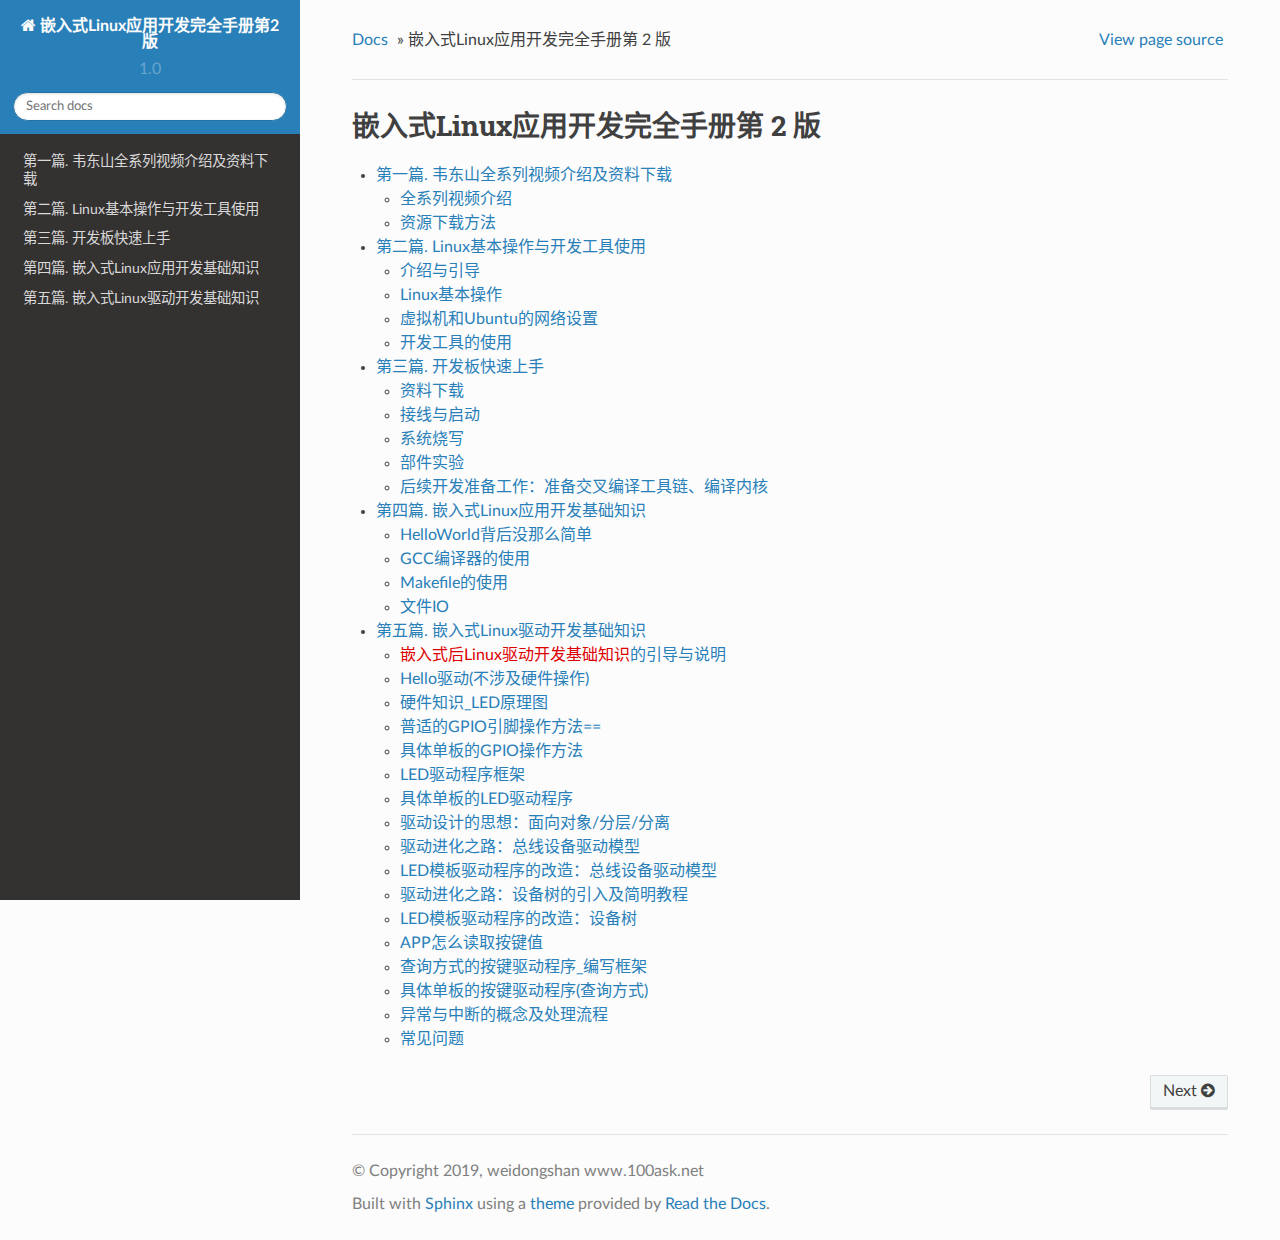
<file: _build/html/index.html>
<!DOCTYPE html>
<!--[if IE 8]><html class="no-js lt-ie9" lang="zh-CN" > <![endif]-->
<!--[if gt IE 8]><!--> <html class="no-js" lang="zh-CN" > <!--<![endif]-->
<head>
  <meta charset="utf-8">
  
  <meta name="viewport" content="width=device-width, initial-scale=1.0">
  
  <title>嵌入式Linux应用开发完全手册第 2 版 &mdash; 嵌入式Linux应用开发完全手册第2版 1.0 文档</title>
  

  
  
    <link rel="shortcut icon" href="_static/100ask_net_ico.ico"/>
  
  
  

  
  <script type="text/javascript" src="_static/js/modernizr.min.js"></script>
  
    
      <script type="text/javascript" id="documentation_options" data-url_root="./" src="_static/documentation_options.js"></script>
        <script type="text/javascript" src="_static/jquery.js"></script>
        <script type="text/javascript" src="_static/underscore.js"></script>
        <script type="text/javascript" src="_static/doctools.js"></script>
        <script type="text/javascript" src="_static/language_data.js"></script>
        <script type="text/javascript" src="_static/translations.js"></script>
    
    <script type="text/javascript" src="_static/js/theme.js"></script>

    

  
  <link rel="stylesheet" href="_static/css/theme.css" type="text/css" />
  <link rel="stylesheet" href="_static/pygments.css" type="text/css" />
    <link rel="index" title="索引" href="genindex.html" />
    <link rel="search" title="搜索" href="search.html" />
    <link rel="next" title="&lt;no title&gt;" href="source/chapterone/index.html" />
    <link href="_static/default.css" rel="stylesheet" type="text/css">

</head>

<body class="wy-body-for-nav">

   
  <div class="wy-grid-for-nav">
    
    <nav data-toggle="wy-nav-shift" class="wy-nav-side">
      <div class="wy-side-scroll">
        <div class="wy-side-nav-search" >
          

          
            <a href="#" class="icon icon-home"> 嵌入式Linux应用开发完全手册第2版
          

          
          </a>

          
            
            
              <div class="version">
                1.0
              </div>
            
          

          
<div role="search">
  <form id="rtd-search-form" class="wy-form" action="search.html" method="get">
    <input type="text" name="q" placeholder="Search docs" />
    <input type="hidden" name="check_keywords" value="yes" />
    <input type="hidden" name="area" value="default" />
  </form>
</div>

          
        </div>

        <div class="wy-menu wy-menu-vertical" data-spy="affix" role="navigation" aria-label="main navigation">
          
            
            
              
            
            
              <ul>
<li class="toctree-l1"><a class="reference internal" href="source/chapterone/ELADCMSecondEditionChapterOne.html">第一篇. 韦东山全系列视频介绍及资料下载</a></li>
<li class="toctree-l1"><a class="reference internal" href="source/chaptertwo/ELADCMSecondEditionChapterTwo.html">第二篇. Linux基本操作与开发工具使用</a></li>
<li class="toctree-l1"><a class="reference internal" href="source/chapterthird/ELADCMSecondEditionChapterThird.html">第三篇. 开发板快速上手</a></li>
<li class="toctree-l1"><a class="reference internal" href="source/chapterfour/ELADCMSecondEditionChapterFour.html">第四篇. 嵌入式Linux应用开发基础知识</a></li>
<li class="toctree-l1"><a class="reference internal" href="source/chapterfive/ELADCMSecondEditionChapterFive.html">第五篇. 嵌入式Linux驱动开发基础知识</a></li>
</ul>

            
          
        </div>
      </div>
    </nav>

    <section data-toggle="wy-nav-shift" class="wy-nav-content-wrap">

      
      <nav class="wy-nav-top" aria-label="top navigation">
        
          <i data-toggle="wy-nav-top" class="fa fa-bars"></i>
          <a href="#">嵌入式Linux应用开发完全手册第2版</a>
        
      </nav>


      <div class="wy-nav-content">
        
        <div class="rst-content">
        
          















<div role="navigation" aria-label="breadcrumbs navigation">

  <ul class="wy-breadcrumbs">
    
      <li><a href="#">Docs</a> &raquo;</li>
        
      <li>嵌入式Linux应用开发完全手册第 2 版</li>
    
    
      <li class="wy-breadcrumbs-aside">
        
            
            <a href="_sources/index.rst.txt" rel="nofollow"> View page source</a>
          
        
      </li>
    
  </ul>

  
  <hr/>
</div>
          <div role="main" class="document" itemscope="itemscope" itemtype="http://schema.org/Article">
           <div itemprop="articleBody">
            
  <div class="section" id="linux-2">
<h1>嵌入式Linux应用开发完全手册第 2 版<a class="headerlink" href="#linux-2" title="永久链接至标题">¶</a></h1>
<div class="toctree-wrapper compound">
<ul>
<li class="toctree-l1"><a class="reference internal" href="source/chapterone/ELADCMSecondEditionChapterOne.html">第一篇. 韦东山全系列视频介绍及资料下载</a><ul>
<li class="toctree-l2"><a class="reference internal" href="source/chapterone/ELADCMSecondEditionChapterOne.html#id2">全系列视频介绍</a></li>
<li class="toctree-l2"><a class="reference internal" href="source/chapterone/ELADCMSecondEditionChapterOne.html#id15">资源下载方法</a></li>
</ul>
</li>
<li class="toctree-l1"><a class="reference internal" href="source/chaptertwo/ELADCMSecondEditionChapterTwo.html">第二篇. Linux基本操作与开发工具使用</a><ul>
<li class="toctree-l2"><a class="reference internal" href="source/chaptertwo/ELADCMSecondEditionChapterTwo.html#id1">介绍与引导</a></li>
<li class="toctree-l2"><a class="reference internal" href="source/chaptertwo/ELADCMSecondEditionChapterTwo.html#id2">Linux基本操作</a></li>
<li class="toctree-l2"><a class="reference internal" href="source/chaptertwo/ELADCMSecondEditionChapterTwo.html#id17">虚拟机和Ubuntu的网络设置</a></li>
<li class="toctree-l2"><a class="reference internal" href="source/chaptertwo/ELADCMSecondEditionChapterTwo.html#id46">开发工具的使用</a></li>
</ul>
</li>
<li class="toctree-l1"><a class="reference internal" href="source/chapterthird/ELADCMSecondEditionChapterThird.html">第三篇. 开发板快速上手</a><ul>
<li class="toctree-l2"><a class="reference internal" href="source/chapterthird/ELADCMSecondEditionChapterThird.html#id2">资料下载</a></li>
<li class="toctree-l2"><a class="reference internal" href="source/chapterthird/ELADCMSecondEditionChapterThird.html#id3">接线与启动</a></li>
<li class="toctree-l2"><a class="reference internal" href="source/chapterthird/ELADCMSecondEditionChapterThird.html#id12">系统烧写</a></li>
<li class="toctree-l2"><a class="reference internal" href="source/chapterthird/ELADCMSecondEditionChapterThird.html#id31">部件实验</a></li>
<li class="toctree-l2"><a class="reference internal" href="source/chapterthird/ELADCMSecondEditionChapterThird.html#id87">后续开发准备工作：准备交叉编译工具链、编译内核</a></li>
</ul>
</li>
<li class="toctree-l1"><a class="reference internal" href="source/chapterfour/ELADCMSecondEditionChapterFour.html">第四篇. 嵌入式Linux应用开发基础知识</a><ul>
<li class="toctree-l2"><a class="reference internal" href="source/chapterfour/ELADCMSecondEditionChapterFour.html#helloworld">HelloWorld背后没那么简单</a></li>
<li class="toctree-l2"><a class="reference internal" href="source/chapterfour/ELADCMSecondEditionChapterFour.html#gcc">GCC编译器的使用</a></li>
<li class="toctree-l2"><a class="reference internal" href="source/chapterfour/ELADCMSecondEditionChapterFour.html#makefile">Makefile的使用</a></li>
<li class="toctree-l2"><a class="reference internal" href="source/chapterfour/ELADCMSecondEditionChapterFour.html#io">文件IO</a></li>
</ul>
</li>
<li class="toctree-l1"><a class="reference internal" href="source/chapterfive/ELADCMSecondEditionChapterFive.html">第五篇. 嵌入式Linux驱动开发基础知识</a><ul>
<li class="toctree-l2"><a class="reference internal" href="source/chapterfive/ELADCMSecondEditionChapterFive.html#font-color-dd0000-linux-font"><font color="#dd0000">嵌入式后Linux驱动开发基础知识</font>的引导与说明</a></li>
<li class="toctree-l2"><a class="reference internal" href="source/chapterfive/ELADCMSecondEditionChapterFive.html#hello">Hello驱动(不涉及硬件操作)</a></li>
<li class="toctree-l2"><a class="reference internal" href="source/chapterfive/ELADCMSecondEditionChapterFive.html#led">硬件知识_LED原理图</a></li>
<li class="toctree-l2"><a class="reference internal" href="source/chapterfive/ELADCMSecondEditionChapterFive.html#gpio">普适的GPIO引脚操作方法==</a></li>
<li class="toctree-l2"><a class="reference internal" href="source/chapterfive/ELADCMSecondEditionChapterFive.html#id12">具体单板的GPIO操作方法</a></li>
<li class="toctree-l2"><a class="reference internal" href="source/chapterfive/ELADCMSecondEditionChapterFive.html#id24">LED驱动程序框架</a></li>
<li class="toctree-l2"><a class="reference internal" href="source/chapterfive/ELADCMSecondEditionChapterFive.html#id33">具体单板的LED驱动程序</a></li>
<li class="toctree-l2"><a class="reference internal" href="source/chapterfive/ELADCMSecondEditionChapterFive.html#id61">驱动设计的思想：面向对象/分层/分离</a></li>
<li class="toctree-l2"><a class="reference internal" href="source/chapterfive/ELADCMSecondEditionChapterFive.html#id67">驱动进化之路：总线设备驱动模型</a></li>
<li class="toctree-l2"><a class="reference internal" href="source/chapterfive/ELADCMSecondEditionChapterFive.html#id79">LED模板驱动程序的改造：总线设备驱动模型</a></li>
<li class="toctree-l2"><a class="reference internal" href="source/chapterfive/ELADCMSecondEditionChapterFive.html#id87">驱动进化之路：设备树的引入及简明教程</a></li>
<li class="toctree-l2"><a class="reference internal" href="source/chapterfive/ELADCMSecondEditionChapterFive.html#id118">LED模板驱动程序的改造：设备树</a></li>
<li class="toctree-l2"><a class="reference internal" href="source/chapterfive/ELADCMSecondEditionChapterFive.html#id138">APP怎么读取按键值</a></li>
<li class="toctree-l2"><a class="reference internal" href="source/chapterfive/ELADCMSecondEditionChapterFive.html#id146">查询方式的按键驱动程序_编写框架</a></li>
<li class="toctree-l2"><a class="reference internal" href="source/chapterfive/ELADCMSecondEditionChapterFive.html#id153">具体单板的按键驱动程序(查询方式)</a></li>
<li class="toctree-l2"><a class="reference internal" href="source/chapterfive/ELADCMSecondEditionChapterFive.html#id185">异常与中断的概念及处理流程</a></li>
<li class="toctree-l2"><a class="reference internal" href="source/chapterfive/ELADCMSecondEditionChapterFive.html#id192">常见问题</a></li>
</ul>
</li>
</ul>
</div>
</div>


           </div>
           
          </div>
          <footer>
  
    <div class="rst-footer-buttons" role="navigation" aria-label="footer navigation">
      
        <a href="source/chapterone/index.html" class="btn btn-neutral float-right" title="&lt;no title&gt;" accesskey="n" rel="next">Next <span class="fa fa-arrow-circle-right"></span></a>
      
      
    </div>
  

  <hr/>

  <div role="contentinfo">
    <p>
        &copy; Copyright 2019, weidongshan www.100ask.net

    </p>
  </div>
  Built with <a href="http://sphinx-doc.org/">Sphinx</a> using a <a href="https://github.com/rtfd/sphinx_rtd_theme">theme</a> provided by <a href="https://readthedocs.org">Read the Docs</a>. 

</footer>

        </div>
      </div>

    </section>

  </div>
  


  <script type="text/javascript">
      jQuery(function () {
          SphinxRtdTheme.Navigation.enable(true);
      });
  </script>

  
  
    
   

</body>
</html>
</file>
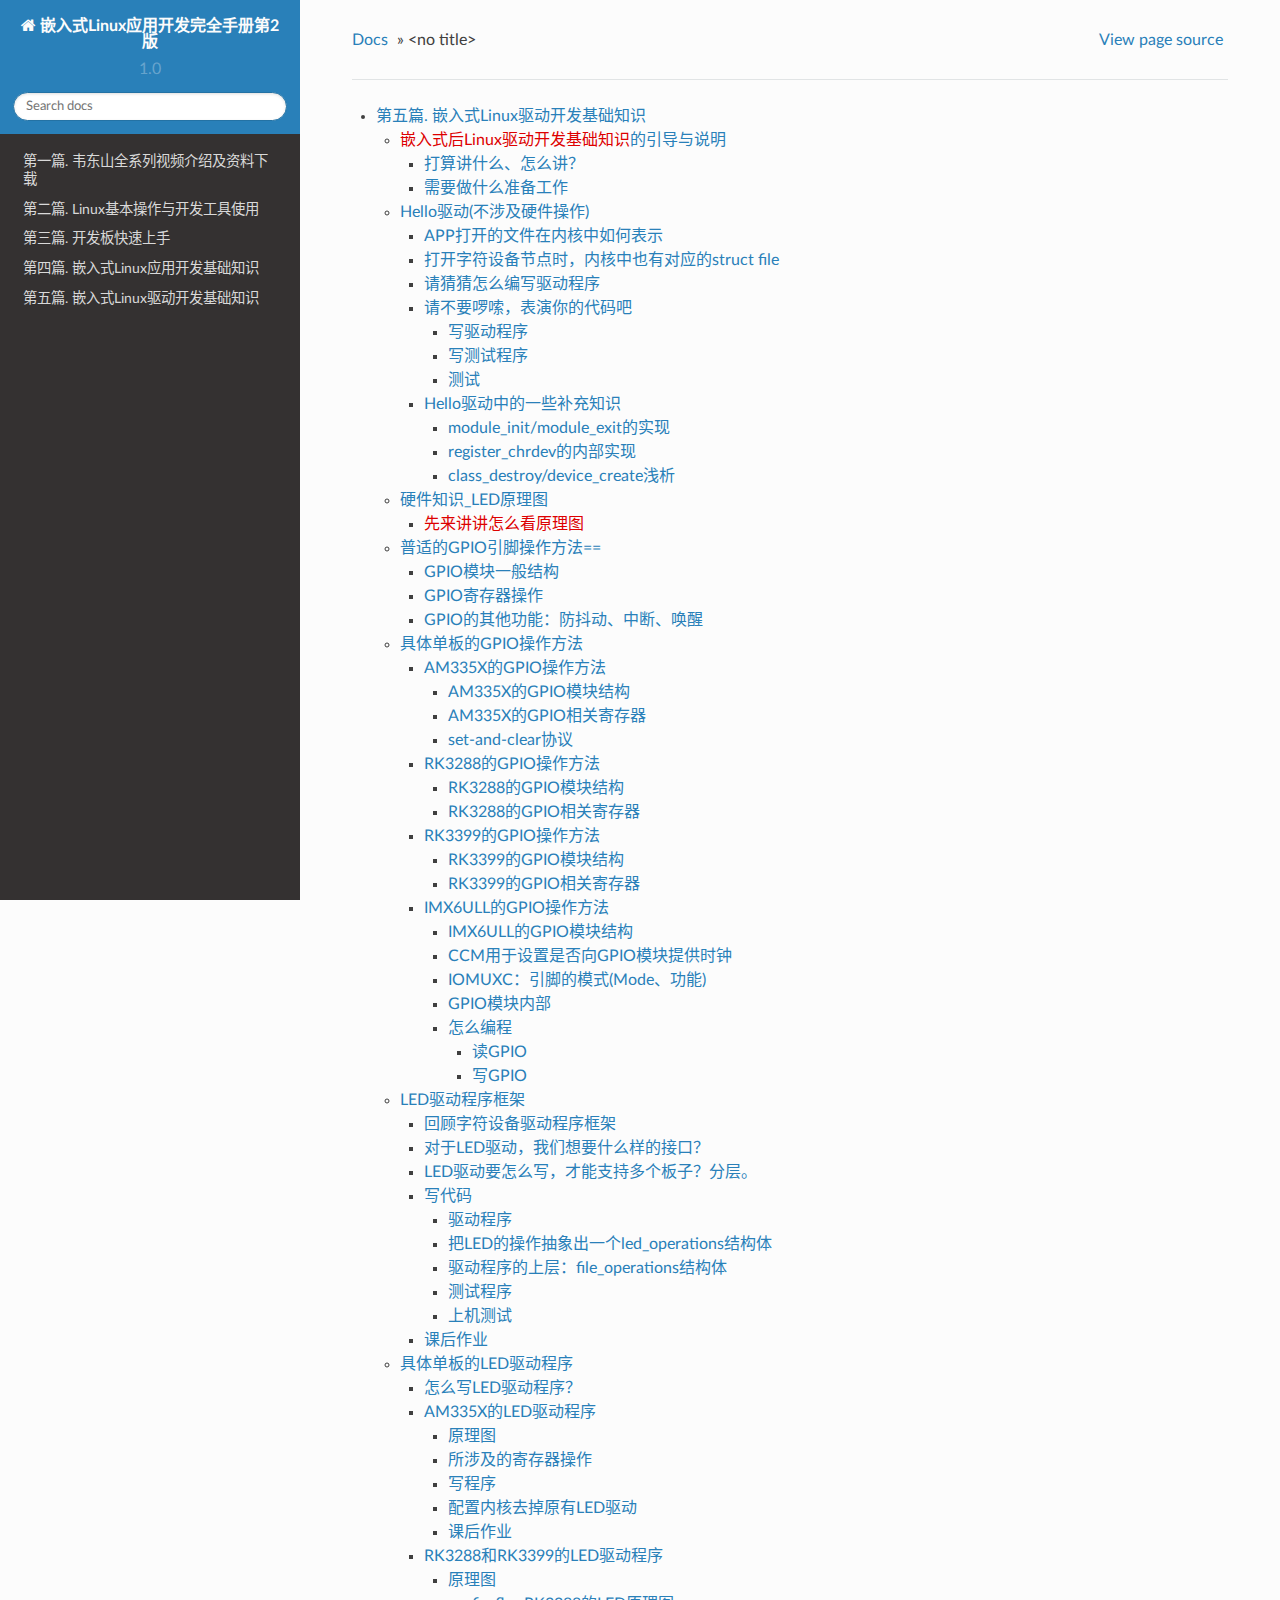
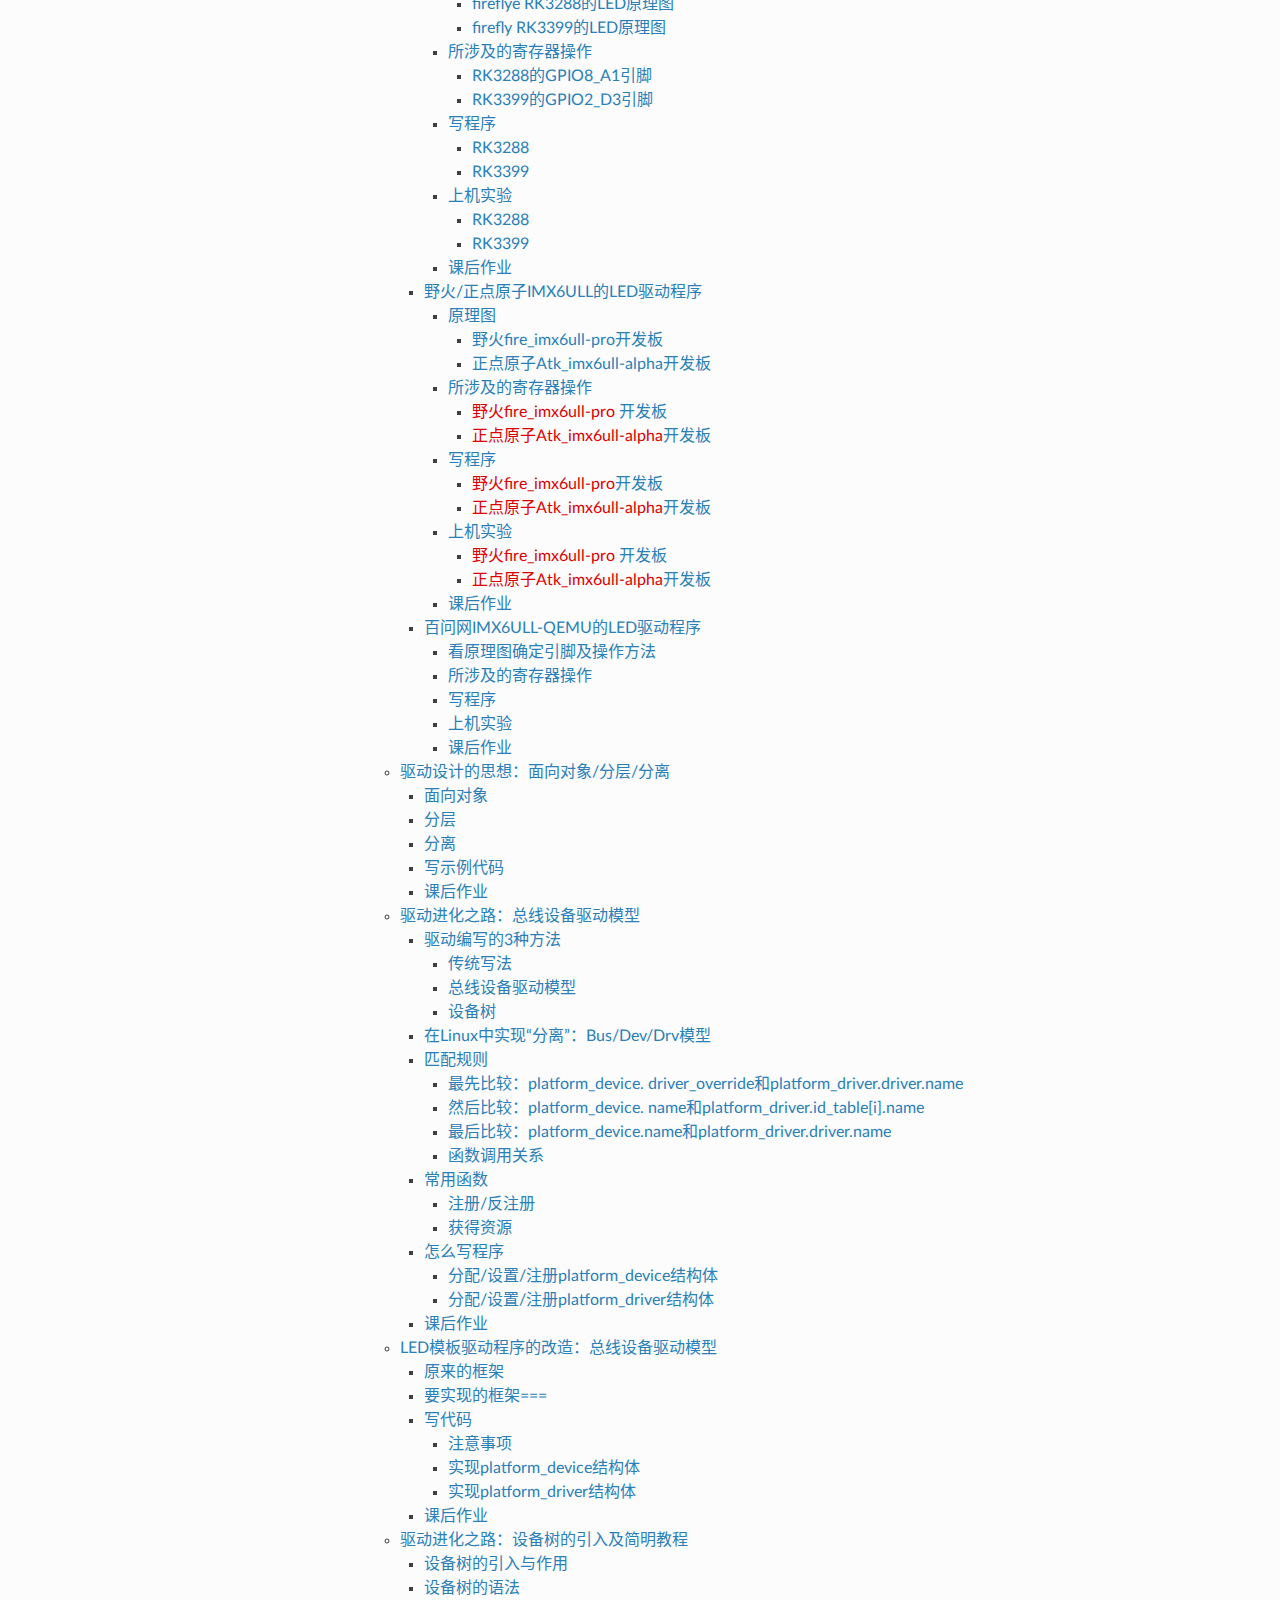
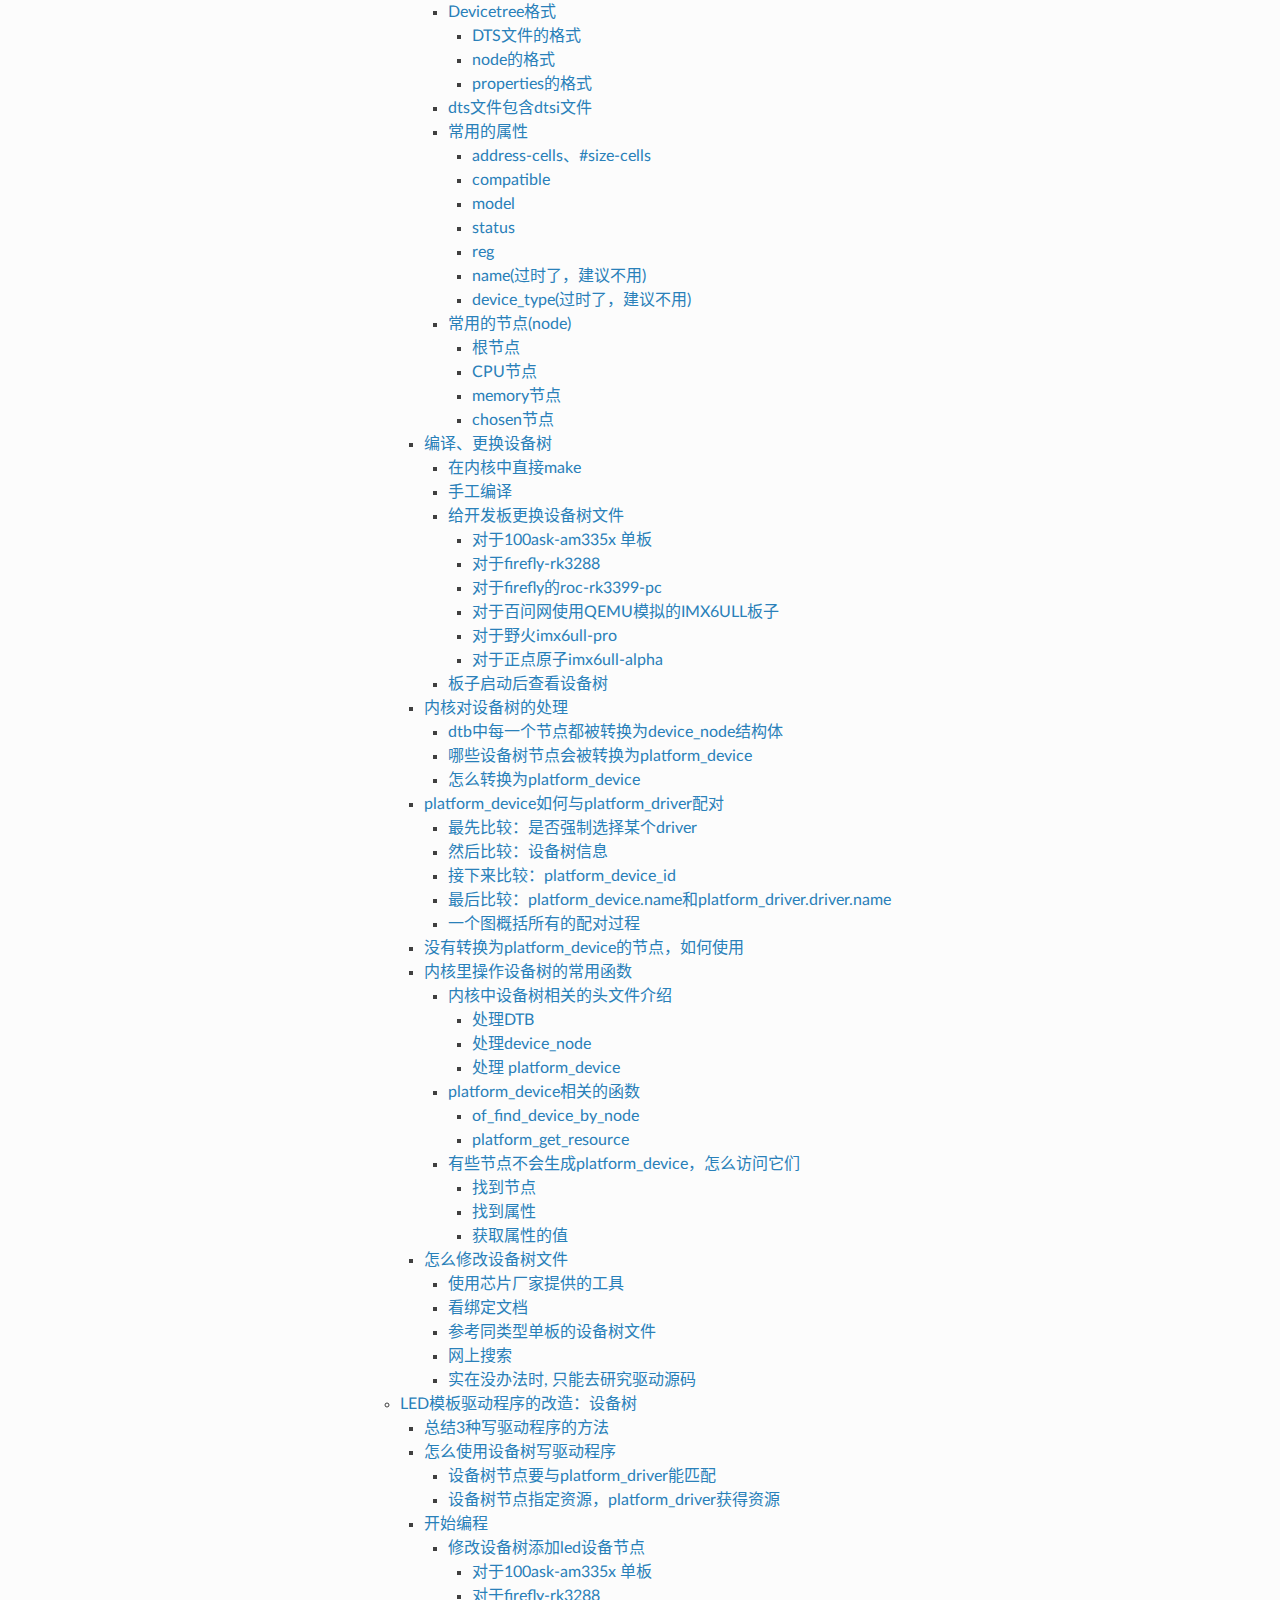
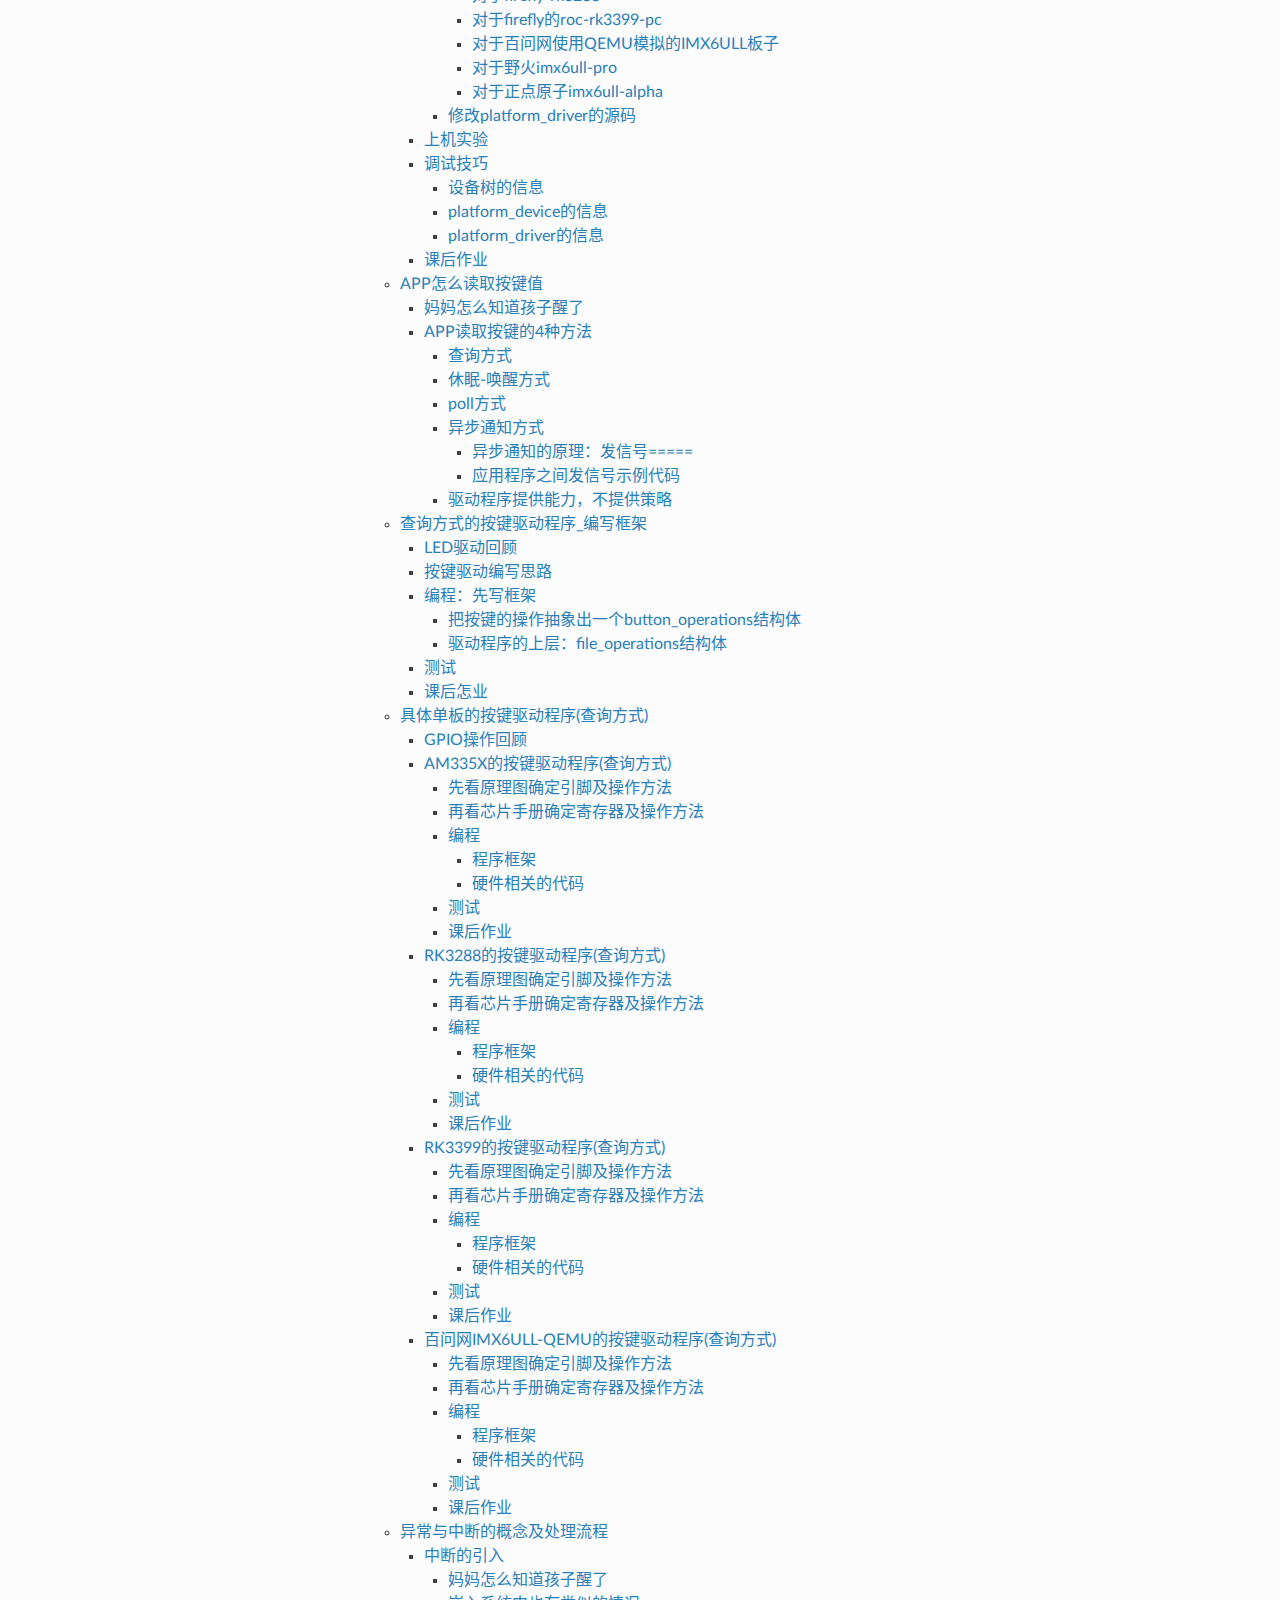
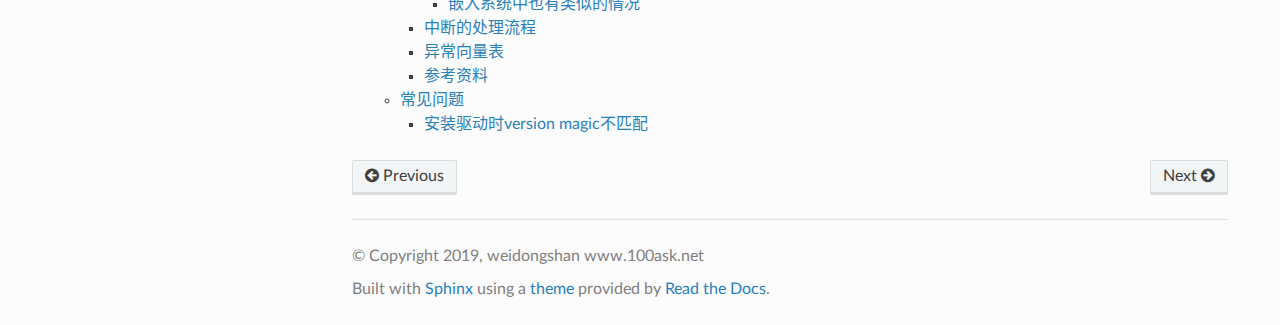
<file: _build/html/source/chapterfive/index.html>
<!DOCTYPE html>
<!--[if IE 8]><html class="no-js lt-ie9" lang="zh-CN" > <![endif]-->
<!--[if gt IE 8]><!--> <html class="no-js" lang="zh-CN" > <!--<![endif]-->
<head>
  <meta charset="utf-8">
  
  <meta name="viewport" content="width=device-width, initial-scale=1.0">
  
  <title>&lt;no title&gt; &mdash; 嵌入式Linux应用开发完全手册第2版 1.0 文档</title>
  

  
  
    <link rel="shortcut icon" href="../../_static/100ask_net_ico.ico"/>
  
  
  

  
  <script type="text/javascript" src="../../_static/js/modernizr.min.js"></script>
  
    
      <script type="text/javascript" id="documentation_options" data-url_root="../../" src="../../_static/documentation_options.js"></script>
        <script type="text/javascript" src="../../_static/jquery.js"></script>
        <script type="text/javascript" src="../../_static/underscore.js"></script>
        <script type="text/javascript" src="../../_static/doctools.js"></script>
        <script type="text/javascript" src="../../_static/language_data.js"></script>
        <script type="text/javascript" src="../../_static/translations.js"></script>
    
    <script type="text/javascript" src="../../_static/js/theme.js"></script>

    

  
  <link rel="stylesheet" href="../../_static/css/theme.css" type="text/css" />
  <link rel="stylesheet" href="../../_static/pygments.css" type="text/css" />
    <link rel="index" title="索引" href="../../genindex.html" />
    <link rel="search" title="搜索" href="../../search.html" />
    <link rel="next" title="第五篇. 嵌入式Linux驱动开发基础知识" href="ELADCMSecondEditionChapterFive.html" />
    <link rel="prev" title="第四篇. 嵌入式Linux应用开发基础知识" href="../chapterfour/ELADCMSecondEditionChapterFour.html" />
    <link href="../../_static/default.css" rel="stylesheet" type="text/css">

</head>

<body class="wy-body-for-nav">

   
  <div class="wy-grid-for-nav">
    
    <nav data-toggle="wy-nav-shift" class="wy-nav-side">
      <div class="wy-side-scroll">
        <div class="wy-side-nav-search" >
          

          
            <a href="../../index.html" class="icon icon-home"> 嵌入式Linux应用开发完全手册第2版
          

          
          </a>

          
            
            
              <div class="version">
                1.0
              </div>
            
          

          
<div role="search">
  <form id="rtd-search-form" class="wy-form" action="../../search.html" method="get">
    <input type="text" name="q" placeholder="Search docs" />
    <input type="hidden" name="check_keywords" value="yes" />
    <input type="hidden" name="area" value="default" />
  </form>
</div>

          
        </div>

        <div class="wy-menu wy-menu-vertical" data-spy="affix" role="navigation" aria-label="main navigation">
          
            
            
              
            
            
              <ul>
<li class="toctree-l1"><a class="reference internal" href="../chapterone/ELADCMSecondEditionChapterOne.html">第一篇. 韦东山全系列视频介绍及资料下载</a></li>
<li class="toctree-l1"><a class="reference internal" href="../chaptertwo/ELADCMSecondEditionChapterTwo.html">第二篇. Linux基本操作与开发工具使用</a></li>
<li class="toctree-l1"><a class="reference internal" href="../chapterthird/ELADCMSecondEditionChapterThird.html">第三篇. 开发板快速上手</a></li>
<li class="toctree-l1"><a class="reference internal" href="../chapterfour/ELADCMSecondEditionChapterFour.html">第四篇. 嵌入式Linux应用开发基础知识</a></li>
<li class="toctree-l1"><a class="reference internal" href="ELADCMSecondEditionChapterFive.html">第五篇. 嵌入式Linux驱动开发基础知识</a></li>
</ul>

            
          
        </div>
      </div>
    </nav>

    <section data-toggle="wy-nav-shift" class="wy-nav-content-wrap">

      
      <nav class="wy-nav-top" aria-label="top navigation">
        
          <i data-toggle="wy-nav-top" class="fa fa-bars"></i>
          <a href="../../index.html">嵌入式Linux应用开发完全手册第2版</a>
        
      </nav>


      <div class="wy-nav-content">
        
        <div class="rst-content">
        
          















<div role="navigation" aria-label="breadcrumbs navigation">

  <ul class="wy-breadcrumbs">
    
      <li><a href="../../index.html">Docs</a> &raquo;</li>
        
      <li>&lt;no title&gt;</li>
    
    
      <li class="wy-breadcrumbs-aside">
        
            
            <a href="../../_sources/source/chapterfive/index.rst.txt" rel="nofollow"> View page source</a>
          
        
      </li>
    
  </ul>

  
  <hr/>
</div>
          <div role="main" class="document" itemscope="itemscope" itemtype="http://schema.org/Article">
           <div itemprop="articleBody">
            
  <div class="toctree-wrapper compound">
</div>
<div class="toctree-wrapper compound">
<ul>
<li class="toctree-l1"><a class="reference internal" href="ELADCMSecondEditionChapterFive.html">第五篇. 嵌入式Linux驱动开发基础知识</a><ul>
<li class="toctree-l2"><a class="reference internal" href="ELADCMSecondEditionChapterFive.html#font-color-dd0000-linux-font"><font color="#dd0000">嵌入式后Linux驱动开发基础知识</font>的引导与说明</a><ul>
<li class="toctree-l3"><a class="reference internal" href="ELADCMSecondEditionChapterFive.html#id1">打算讲什么、怎么讲？</a></li>
<li class="toctree-l3"><a class="reference internal" href="ELADCMSecondEditionChapterFive.html#id2">需要做什么准备工作</a></li>
</ul>
</li>
<li class="toctree-l2"><a class="reference internal" href="ELADCMSecondEditionChapterFive.html#hello">Hello驱动(不涉及硬件操作)</a><ul>
<li class="toctree-l3"><a class="reference internal" href="ELADCMSecondEditionChapterFive.html#app">APP打开的文件在内核中如何表示</a></li>
<li class="toctree-l3"><a class="reference internal" href="ELADCMSecondEditionChapterFive.html#struct-file">打开字符设备节点时，内核中也有对应的struct file</a></li>
<li class="toctree-l3"><a class="reference internal" href="ELADCMSecondEditionChapterFive.html#id3">请猜猜怎么编写驱动程序</a></li>
<li class="toctree-l3"><a class="reference internal" href="ELADCMSecondEditionChapterFive.html#id4">请不要啰嗦，表演你的代码吧</a><ul>
<li class="toctree-l4"><a class="reference internal" href="ELADCMSecondEditionChapterFive.html#id5">写驱动程序</a></li>
<li class="toctree-l4"><a class="reference internal" href="ELADCMSecondEditionChapterFive.html#id6">写测试程序</a></li>
<li class="toctree-l4"><a class="reference internal" href="ELADCMSecondEditionChapterFive.html#id7">测试</a></li>
</ul>
</li>
<li class="toctree-l3"><a class="reference internal" href="ELADCMSecondEditionChapterFive.html#id8">Hello驱动中的一些补充知识</a><ul>
<li class="toctree-l4"><a class="reference internal" href="ELADCMSecondEditionChapterFive.html#module-init-module-exit">module_init/module_exit的实现</a></li>
<li class="toctree-l4"><a class="reference internal" href="ELADCMSecondEditionChapterFive.html#register-chrdev">register_chrdev的内部实现</a></li>
<li class="toctree-l4"><a class="reference internal" href="ELADCMSecondEditionChapterFive.html#class-destroy-device-create">class_destroy/device_create浅析</a></li>
</ul>
</li>
</ul>
</li>
<li class="toctree-l2"><a class="reference internal" href="ELADCMSecondEditionChapterFive.html#led">硬件知识_LED原理图</a><ul>
<li class="toctree-l3"><a class="reference internal" href="ELADCMSecondEditionChapterFive.html#font-color-dd0000-font"><font color="#dd0000">先来讲讲怎么看原理图</font></a></li>
</ul>
</li>
<li class="toctree-l2"><a class="reference internal" href="ELADCMSecondEditionChapterFive.html#gpio">普适的GPIO引脚操作方法==</a><ul>
<li class="toctree-l3"><a class="reference internal" href="ELADCMSecondEditionChapterFive.html#id9">GPIO模块一般结构</a></li>
<li class="toctree-l3"><a class="reference internal" href="ELADCMSecondEditionChapterFive.html#id10">GPIO寄存器操作</a></li>
<li class="toctree-l3"><a class="reference internal" href="ELADCMSecondEditionChapterFive.html#id11">GPIO的其他功能：防抖动、中断、唤醒</a></li>
</ul>
</li>
<li class="toctree-l2"><a class="reference internal" href="ELADCMSecondEditionChapterFive.html#id12">具体单板的GPIO操作方法</a><ul>
<li class="toctree-l3"><a class="reference internal" href="ELADCMSecondEditionChapterFive.html#am335xgpio">AM335X的GPIO操作方法</a><ul>
<li class="toctree-l4"><a class="reference internal" href="ELADCMSecondEditionChapterFive.html#id13">AM335X的GPIO模块结构</a></li>
<li class="toctree-l4"><a class="reference internal" href="ELADCMSecondEditionChapterFive.html#id14">AM335X的GPIO相关寄存器</a></li>
<li class="toctree-l4"><a class="reference internal" href="ELADCMSecondEditionChapterFive.html#set-and-clear">set-and-clear协议</a></li>
</ul>
</li>
<li class="toctree-l3"><a class="reference internal" href="ELADCMSecondEditionChapterFive.html#rk3288gpio">RK3288的GPIO操作方法</a><ul>
<li class="toctree-l4"><a class="reference internal" href="ELADCMSecondEditionChapterFive.html#id15">RK3288的GPIO模块结构</a></li>
<li class="toctree-l4"><a class="reference internal" href="ELADCMSecondEditionChapterFive.html#id16">RK3288的GPIO相关寄存器</a></li>
</ul>
</li>
<li class="toctree-l3"><a class="reference internal" href="ELADCMSecondEditionChapterFive.html#rk3399gpio">RK3399的GPIO操作方法</a><ul>
<li class="toctree-l4"><a class="reference internal" href="ELADCMSecondEditionChapterFive.html#id17">RK3399的GPIO模块结构</a></li>
<li class="toctree-l4"><a class="reference internal" href="ELADCMSecondEditionChapterFive.html#id18">RK3399的GPIO相关寄存器</a></li>
</ul>
</li>
<li class="toctree-l3"><a class="reference internal" href="ELADCMSecondEditionChapterFive.html#imx6ullgpio">IMX6ULL的GPIO操作方法</a><ul>
<li class="toctree-l4"><a class="reference internal" href="ELADCMSecondEditionChapterFive.html#id19">IMX6ULL的GPIO模块结构</a></li>
<li class="toctree-l4"><a class="reference internal" href="ELADCMSecondEditionChapterFive.html#ccmgpio">CCM用于设置是否向GPIO模块提供时钟</a></li>
<li class="toctree-l4"><a class="reference internal" href="ELADCMSecondEditionChapterFive.html#iomuxc-mode">IOMUXC：引脚的模式(Mode、功能)</a></li>
<li class="toctree-l4"><a class="reference internal" href="ELADCMSecondEditionChapterFive.html#id20">GPIO模块内部</a></li>
<li class="toctree-l4"><a class="reference internal" href="ELADCMSecondEditionChapterFive.html#id21">怎么编程</a><ul>
<li class="toctree-l5"><a class="reference internal" href="ELADCMSecondEditionChapterFive.html#id22">读GPIO</a></li>
<li class="toctree-l5"><a class="reference internal" href="ELADCMSecondEditionChapterFive.html#id23">写GPIO</a></li>
</ul>
</li>
</ul>
</li>
</ul>
</li>
<li class="toctree-l2"><a class="reference internal" href="ELADCMSecondEditionChapterFive.html#id24">LED驱动程序框架</a><ul>
<li class="toctree-l3"><a class="reference internal" href="ELADCMSecondEditionChapterFive.html#id25">回顾字符设备驱动程序框架</a></li>
<li class="toctree-l3"><a class="reference internal" href="ELADCMSecondEditionChapterFive.html#id26">对于LED驱动，我们想要什么样的接口？</a></li>
<li class="toctree-l3"><a class="reference internal" href="ELADCMSecondEditionChapterFive.html#id27">LED驱动要怎么写，才能支持多个板子？分层。</a></li>
<li class="toctree-l3"><a class="reference internal" href="ELADCMSecondEditionChapterFive.html#id28">写代码</a><ul>
<li class="toctree-l4"><a class="reference internal" href="ELADCMSecondEditionChapterFive.html#id29">驱动程序</a></li>
<li class="toctree-l4"><a class="reference internal" href="ELADCMSecondEditionChapterFive.html#ledled-operations">把LED的操作抽象出一个led_operations结构体</a></li>
<li class="toctree-l4"><a class="reference internal" href="ELADCMSecondEditionChapterFive.html#file-operations">驱动程序的上层：file_operations结构体</a></li>
<li class="toctree-l4"><a class="reference internal" href="ELADCMSecondEditionChapterFive.html#id30">测试程序</a></li>
<li class="toctree-l4"><a class="reference internal" href="ELADCMSecondEditionChapterFive.html#id31">上机测试</a></li>
</ul>
</li>
<li class="toctree-l3"><a class="reference internal" href="ELADCMSecondEditionChapterFive.html#id32">课后作业</a></li>
</ul>
</li>
<li class="toctree-l2"><a class="reference internal" href="ELADCMSecondEditionChapterFive.html#id33">具体单板的LED驱动程序</a><ul>
<li class="toctree-l3"><a class="reference internal" href="ELADCMSecondEditionChapterFive.html#id34">怎么写LED驱动程序？</a></li>
<li class="toctree-l3"><a class="reference internal" href="ELADCMSecondEditionChapterFive.html#am335xled">AM335X的LED驱动程序</a><ul>
<li class="toctree-l4"><a class="reference internal" href="ELADCMSecondEditionChapterFive.html#id35">原理图</a></li>
<li class="toctree-l4"><a class="reference internal" href="ELADCMSecondEditionChapterFive.html#id36">所涉及的寄存器操作</a></li>
<li class="toctree-l4"><a class="reference internal" href="ELADCMSecondEditionChapterFive.html#id37">写程序</a></li>
<li class="toctree-l4"><a class="reference internal" href="ELADCMSecondEditionChapterFive.html#id38">配置内核去掉原有LED驱动</a></li>
<li class="toctree-l4"><a class="reference internal" href="ELADCMSecondEditionChapterFive.html#id39">课后作业</a></li>
</ul>
</li>
<li class="toctree-l3"><a class="reference internal" href="ELADCMSecondEditionChapterFive.html#rk3288rk3399led">RK3288和RK3399的LED驱动程序</a><ul>
<li class="toctree-l4"><a class="reference internal" href="ELADCMSecondEditionChapterFive.html#id40">原理图</a><ul>
<li class="toctree-l5"><a class="reference internal" href="ELADCMSecondEditionChapterFive.html#fireflye-rk3288led">fireflye RK3288的LED原理图</a></li>
<li class="toctree-l5"><a class="reference internal" href="ELADCMSecondEditionChapterFive.html#firefly-rk3399led">firefly RK3399的LED原理图</a></li>
</ul>
</li>
<li class="toctree-l4"><a class="reference internal" href="ELADCMSecondEditionChapterFive.html#id41">所涉及的寄存器操作</a><ul>
<li class="toctree-l5"><a class="reference internal" href="ELADCMSecondEditionChapterFive.html#rk3288gpio8-a1">RK3288的GPIO8_A1引脚</a></li>
<li class="toctree-l5"><a class="reference internal" href="ELADCMSecondEditionChapterFive.html#rk3399gpio2-d3">RK3399的GPIO2_D3引脚</a></li>
</ul>
</li>
<li class="toctree-l4"><a class="reference internal" href="ELADCMSecondEditionChapterFive.html#id42">写程序</a><ul>
<li class="toctree-l5"><a class="reference internal" href="ELADCMSecondEditionChapterFive.html#rk3288">RK3288</a></li>
<li class="toctree-l5"><a class="reference internal" href="ELADCMSecondEditionChapterFive.html#rk3399">RK3399</a></li>
</ul>
</li>
<li class="toctree-l4"><a class="reference internal" href="ELADCMSecondEditionChapterFive.html#id43">上机实验</a><ul>
<li class="toctree-l5"><a class="reference internal" href="ELADCMSecondEditionChapterFive.html#id44">RK3288</a></li>
<li class="toctree-l5"><a class="reference internal" href="ELADCMSecondEditionChapterFive.html#id45">RK3399</a></li>
</ul>
</li>
<li class="toctree-l4"><a class="reference internal" href="ELADCMSecondEditionChapterFive.html#id46">课后作业</a></li>
</ul>
</li>
<li class="toctree-l3"><a class="reference internal" href="ELADCMSecondEditionChapterFive.html#imx6ullled">野火/正点原子IMX6ULL的LED驱动程序</a><ul>
<li class="toctree-l4"><a class="reference internal" href="ELADCMSecondEditionChapterFive.html#id47">原理图</a><ul>
<li class="toctree-l5"><a class="reference internal" href="ELADCMSecondEditionChapterFive.html#fire-imx6ull-pro">野火fire_imx6ull-pro开发板</a></li>
<li class="toctree-l5"><a class="reference internal" href="ELADCMSecondEditionChapterFive.html#atk-imx6ull-alpha">正点原子Atk_imx6ull-alpha开发板</a></li>
</ul>
</li>
<li class="toctree-l4"><a class="reference internal" href="ELADCMSecondEditionChapterFive.html#id48">所涉及的寄存器操作</a><ul>
<li class="toctree-l5"><a class="reference internal" href="ELADCMSecondEditionChapterFive.html#font-color-dd0000-fire-imx6ull-pro-font"><font color="#dd0000">野火fire_imx6ull-pro</font> 开发板</a></li>
<li class="toctree-l5"><a class="reference internal" href="ELADCMSecondEditionChapterFive.html#font-color-dd0000-atk-imx6ull-alpha-font"><font color="#dd0000">正点原子Atk_imx6ull-alpha</font>开发板</a></li>
</ul>
</li>
<li class="toctree-l4"><a class="reference internal" href="ELADCMSecondEditionChapterFive.html#id49">写程序</a><ul>
<li class="toctree-l5"><a class="reference internal" href="ELADCMSecondEditionChapterFive.html#id50"><font color="#dd0000">野火fire_imx6ull-pro</font>开发板</a></li>
<li class="toctree-l5"><a class="reference internal" href="ELADCMSecondEditionChapterFive.html#id51"><font color="#dd0000">正点原子Atk_imx6ull-alpha</font>开发板</a></li>
</ul>
</li>
<li class="toctree-l4"><a class="reference internal" href="ELADCMSecondEditionChapterFive.html#id52">上机实验</a><ul>
<li class="toctree-l5"><a class="reference internal" href="ELADCMSecondEditionChapterFive.html#id53"><font color="#dd0000">野火fire_imx6ull-pro</font> 开发板</a></li>
<li class="toctree-l5"><a class="reference internal" href="ELADCMSecondEditionChapterFive.html#id54"><font color="#dd0000">正点原子Atk_imx6ull-alpha</font>开发板</a></li>
</ul>
</li>
<li class="toctree-l4"><a class="reference internal" href="ELADCMSecondEditionChapterFive.html#id55">课后作业</a></li>
</ul>
</li>
<li class="toctree-l3"><a class="reference internal" href="ELADCMSecondEditionChapterFive.html#imx6ull-qemuled">百问网IMX6ULL-QEMU的LED驱动程序</a><ul>
<li class="toctree-l4"><a class="reference internal" href="ELADCMSecondEditionChapterFive.html#id56">看原理图确定引脚及操作方法</a></li>
<li class="toctree-l4"><a class="reference internal" href="ELADCMSecondEditionChapterFive.html#id57">所涉及的寄存器操作</a></li>
<li class="toctree-l4"><a class="reference internal" href="ELADCMSecondEditionChapterFive.html#id58">写程序</a></li>
<li class="toctree-l4"><a class="reference internal" href="ELADCMSecondEditionChapterFive.html#id59">上机实验</a></li>
<li class="toctree-l4"><a class="reference internal" href="ELADCMSecondEditionChapterFive.html#id60">课后作业</a></li>
</ul>
</li>
</ul>
</li>
<li class="toctree-l2"><a class="reference internal" href="ELADCMSecondEditionChapterFive.html#id61">驱动设计的思想：面向对象/分层/分离</a><ul>
<li class="toctree-l3"><a class="reference internal" href="ELADCMSecondEditionChapterFive.html#id62">面向对象</a></li>
<li class="toctree-l3"><a class="reference internal" href="ELADCMSecondEditionChapterFive.html#id63">分层</a></li>
<li class="toctree-l3"><a class="reference internal" href="ELADCMSecondEditionChapterFive.html#id64">分离</a></li>
<li class="toctree-l3"><a class="reference internal" href="ELADCMSecondEditionChapterFive.html#id65">写示例代码</a></li>
<li class="toctree-l3"><a class="reference internal" href="ELADCMSecondEditionChapterFive.html#id66">课后作业</a></li>
</ul>
</li>
<li class="toctree-l2"><a class="reference internal" href="ELADCMSecondEditionChapterFive.html#id67">驱动进化之路：总线设备驱动模型</a><ul>
<li class="toctree-l3"><a class="reference internal" href="ELADCMSecondEditionChapterFive.html#id68">驱动编写的3种方法</a><ul>
<li class="toctree-l4"><a class="reference internal" href="ELADCMSecondEditionChapterFive.html#id69">传统写法</a></li>
<li class="toctree-l4"><a class="reference internal" href="ELADCMSecondEditionChapterFive.html#id70">总线设备驱动模型</a></li>
<li class="toctree-l4"><a class="reference internal" href="ELADCMSecondEditionChapterFive.html#id71">设备树</a></li>
</ul>
</li>
<li class="toctree-l3"><a class="reference internal" href="ELADCMSecondEditionChapterFive.html#linux-bus-dev-drv">在Linux中实现“分离”：Bus/Dev/Drv模型</a></li>
<li class="toctree-l3"><a class="reference internal" href="ELADCMSecondEditionChapterFive.html#id72">匹配规则</a><ul>
<li class="toctree-l4"><a class="reference internal" href="ELADCMSecondEditionChapterFive.html#platform-device-driver-overrideplatform-driver-driver-name">最先比较：platform_device. driver_override和platform_driver.driver.name</a></li>
<li class="toctree-l4"><a class="reference internal" href="ELADCMSecondEditionChapterFive.html#platform-device-nameplatform-driver-id-table-i-name">然后比较：platform_device. name和platform_driver.id_table[i].name</a></li>
<li class="toctree-l4"><a class="reference internal" href="ELADCMSecondEditionChapterFive.html#platform-device-nameplatform-driver-driver-name">最后比较：platform_device.name和platform_driver.driver.name</a></li>
<li class="toctree-l4"><a class="reference internal" href="ELADCMSecondEditionChapterFive.html#id73">函数调用关系</a></li>
</ul>
</li>
<li class="toctree-l3"><a class="reference internal" href="ELADCMSecondEditionChapterFive.html#id74">常用函数</a><ul>
<li class="toctree-l4"><a class="reference internal" href="ELADCMSecondEditionChapterFive.html#id75">注册/反注册</a></li>
<li class="toctree-l4"><a class="reference internal" href="ELADCMSecondEditionChapterFive.html#id76">获得资源</a></li>
</ul>
</li>
<li class="toctree-l3"><a class="reference internal" href="ELADCMSecondEditionChapterFive.html#id77">怎么写程序</a><ul>
<li class="toctree-l4"><a class="reference internal" href="ELADCMSecondEditionChapterFive.html#platform-device">分配/设置/注册platform_device结构体</a></li>
<li class="toctree-l4"><a class="reference internal" href="ELADCMSecondEditionChapterFive.html#platform-driver">分配/设置/注册platform_driver结构体</a></li>
</ul>
</li>
<li class="toctree-l3"><a class="reference internal" href="ELADCMSecondEditionChapterFive.html#id78">课后作业</a></li>
</ul>
</li>
<li class="toctree-l2"><a class="reference internal" href="ELADCMSecondEditionChapterFive.html#id79">LED模板驱动程序的改造：总线设备驱动模型</a><ul>
<li class="toctree-l3"><a class="reference internal" href="ELADCMSecondEditionChapterFive.html#id80">原来的框架</a></li>
<li class="toctree-l3"><a class="reference internal" href="ELADCMSecondEditionChapterFive.html#id81">要实现的框架===</a></li>
<li class="toctree-l3"><a class="reference internal" href="ELADCMSecondEditionChapterFive.html#id82">写代码</a><ul>
<li class="toctree-l4"><a class="reference internal" href="ELADCMSecondEditionChapterFive.html#id83">注意事项</a></li>
<li class="toctree-l4"><a class="reference internal" href="ELADCMSecondEditionChapterFive.html#id84">实现platform_device结构体</a></li>
<li class="toctree-l4"><a class="reference internal" href="ELADCMSecondEditionChapterFive.html#id85">实现platform_driver结构体</a></li>
</ul>
</li>
<li class="toctree-l3"><a class="reference internal" href="ELADCMSecondEditionChapterFive.html#id86">课后作业</a></li>
</ul>
</li>
<li class="toctree-l2"><a class="reference internal" href="ELADCMSecondEditionChapterFive.html#id87">驱动进化之路：设备树的引入及简明教程</a><ul>
<li class="toctree-l3"><a class="reference internal" href="ELADCMSecondEditionChapterFive.html#id88">设备树的引入与作用</a></li>
<li class="toctree-l3"><a class="reference internal" href="ELADCMSecondEditionChapterFive.html#id89">设备树的语法</a><ul>
<li class="toctree-l4"><a class="reference internal" href="ELADCMSecondEditionChapterFive.html#devicetree">Devicetree格式</a><ul>
<li class="toctree-l5"><a class="reference internal" href="ELADCMSecondEditionChapterFive.html#dts">DTS文件的格式</a></li>
<li class="toctree-l5"><a class="reference internal" href="ELADCMSecondEditionChapterFive.html#node">node的格式</a></li>
<li class="toctree-l5"><a class="reference internal" href="ELADCMSecondEditionChapterFive.html#properties">properties的格式</a></li>
</ul>
</li>
<li class="toctree-l4"><a class="reference internal" href="ELADCMSecondEditionChapterFive.html#dtsdtsi">dts文件包含dtsi文件</a></li>
<li class="toctree-l4"><a class="reference internal" href="ELADCMSecondEditionChapterFive.html#id90">常用的属性</a><ul>
<li class="toctree-l5"><a class="reference internal" href="ELADCMSecondEditionChapterFive.html#address-cells-size-cells">address-cells、#size-cells</a></li>
<li class="toctree-l5"><a class="reference internal" href="ELADCMSecondEditionChapterFive.html#compatible">compatible</a></li>
<li class="toctree-l5"><a class="reference internal" href="ELADCMSecondEditionChapterFive.html#model">model</a></li>
<li class="toctree-l5"><a class="reference internal" href="ELADCMSecondEditionChapterFive.html#status">status</a></li>
<li class="toctree-l5"><a class="reference internal" href="ELADCMSecondEditionChapterFive.html#reg">reg</a></li>
<li class="toctree-l5"><a class="reference internal" href="ELADCMSecondEditionChapterFive.html#name">name(过时了，建议不用)</a></li>
<li class="toctree-l5"><a class="reference internal" href="ELADCMSecondEditionChapterFive.html#device-type">device_type(过时了，建议不用)</a></li>
</ul>
</li>
<li class="toctree-l4"><a class="reference internal" href="ELADCMSecondEditionChapterFive.html#id91">常用的节点(node)</a><ul>
<li class="toctree-l5"><a class="reference internal" href="ELADCMSecondEditionChapterFive.html#id92">根节点</a></li>
<li class="toctree-l5"><a class="reference internal" href="ELADCMSecondEditionChapterFive.html#cpu">CPU节点</a></li>
<li class="toctree-l5"><a class="reference internal" href="ELADCMSecondEditionChapterFive.html#memory">memory节点</a></li>
<li class="toctree-l5"><a class="reference internal" href="ELADCMSecondEditionChapterFive.html#chosen">chosen节点</a></li>
</ul>
</li>
</ul>
</li>
<li class="toctree-l3"><a class="reference internal" href="ELADCMSecondEditionChapterFive.html#id93">编译、更换设备树</a><ul>
<li class="toctree-l4"><a class="reference internal" href="ELADCMSecondEditionChapterFive.html#make">在内核中直接make</a></li>
<li class="toctree-l4"><a class="reference internal" href="ELADCMSecondEditionChapterFive.html#id94">手工编译</a></li>
<li class="toctree-l4"><a class="reference internal" href="ELADCMSecondEditionChapterFive.html#id95">给开发板更换设备树文件</a><ul>
<li class="toctree-l5"><a class="reference internal" href="ELADCMSecondEditionChapterFive.html#ask-am335x">对于100ask-am335x 单板</a></li>
<li class="toctree-l5"><a class="reference internal" href="ELADCMSecondEditionChapterFive.html#firefly-rk3288">对于firefly-rk3288</a></li>
<li class="toctree-l5"><a class="reference internal" href="ELADCMSecondEditionChapterFive.html#fireflyroc-rk3399-pc">对于firefly的roc-rk3399-pc</a></li>
<li class="toctree-l5"><a class="reference internal" href="ELADCMSecondEditionChapterFive.html#qemuimx6ull">对于百问网使用QEMU模拟的IMX6ULL板子</a></li>
<li class="toctree-l5"><a class="reference internal" href="ELADCMSecondEditionChapterFive.html#imx6ull-pro">对于野火imx6ull-pro</a></li>
<li class="toctree-l5"><a class="reference internal" href="ELADCMSecondEditionChapterFive.html#imx6ull-alpha">对于正点原子imx6ull-alpha</a></li>
</ul>
</li>
<li class="toctree-l4"><a class="reference internal" href="ELADCMSecondEditionChapterFive.html#id96">板子启动后查看设备树</a></li>
</ul>
</li>
<li class="toctree-l3"><a class="reference internal" href="ELADCMSecondEditionChapterFive.html#id97">内核对设备树的处理</a><ul>
<li class="toctree-l4"><a class="reference internal" href="ELADCMSecondEditionChapterFive.html#dtbdevice-node">dtb中每一个节点都被转换为device_node结构体</a></li>
<li class="toctree-l4"><a class="reference internal" href="ELADCMSecondEditionChapterFive.html#id98">哪些设备树节点会被转换为platform_device</a></li>
<li class="toctree-l4"><a class="reference internal" href="ELADCMSecondEditionChapterFive.html#id99">怎么转换为platform_device</a></li>
</ul>
</li>
<li class="toctree-l3"><a class="reference internal" href="ELADCMSecondEditionChapterFive.html#platform-deviceplatform-driver">platform_device如何与platform_driver配对</a><ul>
<li class="toctree-l4"><a class="reference internal" href="ELADCMSecondEditionChapterFive.html#driver">最先比较：是否强制选择某个driver</a></li>
<li class="toctree-l4"><a class="reference internal" href="ELADCMSecondEditionChapterFive.html#id100">然后比较：设备树信息</a></li>
<li class="toctree-l4"><a class="reference internal" href="ELADCMSecondEditionChapterFive.html#platform-device-id">接下来比较：platform_device_id</a></li>
<li class="toctree-l4"><a class="reference internal" href="ELADCMSecondEditionChapterFive.html#id101">最后比较：platform_device.name和platform_driver.driver.name</a></li>
<li class="toctree-l4"><a class="reference internal" href="ELADCMSecondEditionChapterFive.html#id102">一个图概括所有的配对过程</a></li>
</ul>
</li>
<li class="toctree-l3"><a class="reference internal" href="ELADCMSecondEditionChapterFive.html#id103">没有转换为platform_device的节点，如何使用</a></li>
<li class="toctree-l3"><a class="reference internal" href="ELADCMSecondEditionChapterFive.html#id104">内核里操作设备树的常用函数</a><ul>
<li class="toctree-l4"><a class="reference internal" href="ELADCMSecondEditionChapterFive.html#id105">内核中设备树相关的头文件介绍</a><ul>
<li class="toctree-l5"><a class="reference internal" href="ELADCMSecondEditionChapterFive.html#dtb">处理DTB</a></li>
<li class="toctree-l5"><a class="reference internal" href="ELADCMSecondEditionChapterFive.html#device-node">处理device_node</a></li>
<li class="toctree-l5"><a class="reference internal" href="ELADCMSecondEditionChapterFive.html#id106">处理 platform_device</a></li>
</ul>
</li>
<li class="toctree-l4"><a class="reference internal" href="ELADCMSecondEditionChapterFive.html#id107">platform_device相关的函数</a><ul>
<li class="toctree-l5"><a class="reference internal" href="ELADCMSecondEditionChapterFive.html#of-find-device-by-node">of_find_device_by_node</a></li>
<li class="toctree-l5"><a class="reference internal" href="ELADCMSecondEditionChapterFive.html#platform-get-resource">platform_get_resource</a></li>
</ul>
</li>
<li class="toctree-l4"><a class="reference internal" href="ELADCMSecondEditionChapterFive.html#id108">有些节点不会生成platform_device，怎么访问它们</a><ul>
<li class="toctree-l5"><a class="reference internal" href="ELADCMSecondEditionChapterFive.html#id109">找到节点</a></li>
<li class="toctree-l5"><a class="reference internal" href="ELADCMSecondEditionChapterFive.html#id110">找到属性</a></li>
<li class="toctree-l5"><a class="reference internal" href="ELADCMSecondEditionChapterFive.html#id111">获取属性的值</a></li>
</ul>
</li>
</ul>
</li>
<li class="toctree-l3"><a class="reference internal" href="ELADCMSecondEditionChapterFive.html#id112">怎么修改设备树文件</a><ul>
<li class="toctree-l4"><a class="reference internal" href="ELADCMSecondEditionChapterFive.html#id113">使用芯片厂家提供的工具</a></li>
<li class="toctree-l4"><a class="reference internal" href="ELADCMSecondEditionChapterFive.html#id114">看绑定文档</a></li>
<li class="toctree-l4"><a class="reference internal" href="ELADCMSecondEditionChapterFive.html#id115">参考同类型单板的设备树文件</a></li>
<li class="toctree-l4"><a class="reference internal" href="ELADCMSecondEditionChapterFive.html#id116">网上搜索</a></li>
<li class="toctree-l4"><a class="reference internal" href="ELADCMSecondEditionChapterFive.html#id117">实在没办法时, 只能去研究驱动源码</a></li>
</ul>
</li>
</ul>
</li>
<li class="toctree-l2"><a class="reference internal" href="ELADCMSecondEditionChapterFive.html#id118">LED模板驱动程序的改造：设备树</a><ul>
<li class="toctree-l3"><a class="reference internal" href="ELADCMSecondEditionChapterFive.html#id119">总结3种写驱动程序的方法</a></li>
<li class="toctree-l3"><a class="reference internal" href="ELADCMSecondEditionChapterFive.html#id120">怎么使用设备树写驱动程序</a><ul>
<li class="toctree-l4"><a class="reference internal" href="ELADCMSecondEditionChapterFive.html#id121">设备树节点要与platform_driver能匹配</a></li>
<li class="toctree-l4"><a class="reference internal" href="ELADCMSecondEditionChapterFive.html#id122">设备树节点指定资源，platform_driver获得资源</a></li>
</ul>
</li>
<li class="toctree-l3"><a class="reference internal" href="ELADCMSecondEditionChapterFive.html#id123">开始编程</a><ul>
<li class="toctree-l4"><a class="reference internal" href="ELADCMSecondEditionChapterFive.html#id124">修改设备树添加led设备节点</a><ul>
<li class="toctree-l5"><a class="reference internal" href="ELADCMSecondEditionChapterFive.html#id125">对于100ask-am335x 单板</a></li>
<li class="toctree-l5"><a class="reference internal" href="ELADCMSecondEditionChapterFive.html#id126">对于firefly-rk3288</a></li>
<li class="toctree-l5"><a class="reference internal" href="ELADCMSecondEditionChapterFive.html#id127">对于firefly的roc-rk3399-pc</a></li>
<li class="toctree-l5"><a class="reference internal" href="ELADCMSecondEditionChapterFive.html#id128">对于百问网使用QEMU模拟的IMX6ULL板子</a></li>
<li class="toctree-l5"><a class="reference internal" href="ELADCMSecondEditionChapterFive.html#id129">对于野火imx6ull-pro</a></li>
<li class="toctree-l5"><a class="reference internal" href="ELADCMSecondEditionChapterFive.html#id130">对于正点原子imx6ull-alpha</a></li>
</ul>
</li>
<li class="toctree-l4"><a class="reference internal" href="ELADCMSecondEditionChapterFive.html#id131">修改platform_driver的源码</a></li>
</ul>
</li>
<li class="toctree-l3"><a class="reference internal" href="ELADCMSecondEditionChapterFive.html#id132">上机实验</a></li>
<li class="toctree-l3"><a class="reference internal" href="ELADCMSecondEditionChapterFive.html#id133">调试技巧</a><ul>
<li class="toctree-l4"><a class="reference internal" href="ELADCMSecondEditionChapterFive.html#id134">设备树的信息</a></li>
<li class="toctree-l4"><a class="reference internal" href="ELADCMSecondEditionChapterFive.html#id135">platform_device的信息</a></li>
<li class="toctree-l4"><a class="reference internal" href="ELADCMSecondEditionChapterFive.html#id136">platform_driver的信息</a></li>
</ul>
</li>
<li class="toctree-l3"><a class="reference internal" href="ELADCMSecondEditionChapterFive.html#id137">课后作业</a></li>
</ul>
</li>
<li class="toctree-l2"><a class="reference internal" href="ELADCMSecondEditionChapterFive.html#id138">APP怎么读取按键值</a><ul>
<li class="toctree-l3"><a class="reference internal" href="ELADCMSecondEditionChapterFive.html#id139">妈妈怎么知道孩子醒了</a></li>
<li class="toctree-l3"><a class="reference internal" href="ELADCMSecondEditionChapterFive.html#app4">APP读取按键的4种方法</a><ul>
<li class="toctree-l4"><a class="reference internal" href="ELADCMSecondEditionChapterFive.html#id140">查询方式</a></li>
<li class="toctree-l4"><a class="reference internal" href="ELADCMSecondEditionChapterFive.html#id141">休眠-唤醒方式</a></li>
<li class="toctree-l4"><a class="reference internal" href="ELADCMSecondEditionChapterFive.html#poll">poll方式</a></li>
<li class="toctree-l4"><a class="reference internal" href="ELADCMSecondEditionChapterFive.html#id142">异步通知方式</a><ul>
<li class="toctree-l5"><a class="reference internal" href="ELADCMSecondEditionChapterFive.html#id143">异步通知的原理：发信号=====</a></li>
<li class="toctree-l5"><a class="reference internal" href="ELADCMSecondEditionChapterFive.html#id144">应用程序之间发信号示例代码</a></li>
</ul>
</li>
<li class="toctree-l4"><a class="reference internal" href="ELADCMSecondEditionChapterFive.html#id145">驱动程序提供能力，不提供策略</a></li>
</ul>
</li>
</ul>
</li>
<li class="toctree-l2"><a class="reference internal" href="ELADCMSecondEditionChapterFive.html#id146">查询方式的按键驱动程序_编写框架</a><ul>
<li class="toctree-l3"><a class="reference internal" href="ELADCMSecondEditionChapterFive.html#id147">LED驱动回顾</a></li>
<li class="toctree-l3"><a class="reference internal" href="ELADCMSecondEditionChapterFive.html#id148">按键驱动编写思路</a></li>
<li class="toctree-l3"><a class="reference internal" href="ELADCMSecondEditionChapterFive.html#id149">编程：先写框架</a><ul>
<li class="toctree-l4"><a class="reference internal" href="ELADCMSecondEditionChapterFive.html#button-operations">把按键的操作抽象出一个button_operations结构体</a></li>
<li class="toctree-l4"><a class="reference internal" href="ELADCMSecondEditionChapterFive.html#id150">驱动程序的上层：file_operations结构体</a></li>
</ul>
</li>
<li class="toctree-l3"><a class="reference internal" href="ELADCMSecondEditionChapterFive.html#id151">测试</a></li>
<li class="toctree-l3"><a class="reference internal" href="ELADCMSecondEditionChapterFive.html#id152">课后怎业</a></li>
</ul>
</li>
<li class="toctree-l2"><a class="reference internal" href="ELADCMSecondEditionChapterFive.html#id153">具体单板的按键驱动程序(查询方式)</a><ul>
<li class="toctree-l3"><a class="reference internal" href="ELADCMSecondEditionChapterFive.html#id154">GPIO操作回顾</a></li>
<li class="toctree-l3"><a class="reference internal" href="ELADCMSecondEditionChapterFive.html#am335x">AM335X的按键驱动程序(查询方式)</a><ul>
<li class="toctree-l4"><a class="reference internal" href="ELADCMSecondEditionChapterFive.html#id155">先看原理图确定引脚及操作方法</a></li>
<li class="toctree-l4"><a class="reference internal" href="ELADCMSecondEditionChapterFive.html#id156">再看芯片手册确定寄存器及操作方法</a></li>
<li class="toctree-l4"><a class="reference internal" href="ELADCMSecondEditionChapterFive.html#id157">编程</a><ul>
<li class="toctree-l5"><a class="reference internal" href="ELADCMSecondEditionChapterFive.html#id158">程序框架</a></li>
<li class="toctree-l5"><a class="reference internal" href="ELADCMSecondEditionChapterFive.html#id159">硬件相关的代码</a></li>
</ul>
</li>
<li class="toctree-l4"><a class="reference internal" href="ELADCMSecondEditionChapterFive.html#id160">测试</a></li>
<li class="toctree-l4"><a class="reference internal" href="ELADCMSecondEditionChapterFive.html#id161">课后作业</a></li>
</ul>
</li>
<li class="toctree-l3"><a class="reference internal" href="ELADCMSecondEditionChapterFive.html#id162">RK3288的按键驱动程序(查询方式)</a><ul>
<li class="toctree-l4"><a class="reference internal" href="ELADCMSecondEditionChapterFive.html#id163">先看原理图确定引脚及操作方法</a></li>
<li class="toctree-l4"><a class="reference internal" href="ELADCMSecondEditionChapterFive.html#id164">再看芯片手册确定寄存器及操作方法</a></li>
<li class="toctree-l4"><a class="reference internal" href="ELADCMSecondEditionChapterFive.html#id165">编程</a><ul>
<li class="toctree-l5"><a class="reference internal" href="ELADCMSecondEditionChapterFive.html#id166">程序框架</a></li>
<li class="toctree-l5"><a class="reference internal" href="ELADCMSecondEditionChapterFive.html#id167">硬件相关的代码</a></li>
</ul>
</li>
<li class="toctree-l4"><a class="reference internal" href="ELADCMSecondEditionChapterFive.html#id168">测试</a></li>
<li class="toctree-l4"><a class="reference internal" href="ELADCMSecondEditionChapterFive.html#id169">课后作业</a></li>
</ul>
</li>
<li class="toctree-l3"><a class="reference internal" href="ELADCMSecondEditionChapterFive.html#id170">RK3399的按键驱动程序(查询方式)</a><ul>
<li class="toctree-l4"><a class="reference internal" href="ELADCMSecondEditionChapterFive.html#id171">先看原理图确定引脚及操作方法</a></li>
<li class="toctree-l4"><a class="reference internal" href="ELADCMSecondEditionChapterFive.html#id172">再看芯片手册确定寄存器及操作方法</a></li>
<li class="toctree-l4"><a class="reference internal" href="ELADCMSecondEditionChapterFive.html#id173">编程</a><ul>
<li class="toctree-l5"><a class="reference internal" href="ELADCMSecondEditionChapterFive.html#id174">程序框架</a></li>
<li class="toctree-l5"><a class="reference internal" href="ELADCMSecondEditionChapterFive.html#id175">硬件相关的代码</a></li>
</ul>
</li>
<li class="toctree-l4"><a class="reference internal" href="ELADCMSecondEditionChapterFive.html#id176">测试</a></li>
<li class="toctree-l4"><a class="reference internal" href="ELADCMSecondEditionChapterFive.html#id177">课后作业</a></li>
</ul>
</li>
<li class="toctree-l3"><a class="reference internal" href="ELADCMSecondEditionChapterFive.html#imx6ull-qemu">百问网IMX6ULL-QEMU的按键驱动程序(查询方式)</a><ul>
<li class="toctree-l4"><a class="reference internal" href="ELADCMSecondEditionChapterFive.html#id178">先看原理图确定引脚及操作方法</a></li>
<li class="toctree-l4"><a class="reference internal" href="ELADCMSecondEditionChapterFive.html#id179">再看芯片手册确定寄存器及操作方法</a></li>
<li class="toctree-l4"><a class="reference internal" href="ELADCMSecondEditionChapterFive.html#id180">编程</a><ul>
<li class="toctree-l5"><a class="reference internal" href="ELADCMSecondEditionChapterFive.html#id181">程序框架</a></li>
<li class="toctree-l5"><a class="reference internal" href="ELADCMSecondEditionChapterFive.html#id182">硬件相关的代码</a></li>
</ul>
</li>
<li class="toctree-l4"><a class="reference internal" href="ELADCMSecondEditionChapterFive.html#id183">测试</a></li>
<li class="toctree-l4"><a class="reference internal" href="ELADCMSecondEditionChapterFive.html#id184">课后作业</a></li>
</ul>
</li>
</ul>
</li>
<li class="toctree-l2"><a class="reference internal" href="ELADCMSecondEditionChapterFive.html#id185">异常与中断的概念及处理流程</a><ul>
<li class="toctree-l3"><a class="reference internal" href="ELADCMSecondEditionChapterFive.html#id186">中断的引入</a><ul>
<li class="toctree-l4"><a class="reference internal" href="ELADCMSecondEditionChapterFive.html#id187">妈妈怎么知道孩子醒了</a></li>
<li class="toctree-l4"><a class="reference internal" href="ELADCMSecondEditionChapterFive.html#id188">嵌入系统中也有类似的情况</a></li>
</ul>
</li>
<li class="toctree-l3"><a class="reference internal" href="ELADCMSecondEditionChapterFive.html#id189">中断的处理流程</a></li>
<li class="toctree-l3"><a class="reference internal" href="ELADCMSecondEditionChapterFive.html#id190">异常向量表</a></li>
<li class="toctree-l3"><a class="reference internal" href="ELADCMSecondEditionChapterFive.html#id191">参考资料</a></li>
</ul>
</li>
<li class="toctree-l2"><a class="reference internal" href="ELADCMSecondEditionChapterFive.html#id192">常见问题</a><ul>
<li class="toctree-l3"><a class="reference internal" href="ELADCMSecondEditionChapterFive.html#version-magic">安装驱动时version magic不匹配</a></li>
</ul>
</li>
</ul>
</li>
</ul>
</div>


           </div>
           
          </div>
          <footer>
  
    <div class="rst-footer-buttons" role="navigation" aria-label="footer navigation">
      
        <a href="ELADCMSecondEditionChapterFive.html" class="btn btn-neutral float-right" title="第五篇. 嵌入式Linux驱动开发基础知识" accesskey="n" rel="next">Next <span class="fa fa-arrow-circle-right"></span></a>
      
      
        <a href="../chapterfour/ELADCMSecondEditionChapterFour.html" class="btn btn-neutral float-left" title="第四篇. 嵌入式Linux应用开发基础知识" accesskey="p" rel="prev"><span class="fa fa-arrow-circle-left"></span> Previous</a>
      
    </div>
  

  <hr/>

  <div role="contentinfo">
    <p>
        &copy; Copyright 2019, weidongshan www.100ask.net

    </p>
  </div>
  Built with <a href="http://sphinx-doc.org/">Sphinx</a> using a <a href="https://github.com/rtfd/sphinx_rtd_theme">theme</a> provided by <a href="https://readthedocs.org">Read the Docs</a>. 

</footer>

        </div>
      </div>

    </section>

  </div>
  


  <script type="text/javascript">
      jQuery(function () {
          SphinxRtdTheme.Navigation.enable(true);
      });
  </script>

  
  
    
   

</body>
</html>
</file>
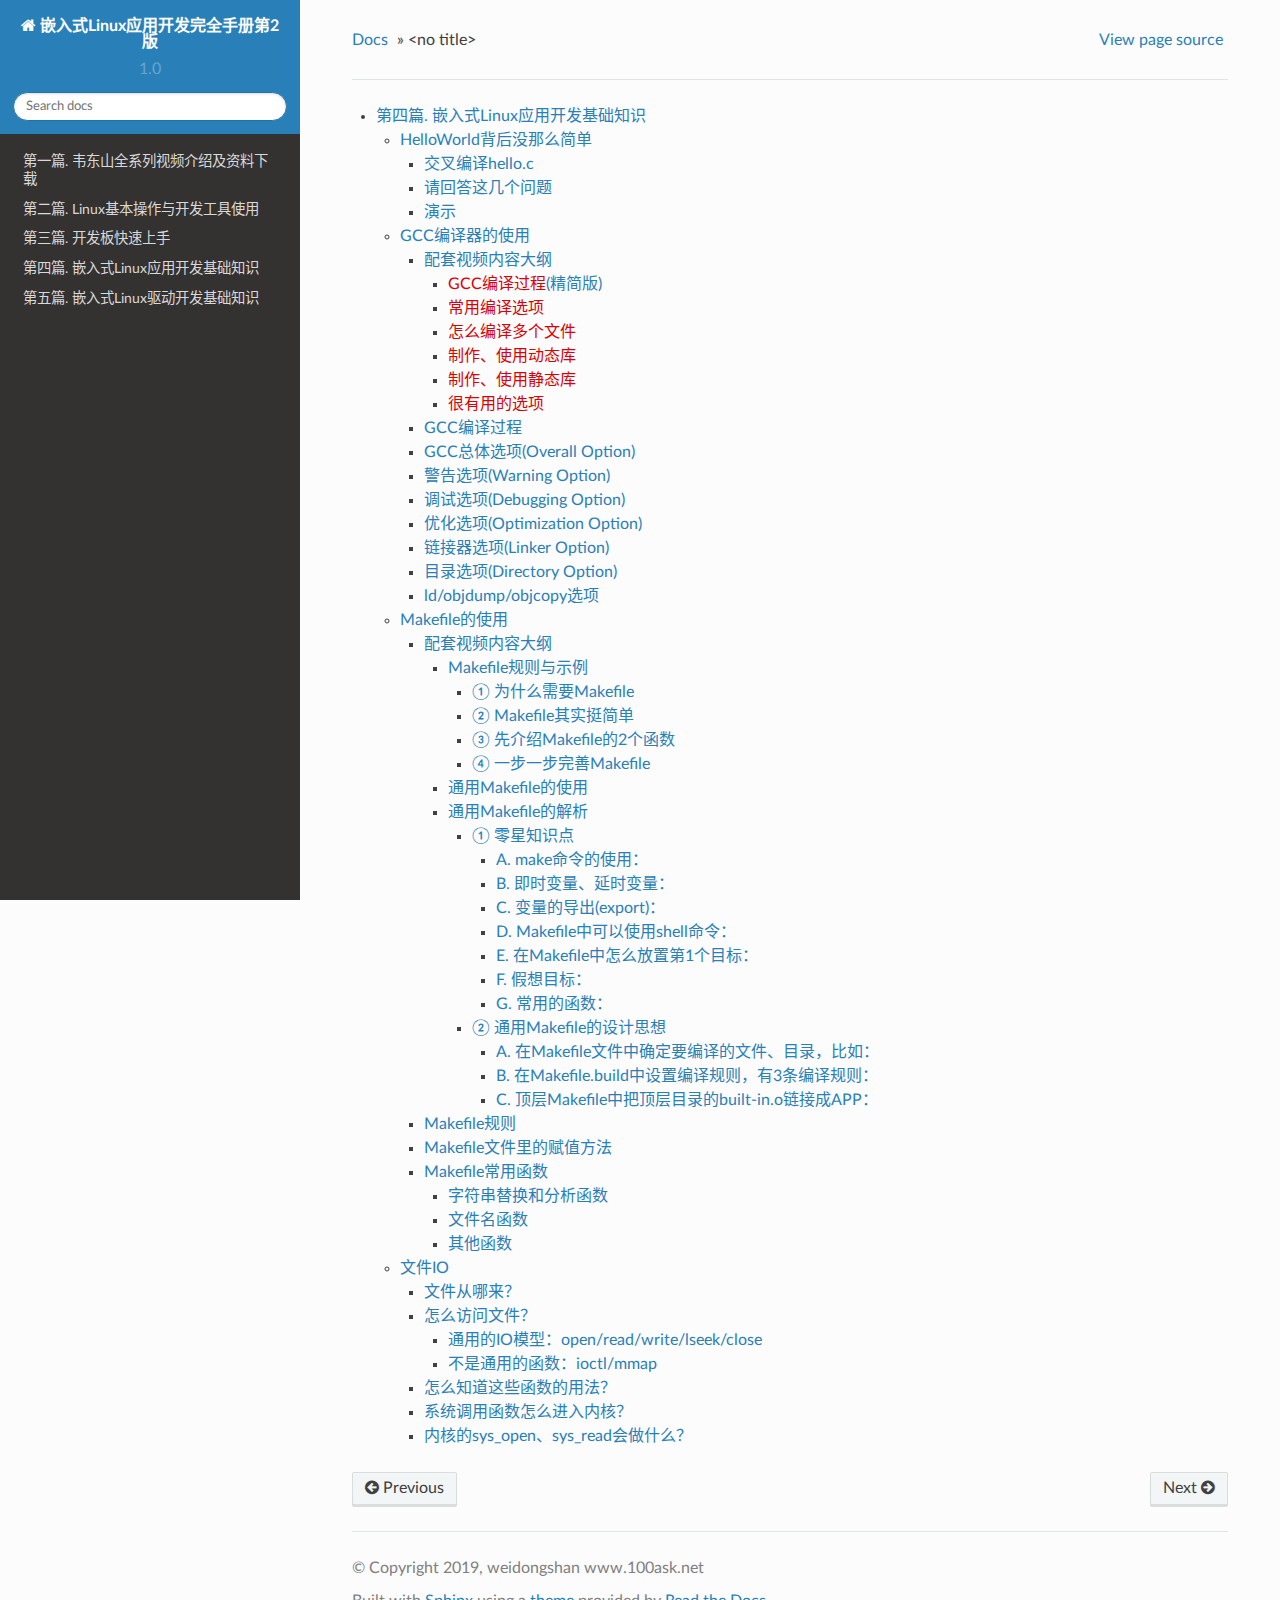
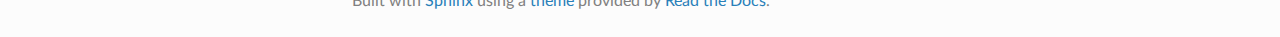
<file: _build/html/source/chapterfour/index.html>
<!DOCTYPE html>
<!--[if IE 8]><html class="no-js lt-ie9" lang="zh-CN" > <![endif]-->
<!--[if gt IE 8]><!--> <html class="no-js" lang="zh-CN" > <!--<![endif]-->
<head>
  <meta charset="utf-8">
  
  <meta name="viewport" content="width=device-width, initial-scale=1.0">
  
  <title>&lt;no title&gt; &mdash; 嵌入式Linux应用开发完全手册第2版 1.0 文档</title>
  

  
  
    <link rel="shortcut icon" href="../../_static/100ask_net_ico.ico"/>
  
  
  

  
  <script type="text/javascript" src="../../_static/js/modernizr.min.js"></script>
  
    
      <script type="text/javascript" id="documentation_options" data-url_root="../../" src="../../_static/documentation_options.js"></script>
        <script type="text/javascript" src="../../_static/jquery.js"></script>
        <script type="text/javascript" src="../../_static/underscore.js"></script>
        <script type="text/javascript" src="../../_static/doctools.js"></script>
        <script type="text/javascript" src="../../_static/language_data.js"></script>
        <script type="text/javascript" src="../../_static/translations.js"></script>
    
    <script type="text/javascript" src="../../_static/js/theme.js"></script>

    

  
  <link rel="stylesheet" href="../../_static/css/theme.css" type="text/css" />
  <link rel="stylesheet" href="../../_static/pygments.css" type="text/css" />
    <link rel="index" title="索引" href="../../genindex.html" />
    <link rel="search" title="搜索" href="../../search.html" />
    <link rel="next" title="第四篇. 嵌入式Linux应用开发基础知识" href="ELADCMSecondEditionChapterFour.html" />
    <link rel="prev" title="第三篇. 开发板快速上手" href="../chapterthird/ELADCMSecondEditionChapterThird.html" />
    <link href="../../_static/default.css" rel="stylesheet" type="text/css">

</head>

<body class="wy-body-for-nav">

   
  <div class="wy-grid-for-nav">
    
    <nav data-toggle="wy-nav-shift" class="wy-nav-side">
      <div class="wy-side-scroll">
        <div class="wy-side-nav-search" >
          

          
            <a href="../../index.html" class="icon icon-home"> 嵌入式Linux应用开发完全手册第2版
          

          
          </a>

          
            
            
              <div class="version">
                1.0
              </div>
            
          

          
<div role="search">
  <form id="rtd-search-form" class="wy-form" action="../../search.html" method="get">
    <input type="text" name="q" placeholder="Search docs" />
    <input type="hidden" name="check_keywords" value="yes" />
    <input type="hidden" name="area" value="default" />
  </form>
</div>

          
        </div>

        <div class="wy-menu wy-menu-vertical" data-spy="affix" role="navigation" aria-label="main navigation">
          
            
            
              
            
            
              <ul>
<li class="toctree-l1"><a class="reference internal" href="../chapterone/ELADCMSecondEditionChapterOne.html">第一篇. 韦东山全系列视频介绍及资料下载</a></li>
<li class="toctree-l1"><a class="reference internal" href="../chaptertwo/ELADCMSecondEditionChapterTwo.html">第二篇. Linux基本操作与开发工具使用</a></li>
<li class="toctree-l1"><a class="reference internal" href="../chapterthird/ELADCMSecondEditionChapterThird.html">第三篇. 开发板快速上手</a></li>
<li class="toctree-l1"><a class="reference internal" href="ELADCMSecondEditionChapterFour.html">第四篇. 嵌入式Linux应用开发基础知识</a></li>
<li class="toctree-l1"><a class="reference internal" href="../chapterfive/ELADCMSecondEditionChapterFive.html">第五篇. 嵌入式Linux驱动开发基础知识</a></li>
</ul>

            
          
        </div>
      </div>
    </nav>

    <section data-toggle="wy-nav-shift" class="wy-nav-content-wrap">

      
      <nav class="wy-nav-top" aria-label="top navigation">
        
          <i data-toggle="wy-nav-top" class="fa fa-bars"></i>
          <a href="../../index.html">嵌入式Linux应用开发完全手册第2版</a>
        
      </nav>


      <div class="wy-nav-content">
        
        <div class="rst-content">
        
          















<div role="navigation" aria-label="breadcrumbs navigation">

  <ul class="wy-breadcrumbs">
    
      <li><a href="../../index.html">Docs</a> &raquo;</li>
        
      <li>&lt;no title&gt;</li>
    
    
      <li class="wy-breadcrumbs-aside">
        
            
            <a href="../../_sources/source/chapterfour/index.rst.txt" rel="nofollow"> View page source</a>
          
        
      </li>
    
  </ul>

  
  <hr/>
</div>
          <div role="main" class="document" itemscope="itemscope" itemtype="http://schema.org/Article">
           <div itemprop="articleBody">
            
  <div class="toctree-wrapper compound">
</div>
<div class="toctree-wrapper compound">
<ul>
<li class="toctree-l1"><a class="reference internal" href="ELADCMSecondEditionChapterFour.html">第四篇. 嵌入式Linux应用开发基础知识</a><ul>
<li class="toctree-l2"><a class="reference internal" href="ELADCMSecondEditionChapterFour.html#helloworld">HelloWorld背后没那么简单</a><ul>
<li class="toctree-l3"><a class="reference internal" href="ELADCMSecondEditionChapterFour.html#hello-c">交叉编译hello.c</a></li>
<li class="toctree-l3"><a class="reference internal" href="ELADCMSecondEditionChapterFour.html#id1">请回答这几个问题</a></li>
<li class="toctree-l3"><a class="reference internal" href="ELADCMSecondEditionChapterFour.html#id2">演示</a></li>
</ul>
</li>
<li class="toctree-l2"><a class="reference internal" href="ELADCMSecondEditionChapterFour.html#gcc">GCC编译器的使用</a><ul>
<li class="toctree-l3"><a class="reference internal" href="ELADCMSecondEditionChapterFour.html#id3">配套视频内容大纲</a><ul>
<li class="toctree-l4"><a class="reference internal" href="ELADCMSecondEditionChapterFour.html#font-color-dd0000-gcc-font"><font color="#dd0000">GCC编译过程</font>(精简版)</a></li>
<li class="toctree-l4"><a class="reference internal" href="ELADCMSecondEditionChapterFour.html#font-color-dd0000-font"><font color="#dd0000">常用编译选项</font></a></li>
<li class="toctree-l4"><a class="reference internal" href="ELADCMSecondEditionChapterFour.html#id4"><font color="#dd0000">怎么编译多个文件</font></a></li>
<li class="toctree-l4"><a class="reference internal" href="ELADCMSecondEditionChapterFour.html#id5"><font color="#dd0000">制作、使用动态库</font></a></li>
<li class="toctree-l4"><a class="reference internal" href="ELADCMSecondEditionChapterFour.html#id6"><font color="#dd0000">制作、使用静态库</font></a></li>
<li class="toctree-l4"><a class="reference internal" href="ELADCMSecondEditionChapterFour.html#id7"><font color="#dd0000">很有用的选项</font></a></li>
</ul>
</li>
<li class="toctree-l3"><a class="reference internal" href="ELADCMSecondEditionChapterFour.html#id8">GCC编译过程</a></li>
<li class="toctree-l3"><a class="reference internal" href="ELADCMSecondEditionChapterFour.html#gcc-overall-option">GCC总体选项(Overall Option)</a></li>
<li class="toctree-l3"><a class="reference internal" href="ELADCMSecondEditionChapterFour.html#warning-option">警告选项(Warning Option)</a></li>
<li class="toctree-l3"><a class="reference internal" href="ELADCMSecondEditionChapterFour.html#debugging-option">调试选项(Debugging Option)</a></li>
<li class="toctree-l3"><a class="reference internal" href="ELADCMSecondEditionChapterFour.html#optimization-option">优化选项(Optimization Option)</a></li>
<li class="toctree-l3"><a class="reference internal" href="ELADCMSecondEditionChapterFour.html#linker-option">链接器选项(Linker Option)</a></li>
<li class="toctree-l3"><a class="reference internal" href="ELADCMSecondEditionChapterFour.html#directory-option">目录选项(Directory Option)</a></li>
<li class="toctree-l3"><a class="reference internal" href="ELADCMSecondEditionChapterFour.html#ld-objdump-objcopy">ld/objdump/objcopy选项</a></li>
</ul>
</li>
<li class="toctree-l2"><a class="reference internal" href="ELADCMSecondEditionChapterFour.html#makefile">Makefile的使用</a><ul>
<li class="toctree-l3"><a class="reference internal" href="ELADCMSecondEditionChapterFour.html#id9">配套视频内容大纲</a><ul>
<li class="toctree-l4"><a class="reference internal" href="ELADCMSecondEditionChapterFour.html#id10">Makefile规则与示例</a><ul>
<li class="toctree-l5"><a class="reference internal" href="ELADCMSecondEditionChapterFour.html#id11">① 为什么需要Makefile</a></li>
<li class="toctree-l5"><a class="reference internal" href="ELADCMSecondEditionChapterFour.html#id12">② Makefile其实挺简单</a></li>
<li class="toctree-l5"><a class="reference internal" href="ELADCMSecondEditionChapterFour.html#makefile2">③ 先介绍Makefile的2个函数</a></li>
<li class="toctree-l5"><a class="reference internal" href="ELADCMSecondEditionChapterFour.html#id13">④ 一步一步完善Makefile</a></li>
</ul>
</li>
<li class="toctree-l4"><a class="reference internal" href="ELADCMSecondEditionChapterFour.html#id14">通用Makefile的使用</a></li>
<li class="toctree-l4"><a class="reference internal" href="ELADCMSecondEditionChapterFour.html#id15">通用Makefile的解析</a><ul>
<li class="toctree-l5"><a class="reference internal" href="ELADCMSecondEditionChapterFour.html#id16">① 零星知识点</a><ul>
<li class="toctree-l6"><a class="reference internal" href="ELADCMSecondEditionChapterFour.html#a-make">A. make命令的使用：</a></li>
<li class="toctree-l6"><a class="reference internal" href="ELADCMSecondEditionChapterFour.html#b">B. 即时变量、延时变量：</a></li>
<li class="toctree-l6"><a class="reference internal" href="ELADCMSecondEditionChapterFour.html#c-export">C. 变量的导出(export)：</a></li>
<li class="toctree-l6"><a class="reference internal" href="ELADCMSecondEditionChapterFour.html#d-makefileshell">D. Makefile中可以使用shell命令：</a></li>
<li class="toctree-l6"><a class="reference internal" href="ELADCMSecondEditionChapterFour.html#e-makefile1">E. 在Makefile中怎么放置第1个目标：</a></li>
<li class="toctree-l6"><a class="reference internal" href="ELADCMSecondEditionChapterFour.html#f">F. 假想目标：</a></li>
<li class="toctree-l6"><a class="reference internal" href="ELADCMSecondEditionChapterFour.html#g">G. 常用的函数：</a></li>
</ul>
</li>
<li class="toctree-l5"><a class="reference internal" href="ELADCMSecondEditionChapterFour.html#id17">② 通用Makefile的设计思想</a><ul>
<li class="toctree-l6"><a class="reference internal" href="ELADCMSecondEditionChapterFour.html#a-makefile">A. 在Makefile文件中确定要编译的文件、目录，比如：</a></li>
<li class="toctree-l6"><a class="reference internal" href="ELADCMSecondEditionChapterFour.html#b-makefile-build-3">B. 在Makefile.build中设置编译规则，有3条编译规则：</a></li>
<li class="toctree-l6"><a class="reference internal" href="ELADCMSecondEditionChapterFour.html#c-makefilebuilt-in-oapp">C. 顶层Makefile中把顶层目录的built-in.o链接成APP：</a></li>
</ul>
</li>
</ul>
</li>
</ul>
</li>
<li class="toctree-l3"><a class="reference internal" href="ELADCMSecondEditionChapterFour.html#id18">Makefile规则</a></li>
<li class="toctree-l3"><a class="reference internal" href="ELADCMSecondEditionChapterFour.html#id19">Makefile文件里的赋值方法</a></li>
<li class="toctree-l3"><a class="reference internal" href="ELADCMSecondEditionChapterFour.html#id20">Makefile常用函数</a><ul>
<li class="toctree-l4"><a class="reference internal" href="ELADCMSecondEditionChapterFour.html#id21">字符串替换和分析函数</a></li>
<li class="toctree-l4"><a class="reference internal" href="ELADCMSecondEditionChapterFour.html#id22">文件名函数</a></li>
<li class="toctree-l4"><a class="reference internal" href="ELADCMSecondEditionChapterFour.html#id23">其他函数</a></li>
</ul>
</li>
</ul>
</li>
<li class="toctree-l2"><a class="reference internal" href="ELADCMSecondEditionChapterFour.html#io">文件IO</a><ul>
<li class="toctree-l3"><a class="reference internal" href="ELADCMSecondEditionChapterFour.html#id24">文件从哪来？</a></li>
<li class="toctree-l3"><a class="reference internal" href="ELADCMSecondEditionChapterFour.html#id25">怎么访问文件？</a><ul>
<li class="toctree-l4"><a class="reference internal" href="ELADCMSecondEditionChapterFour.html#io-open-read-write-lseek-close">通用的IO模型：open/read/write/lseek/close</a></li>
<li class="toctree-l4"><a class="reference internal" href="ELADCMSecondEditionChapterFour.html#ioctl-mmap">不是通用的函数：ioctl/mmap</a></li>
</ul>
</li>
<li class="toctree-l3"><a class="reference internal" href="ELADCMSecondEditionChapterFour.html#id26">怎么知道这些函数的用法？</a></li>
<li class="toctree-l3"><a class="reference internal" href="ELADCMSecondEditionChapterFour.html#id27">系统调用函数怎么进入内核？</a></li>
<li class="toctree-l3"><a class="reference internal" href="ELADCMSecondEditionChapterFour.html#sys-opensys-read">内核的sys_open、sys_read会做什么？</a></li>
</ul>
</li>
</ul>
</li>
</ul>
</div>


           </div>
           
          </div>
          <footer>
  
    <div class="rst-footer-buttons" role="navigation" aria-label="footer navigation">
      
        <a href="ELADCMSecondEditionChapterFour.html" class="btn btn-neutral float-right" title="第四篇. 嵌入式Linux应用开发基础知识" accesskey="n" rel="next">Next <span class="fa fa-arrow-circle-right"></span></a>
      
      
        <a href="../chapterthird/ELADCMSecondEditionChapterThird.html" class="btn btn-neutral float-left" title="第三篇. 开发板快速上手" accesskey="p" rel="prev"><span class="fa fa-arrow-circle-left"></span> Previous</a>
      
    </div>
  

  <hr/>

  <div role="contentinfo">
    <p>
        &copy; Copyright 2019, weidongshan www.100ask.net

    </p>
  </div>
  Built with <a href="http://sphinx-doc.org/">Sphinx</a> using a <a href="https://github.com/rtfd/sphinx_rtd_theme">theme</a> provided by <a href="https://readthedocs.org">Read the Docs</a>. 

</footer>

        </div>
      </div>

    </section>

  </div>
  


  <script type="text/javascript">
      jQuery(function () {
          SphinxRtdTheme.Navigation.enable(true);
      });
  </script>

  
  
    
   

</body>
</html>
</file>
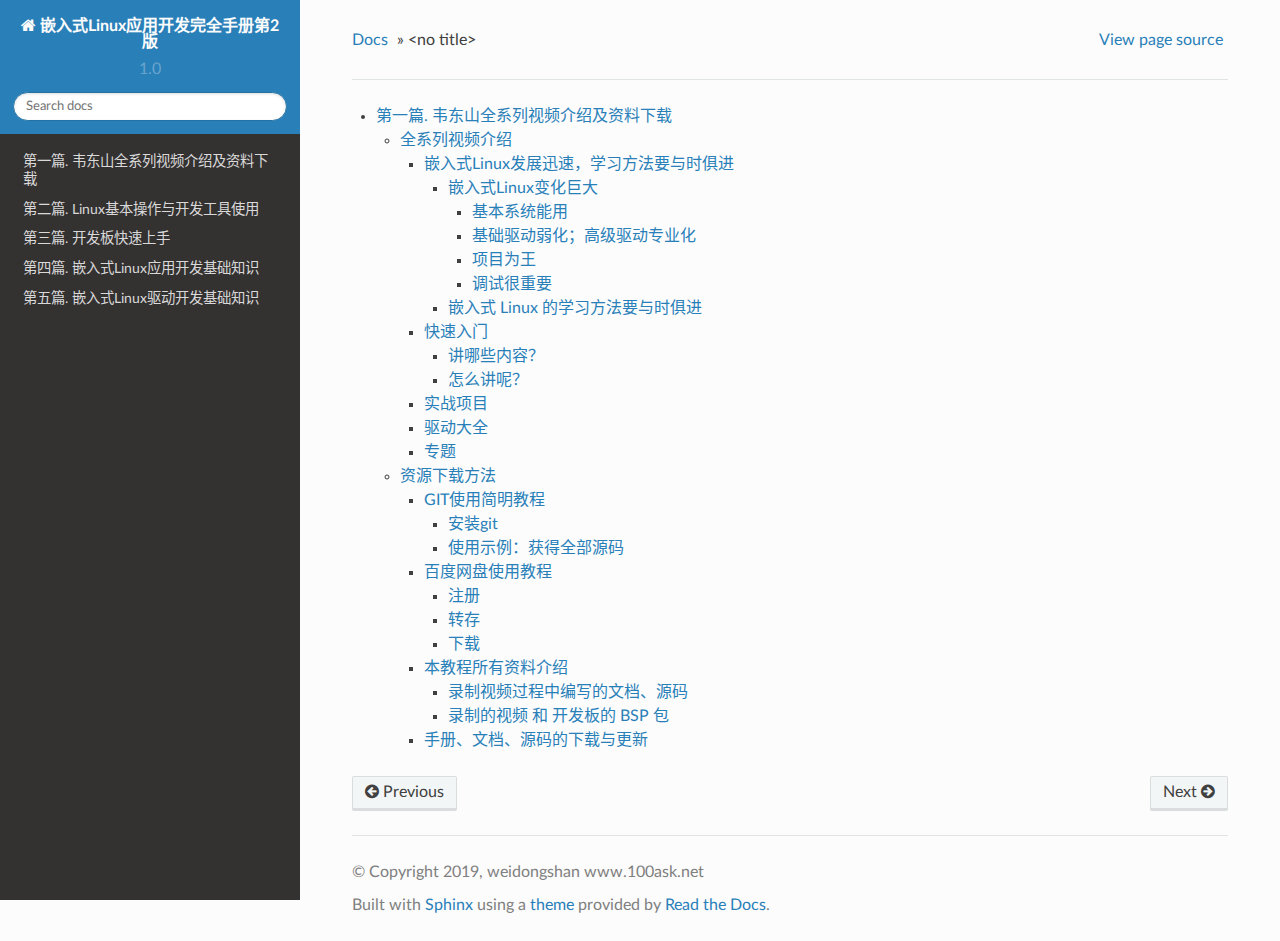
<file: _build/html/source/chapterone/index.html>
<!DOCTYPE html>
<!--[if IE 8]><html class="no-js lt-ie9" lang="zh-CN" > <![endif]-->
<!--[if gt IE 8]><!--> <html class="no-js" lang="zh-CN" > <!--<![endif]-->
<head>
  <meta charset="utf-8">
  
  <meta name="viewport" content="width=device-width, initial-scale=1.0">
  
  <title>&lt;no title&gt; &mdash; 嵌入式Linux应用开发完全手册第2版 1.0 文档</title>
  

  
  
    <link rel="shortcut icon" href="../../_static/100ask_net_ico.ico"/>
  
  
  

  
  <script type="text/javascript" src="../../_static/js/modernizr.min.js"></script>
  
    
      <script type="text/javascript" id="documentation_options" data-url_root="../../" src="../../_static/documentation_options.js"></script>
        <script type="text/javascript" src="../../_static/jquery.js"></script>
        <script type="text/javascript" src="../../_static/underscore.js"></script>
        <script type="text/javascript" src="../../_static/doctools.js"></script>
        <script type="text/javascript" src="../../_static/language_data.js"></script>
        <script type="text/javascript" src="../../_static/translations.js"></script>
    
    <script type="text/javascript" src="../../_static/js/theme.js"></script>

    

  
  <link rel="stylesheet" href="../../_static/css/theme.css" type="text/css" />
  <link rel="stylesheet" href="../../_static/pygments.css" type="text/css" />
    <link rel="index" title="索引" href="../../genindex.html" />
    <link rel="search" title="搜索" href="../../search.html" />
    <link rel="next" title="第一篇. 韦东山全系列视频介绍及资料下载" href="ELADCMSecondEditionChapterOne.html" />
    <link rel="prev" title="嵌入式Linux应用开发完全手册第 2 版" href="../../index.html" />
    <link href="../../_static/default.css" rel="stylesheet" type="text/css">

</head>

<body class="wy-body-for-nav">

   
  <div class="wy-grid-for-nav">
    
    <nav data-toggle="wy-nav-shift" class="wy-nav-side">
      <div class="wy-side-scroll">
        <div class="wy-side-nav-search" >
          

          
            <a href="../../index.html" class="icon icon-home"> 嵌入式Linux应用开发完全手册第2版
          

          
          </a>

          
            
            
              <div class="version">
                1.0
              </div>
            
          

          
<div role="search">
  <form id="rtd-search-form" class="wy-form" action="../../search.html" method="get">
    <input type="text" name="q" placeholder="Search docs" />
    <input type="hidden" name="check_keywords" value="yes" />
    <input type="hidden" name="area" value="default" />
  </form>
</div>

          
        </div>

        <div class="wy-menu wy-menu-vertical" data-spy="affix" role="navigation" aria-label="main navigation">
          
            
            
              
            
            
              <ul>
<li class="toctree-l1"><a class="reference internal" href="ELADCMSecondEditionChapterOne.html">第一篇. 韦东山全系列视频介绍及资料下载</a></li>
<li class="toctree-l1"><a class="reference internal" href="../chaptertwo/ELADCMSecondEditionChapterTwo.html">第二篇. Linux基本操作与开发工具使用</a></li>
<li class="toctree-l1"><a class="reference internal" href="../chapterthird/ELADCMSecondEditionChapterThird.html">第三篇. 开发板快速上手</a></li>
<li class="toctree-l1"><a class="reference internal" href="../chapterfour/ELADCMSecondEditionChapterFour.html">第四篇. 嵌入式Linux应用开发基础知识</a></li>
<li class="toctree-l1"><a class="reference internal" href="../chapterfive/ELADCMSecondEditionChapterFive.html">第五篇. 嵌入式Linux驱动开发基础知识</a></li>
</ul>

            
          
        </div>
      </div>
    </nav>

    <section data-toggle="wy-nav-shift" class="wy-nav-content-wrap">

      
      <nav class="wy-nav-top" aria-label="top navigation">
        
          <i data-toggle="wy-nav-top" class="fa fa-bars"></i>
          <a href="../../index.html">嵌入式Linux应用开发完全手册第2版</a>
        
      </nav>


      <div class="wy-nav-content">
        
        <div class="rst-content">
        
          















<div role="navigation" aria-label="breadcrumbs navigation">

  <ul class="wy-breadcrumbs">
    
      <li><a href="../../index.html">Docs</a> &raquo;</li>
        
      <li>&lt;no title&gt;</li>
    
    
      <li class="wy-breadcrumbs-aside">
        
            
            <a href="../../_sources/source/chapterone/index.rst.txt" rel="nofollow"> View page source</a>
          
        
      </li>
    
  </ul>

  
  <hr/>
</div>
          <div role="main" class="document" itemscope="itemscope" itemtype="http://schema.org/Article">
           <div itemprop="articleBody">
            
  <div class="toctree-wrapper compound">
</div>
<div class="toctree-wrapper compound">
<ul>
<li class="toctree-l1"><a class="reference internal" href="ELADCMSecondEditionChapterOne.html">第一篇. 韦东山全系列视频介绍及资料下载</a><ul>
<li class="toctree-l2"><a class="reference internal" href="ELADCMSecondEditionChapterOne.html#id2">全系列视频介绍</a><ul>
<li class="toctree-l3"><a class="reference internal" href="ELADCMSecondEditionChapterOne.html#linux">嵌入式Linux发展迅速，学习方法要与时俱进</a><ul>
<li class="toctree-l4"><a class="reference internal" href="ELADCMSecondEditionChapterOne.html#id3">嵌入式Linux变化巨大</a><ul>
<li class="toctree-l5"><a class="reference internal" href="ELADCMSecondEditionChapterOne.html#id4">基本系统能用</a></li>
<li class="toctree-l5"><a class="reference internal" href="ELADCMSecondEditionChapterOne.html#id5">基础驱动弱化；高级驱动专业化</a></li>
<li class="toctree-l5"><a class="reference internal" href="ELADCMSecondEditionChapterOne.html#id6">项目为王</a></li>
<li class="toctree-l5"><a class="reference internal" href="ELADCMSecondEditionChapterOne.html#id7">调试很重要</a></li>
</ul>
</li>
<li class="toctree-l4"><a class="reference internal" href="ELADCMSecondEditionChapterOne.html#id8">嵌入式 Linux 的学习方法要与时俱进</a></li>
</ul>
</li>
<li class="toctree-l3"><a class="reference internal" href="ELADCMSecondEditionChapterOne.html#id9">快速入门</a><ul>
<li class="toctree-l4"><a class="reference internal" href="ELADCMSecondEditionChapterOne.html#id10">讲哪些内容？</a></li>
<li class="toctree-l4"><a class="reference internal" href="ELADCMSecondEditionChapterOne.html#id11">怎么讲呢？</a></li>
</ul>
</li>
<li class="toctree-l3"><a class="reference internal" href="ELADCMSecondEditionChapterOne.html#id12">实战项目</a></li>
<li class="toctree-l3"><a class="reference internal" href="ELADCMSecondEditionChapterOne.html#id13">驱动大全</a></li>
<li class="toctree-l3"><a class="reference internal" href="ELADCMSecondEditionChapterOne.html#id14">专题</a></li>
</ul>
</li>
<li class="toctree-l2"><a class="reference internal" href="ELADCMSecondEditionChapterOne.html#id15">资源下载方法</a><ul>
<li class="toctree-l3"><a class="reference internal" href="ELADCMSecondEditionChapterOne.html#git">GIT使用简明教程</a><ul>
<li class="toctree-l4"><a class="reference internal" href="ELADCMSecondEditionChapterOne.html#id16">安装git</a></li>
<li class="toctree-l4"><a class="reference internal" href="ELADCMSecondEditionChapterOne.html#id17">使用示例：获得全部源码</a></li>
</ul>
</li>
<li class="toctree-l3"><a class="reference internal" href="ELADCMSecondEditionChapterOne.html#id18">百度网盘使用教程</a><ul>
<li class="toctree-l4"><a class="reference internal" href="ELADCMSecondEditionChapterOne.html#id19">注册</a></li>
<li class="toctree-l4"><a class="reference internal" href="ELADCMSecondEditionChapterOne.html#id20">转存</a></li>
<li class="toctree-l4"><a class="reference internal" href="ELADCMSecondEditionChapterOne.html#id21">下载</a></li>
</ul>
</li>
<li class="toctree-l3"><a class="reference internal" href="ELADCMSecondEditionChapterOne.html#id22">本教程所有资料介绍</a><ul>
<li class="toctree-l4"><a class="reference internal" href="ELADCMSecondEditionChapterOne.html#id23">录制视频过程中编写的文档、源码</a></li>
<li class="toctree-l4"><a class="reference internal" href="ELADCMSecondEditionChapterOne.html#bsp">录制的视频 和 开发板的 BSP 包</a></li>
</ul>
</li>
<li class="toctree-l3"><a class="reference internal" href="ELADCMSecondEditionChapterOne.html#id24">手册、文档、源码的下载与更新</a></li>
</ul>
</li>
</ul>
</li>
</ul>
</div>


           </div>
           
          </div>
          <footer>
  
    <div class="rst-footer-buttons" role="navigation" aria-label="footer navigation">
      
        <a href="ELADCMSecondEditionChapterOne.html" class="btn btn-neutral float-right" title="第一篇. 韦东山全系列视频介绍及资料下载" accesskey="n" rel="next">Next <span class="fa fa-arrow-circle-right"></span></a>
      
      
        <a href="../../index.html" class="btn btn-neutral float-left" title="嵌入式Linux应用开发完全手册第 2 版" accesskey="p" rel="prev"><span class="fa fa-arrow-circle-left"></span> Previous</a>
      
    </div>
  

  <hr/>

  <div role="contentinfo">
    <p>
        &copy; Copyright 2019, weidongshan www.100ask.net

    </p>
  </div>
  Built with <a href="http://sphinx-doc.org/">Sphinx</a> using a <a href="https://github.com/rtfd/sphinx_rtd_theme">theme</a> provided by <a href="https://readthedocs.org">Read the Docs</a>. 

</footer>

        </div>
      </div>

    </section>

  </div>
  


  <script type="text/javascript">
      jQuery(function () {
          SphinxRtdTheme.Navigation.enable(true);
      });
  </script>

  
  
    
   

</body>
</html>
</file>
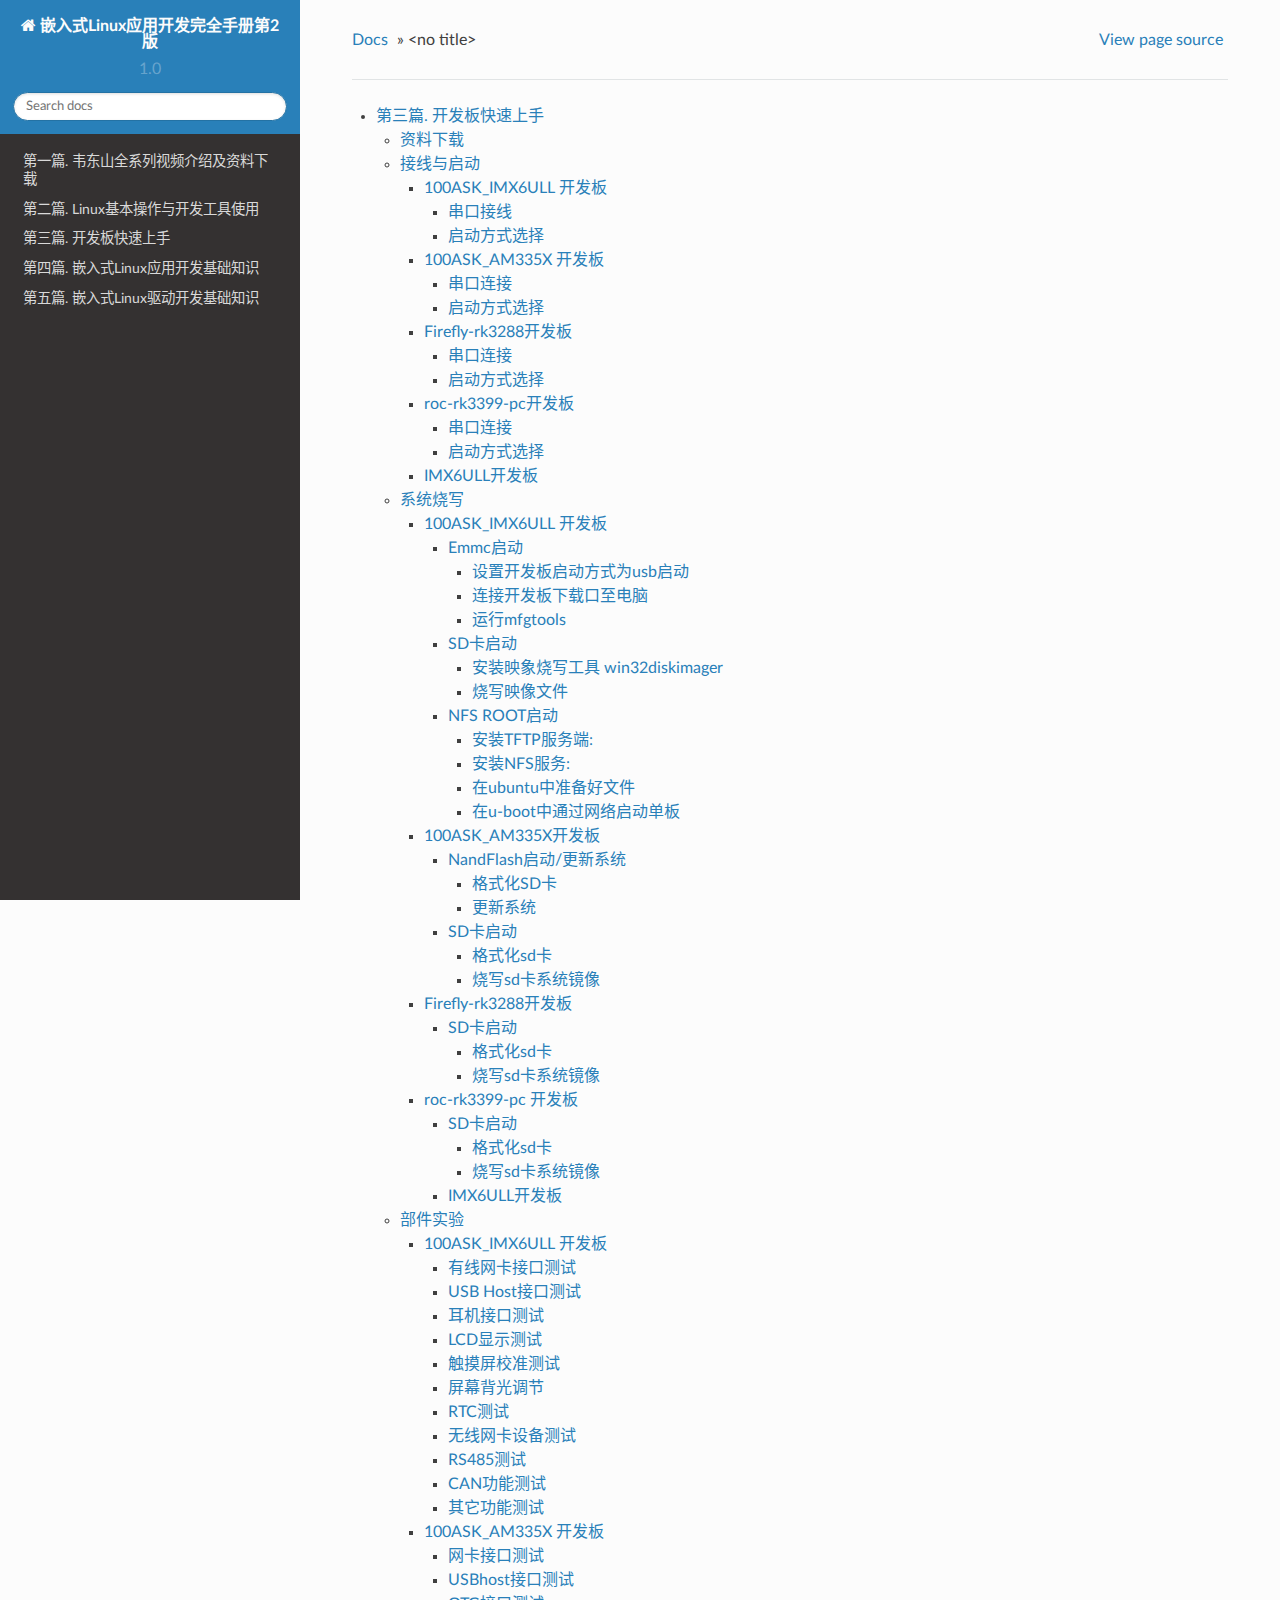
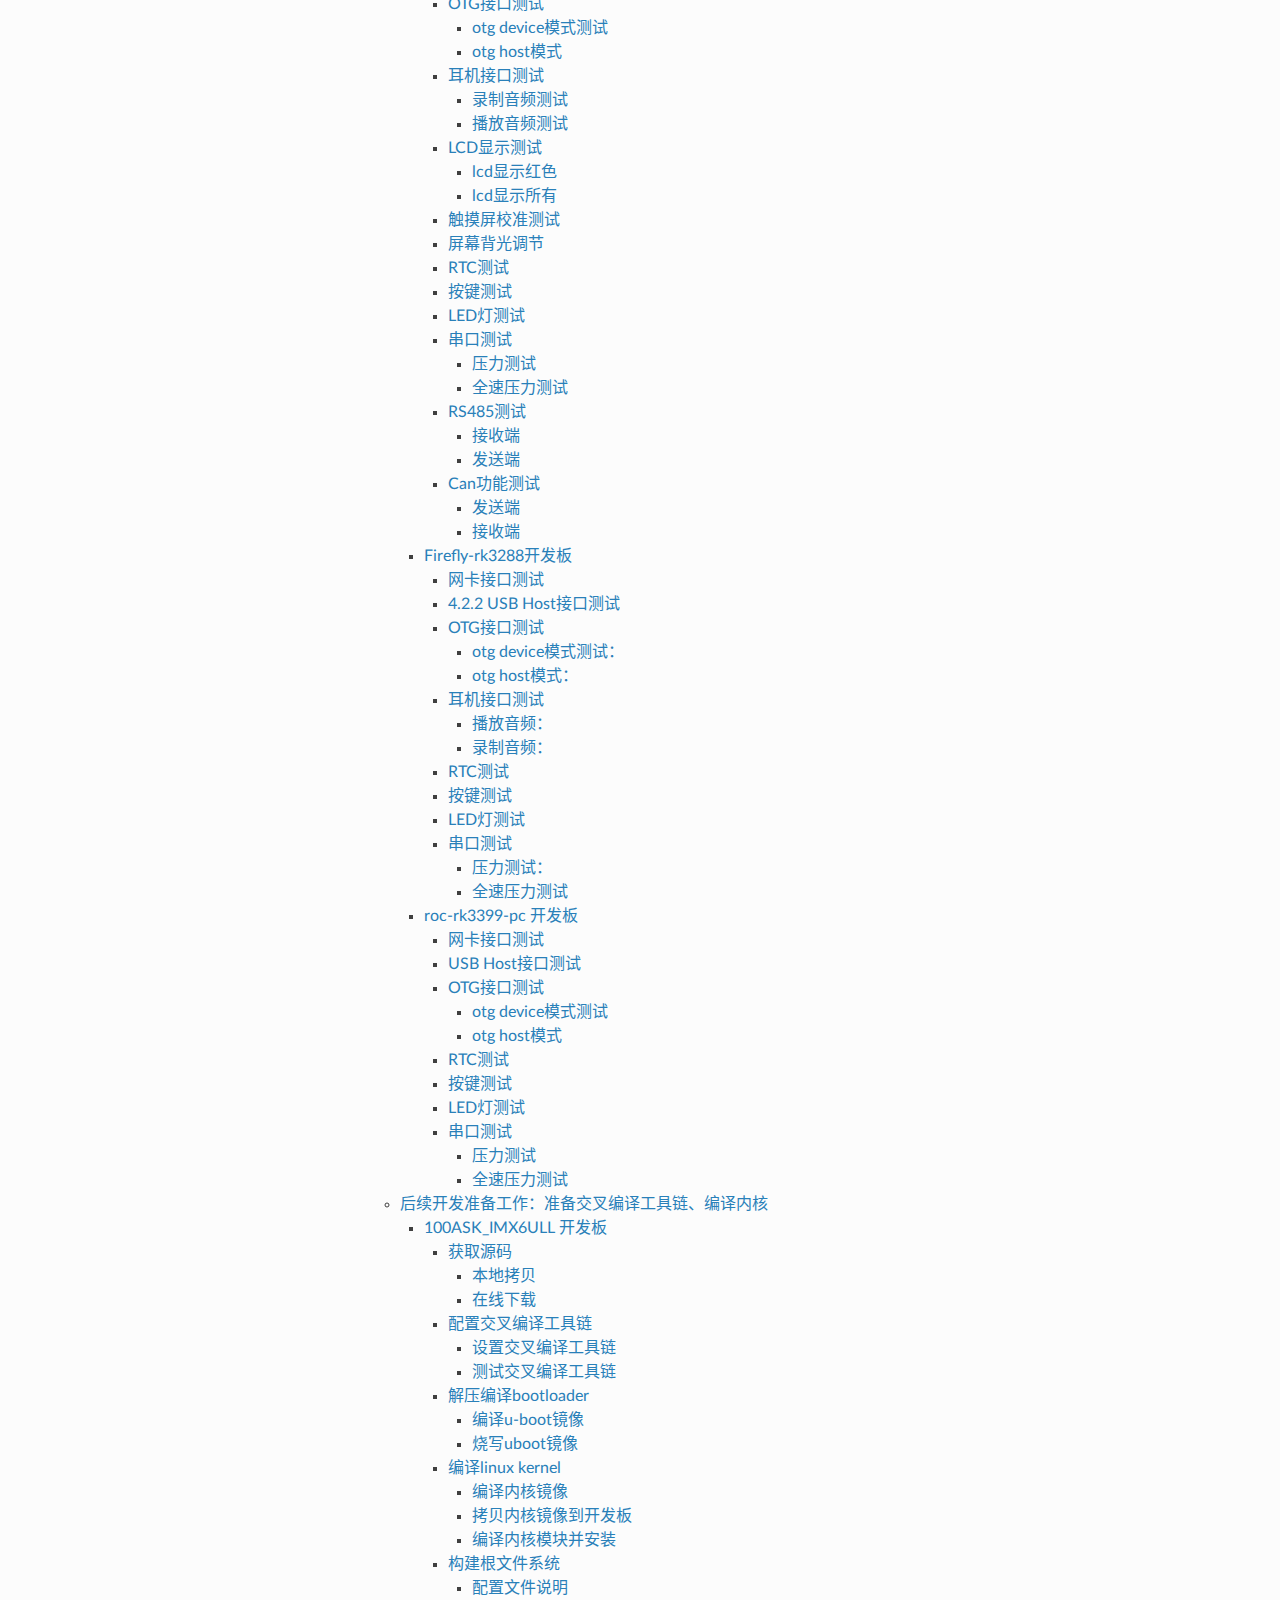
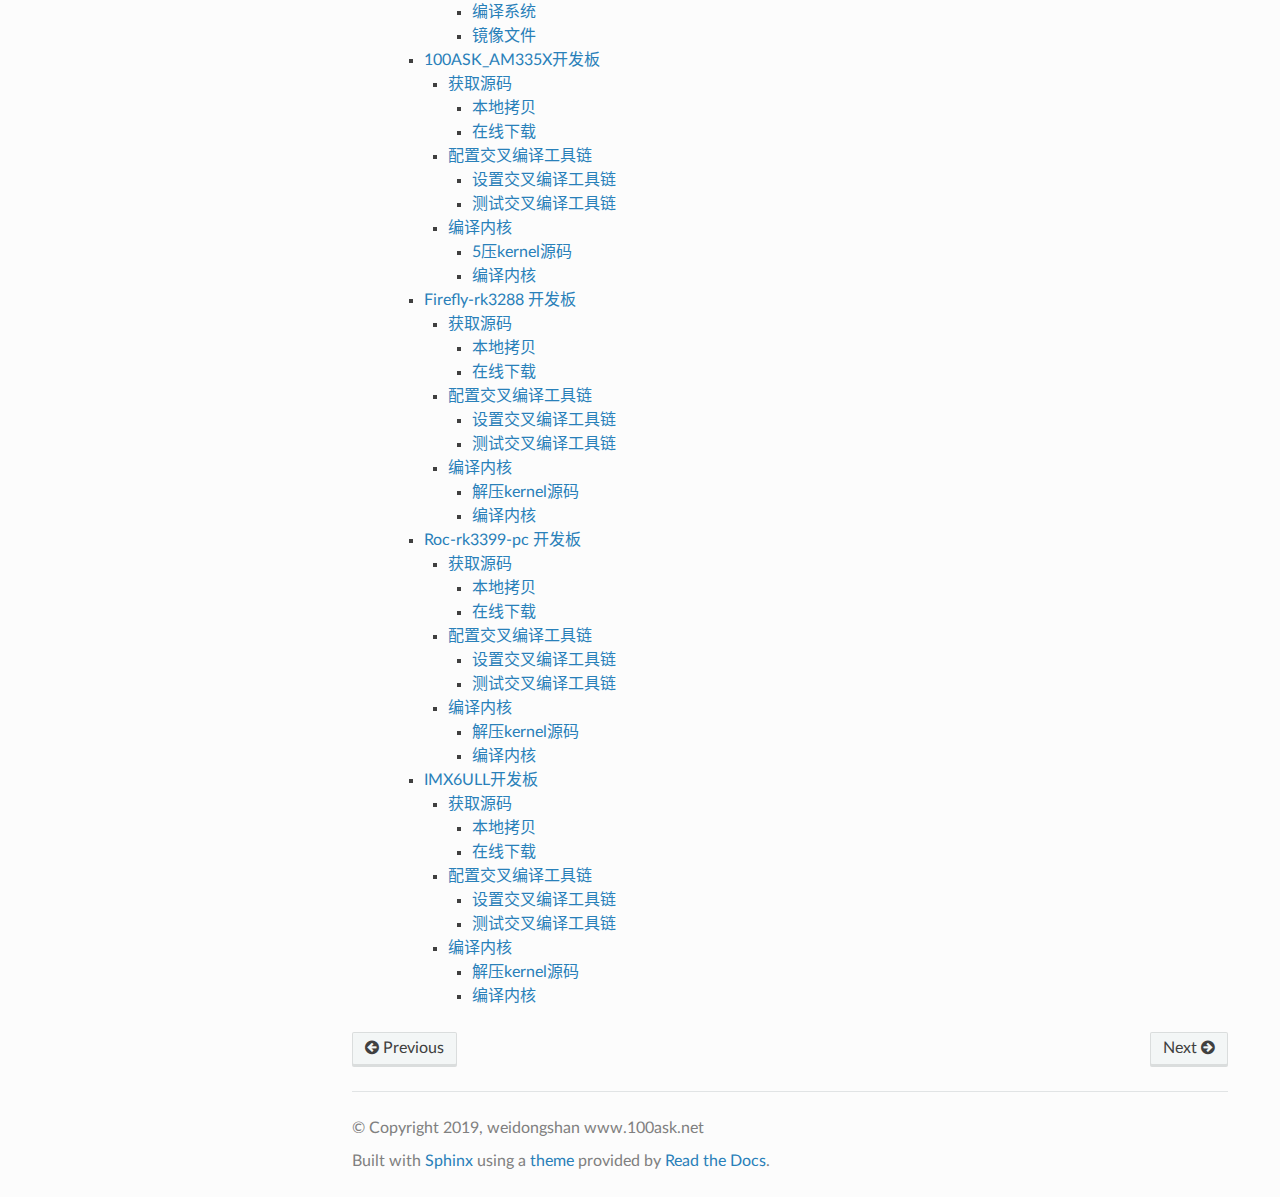
<file: _build/html/source/chapterthird/index.html>
<!DOCTYPE html>
<!--[if IE 8]><html class="no-js lt-ie9" lang="zh-CN" > <![endif]-->
<!--[if gt IE 8]><!--> <html class="no-js" lang="zh-CN" > <!--<![endif]-->
<head>
  <meta charset="utf-8">
  
  <meta name="viewport" content="width=device-width, initial-scale=1.0">
  
  <title>&lt;no title&gt; &mdash; 嵌入式Linux应用开发完全手册第2版 1.0 文档</title>
  

  
  
    <link rel="shortcut icon" href="../../_static/100ask_net_ico.ico"/>
  
  
  

  
  <script type="text/javascript" src="../../_static/js/modernizr.min.js"></script>
  
    
      <script type="text/javascript" id="documentation_options" data-url_root="../../" src="../../_static/documentation_options.js"></script>
        <script type="text/javascript" src="../../_static/jquery.js"></script>
        <script type="text/javascript" src="../../_static/underscore.js"></script>
        <script type="text/javascript" src="../../_static/doctools.js"></script>
        <script type="text/javascript" src="../../_static/language_data.js"></script>
        <script type="text/javascript" src="../../_static/translations.js"></script>
    
    <script type="text/javascript" src="../../_static/js/theme.js"></script>

    

  
  <link rel="stylesheet" href="../../_static/css/theme.css" type="text/css" />
  <link rel="stylesheet" href="../../_static/pygments.css" type="text/css" />
    <link rel="index" title="索引" href="../../genindex.html" />
    <link rel="search" title="搜索" href="../../search.html" />
    <link rel="next" title="第三篇. 开发板快速上手" href="ELADCMSecondEditionChapterThird.html" />
    <link rel="prev" title="第二篇. Linux基本操作与开发工具使用" href="../chaptertwo/ELADCMSecondEditionChapterTwo.html" />
    <link href="../../_static/default.css" rel="stylesheet" type="text/css">

</head>

<body class="wy-body-for-nav">

   
  <div class="wy-grid-for-nav">
    
    <nav data-toggle="wy-nav-shift" class="wy-nav-side">
      <div class="wy-side-scroll">
        <div class="wy-side-nav-search" >
          

          
            <a href="../../index.html" class="icon icon-home"> 嵌入式Linux应用开发完全手册第2版
          

          
          </a>

          
            
            
              <div class="version">
                1.0
              </div>
            
          

          
<div role="search">
  <form id="rtd-search-form" class="wy-form" action="../../search.html" method="get">
    <input type="text" name="q" placeholder="Search docs" />
    <input type="hidden" name="check_keywords" value="yes" />
    <input type="hidden" name="area" value="default" />
  </form>
</div>

          
        </div>

        <div class="wy-menu wy-menu-vertical" data-spy="affix" role="navigation" aria-label="main navigation">
          
            
            
              
            
            
              <ul>
<li class="toctree-l1"><a class="reference internal" href="../chapterone/ELADCMSecondEditionChapterOne.html">第一篇. 韦东山全系列视频介绍及资料下载</a></li>
<li class="toctree-l1"><a class="reference internal" href="../chaptertwo/ELADCMSecondEditionChapterTwo.html">第二篇. Linux基本操作与开发工具使用</a></li>
<li class="toctree-l1"><a class="reference internal" href="ELADCMSecondEditionChapterThird.html">第三篇. 开发板快速上手</a></li>
<li class="toctree-l1"><a class="reference internal" href="../chapterfour/ELADCMSecondEditionChapterFour.html">第四篇. 嵌入式Linux应用开发基础知识</a></li>
<li class="toctree-l1"><a class="reference internal" href="../chapterfive/ELADCMSecondEditionChapterFive.html">第五篇. 嵌入式Linux驱动开发基础知识</a></li>
</ul>

            
          
        </div>
      </div>
    </nav>

    <section data-toggle="wy-nav-shift" class="wy-nav-content-wrap">

      
      <nav class="wy-nav-top" aria-label="top navigation">
        
          <i data-toggle="wy-nav-top" class="fa fa-bars"></i>
          <a href="../../index.html">嵌入式Linux应用开发完全手册第2版</a>
        
      </nav>


      <div class="wy-nav-content">
        
        <div class="rst-content">
        
          















<div role="navigation" aria-label="breadcrumbs navigation">

  <ul class="wy-breadcrumbs">
    
      <li><a href="../../index.html">Docs</a> &raquo;</li>
        
      <li>&lt;no title&gt;</li>
    
    
      <li class="wy-breadcrumbs-aside">
        
            
            <a href="../../_sources/source/chapterthird/index.rst.txt" rel="nofollow"> View page source</a>
          
        
      </li>
    
  </ul>

  
  <hr/>
</div>
          <div role="main" class="document" itemscope="itemscope" itemtype="http://schema.org/Article">
           <div itemprop="articleBody">
            
  <div class="toctree-wrapper compound">
</div>
<div class="toctree-wrapper compound">
<ul>
<li class="toctree-l1"><a class="reference internal" href="ELADCMSecondEditionChapterThird.html">第三篇. 开发板快速上手</a><ul>
<li class="toctree-l2"><a class="reference internal" href="ELADCMSecondEditionChapterThird.html#id2">资料下载</a></li>
<li class="toctree-l2"><a class="reference internal" href="ELADCMSecondEditionChapterThird.html#id3">接线与启动</a><ul>
<li class="toctree-l3"><a class="reference internal" href="ELADCMSecondEditionChapterThird.html#ask-imx6ull">100ASK_IMX6ULL 开发板</a><ul>
<li class="toctree-l4"><a class="reference internal" href="ELADCMSecondEditionChapterThird.html#id4">串口接线</a></li>
<li class="toctree-l4"><a class="reference internal" href="ELADCMSecondEditionChapterThird.html#id5">启动方式选择</a></li>
</ul>
</li>
<li class="toctree-l3"><a class="reference internal" href="ELADCMSecondEditionChapterThird.html#ask-am335x">100ASK_AM335X 开发板</a><ul>
<li class="toctree-l4"><a class="reference internal" href="ELADCMSecondEditionChapterThird.html#id6">串口连接</a></li>
<li class="toctree-l4"><a class="reference internal" href="ELADCMSecondEditionChapterThird.html#id7">启动方式选择</a></li>
</ul>
</li>
<li class="toctree-l3"><a class="reference internal" href="ELADCMSecondEditionChapterThird.html#firefly-rk3288">Firefly-rk3288开发板</a><ul>
<li class="toctree-l4"><a class="reference internal" href="ELADCMSecondEditionChapterThird.html#id8">串口连接</a></li>
<li class="toctree-l4"><a class="reference internal" href="ELADCMSecondEditionChapterThird.html#id9">启动方式选择</a></li>
</ul>
</li>
<li class="toctree-l3"><a class="reference internal" href="ELADCMSecondEditionChapterThird.html#roc-rk3399-pc">roc-rk3399-pc开发板</a><ul>
<li class="toctree-l4"><a class="reference internal" href="ELADCMSecondEditionChapterThird.html#id10">串口连接</a></li>
<li class="toctree-l4"><a class="reference internal" href="ELADCMSecondEditionChapterThird.html#id11">启动方式选择</a></li>
</ul>
</li>
<li class="toctree-l3"><a class="reference internal" href="ELADCMSecondEditionChapterThird.html#imx6ull">IMX6ULL开发板</a></li>
</ul>
</li>
<li class="toctree-l2"><a class="reference internal" href="ELADCMSecondEditionChapterThird.html#id12">系统烧写</a><ul>
<li class="toctree-l3"><a class="reference internal" href="ELADCMSecondEditionChapterThird.html#id13">100ASK_IMX6ULL 开发板</a><ul>
<li class="toctree-l4"><a class="reference internal" href="ELADCMSecondEditionChapterThird.html#emmc">Emmc启动</a><ul>
<li class="toctree-l5"><a class="reference internal" href="ELADCMSecondEditionChapterThird.html#usb">设置开发板启动方式为usb启动</a></li>
<li class="toctree-l5"><a class="reference internal" href="ELADCMSecondEditionChapterThird.html#id14">连接开发板下载口至电脑</a></li>
<li class="toctree-l5"><a class="reference internal" href="ELADCMSecondEditionChapterThird.html#mfgtools">运行mfgtools</a></li>
</ul>
</li>
<li class="toctree-l4"><a class="reference internal" href="ELADCMSecondEditionChapterThird.html#sd">SD卡启动</a><ul>
<li class="toctree-l5"><a class="reference internal" href="ELADCMSecondEditionChapterThird.html#win32diskimager">安装映象烧写工具 win32diskimager</a></li>
<li class="toctree-l5"><a class="reference internal" href="ELADCMSecondEditionChapterThird.html#id15">烧写映像文件</a></li>
</ul>
</li>
<li class="toctree-l4"><a class="reference internal" href="ELADCMSecondEditionChapterThird.html#nfs-root">NFS ROOT启动</a><ul>
<li class="toctree-l5"><a class="reference internal" href="ELADCMSecondEditionChapterThird.html#tftp">安装TFTP服务端:</a></li>
<li class="toctree-l5"><a class="reference internal" href="ELADCMSecondEditionChapterThird.html#nfs">安装NFS服务:</a></li>
<li class="toctree-l5"><a class="reference internal" href="ELADCMSecondEditionChapterThird.html#ubuntu">在ubuntu中准备好文件</a></li>
<li class="toctree-l5"><a class="reference internal" href="ELADCMSecondEditionChapterThird.html#u-boot">在u-boot中通过网络启动单板</a></li>
</ul>
</li>
</ul>
</li>
<li class="toctree-l3"><a class="reference internal" href="ELADCMSecondEditionChapterThird.html#id16">100ASK_AM335X开发板</a><ul>
<li class="toctree-l4"><a class="reference internal" href="ELADCMSecondEditionChapterThird.html#nandflash">NandFlash启动/更新系统</a><ul>
<li class="toctree-l5"><a class="reference internal" href="ELADCMSecondEditionChapterThird.html#id17">格式化SD卡</a></li>
<li class="toctree-l5"><a class="reference internal" href="ELADCMSecondEditionChapterThird.html#id18">更新系统</a></li>
</ul>
</li>
<li class="toctree-l4"><a class="reference internal" href="ELADCMSecondEditionChapterThird.html#id19">SD卡启动</a><ul>
<li class="toctree-l5"><a class="reference internal" href="ELADCMSecondEditionChapterThird.html#id20">格式化sd卡</a></li>
<li class="toctree-l5"><a class="reference internal" href="ELADCMSecondEditionChapterThird.html#id21">烧写sd卡系统镜像</a></li>
</ul>
</li>
</ul>
</li>
<li class="toctree-l3"><a class="reference internal" href="ELADCMSecondEditionChapterThird.html#id22">Firefly-rk3288开发板</a><ul>
<li class="toctree-l4"><a class="reference internal" href="ELADCMSecondEditionChapterThird.html#id23">SD卡启动</a><ul>
<li class="toctree-l5"><a class="reference internal" href="ELADCMSecondEditionChapterThird.html#id24">格式化sd卡</a></li>
<li class="toctree-l5"><a class="reference internal" href="ELADCMSecondEditionChapterThird.html#id25">烧写sd卡系统镜像</a></li>
</ul>
</li>
</ul>
</li>
<li class="toctree-l3"><a class="reference internal" href="ELADCMSecondEditionChapterThird.html#id26">roc-rk3399-pc 开发板</a><ul>
<li class="toctree-l4"><a class="reference internal" href="ELADCMSecondEditionChapterThird.html#id27">SD卡启动</a><ul>
<li class="toctree-l5"><a class="reference internal" href="ELADCMSecondEditionChapterThird.html#id28">格式化sd卡</a></li>
<li class="toctree-l5"><a class="reference internal" href="ELADCMSecondEditionChapterThird.html#id29">烧写sd卡系统镜像</a></li>
</ul>
</li>
<li class="toctree-l4"><a class="reference internal" href="ELADCMSecondEditionChapterThird.html#id30">IMX6ULL开发板</a></li>
</ul>
</li>
</ul>
</li>
<li class="toctree-l2"><a class="reference internal" href="ELADCMSecondEditionChapterThird.html#id31">部件实验</a><ul>
<li class="toctree-l3"><a class="reference internal" href="ELADCMSecondEditionChapterThird.html#id32">100ASK_IMX6ULL 开发板</a><ul>
<li class="toctree-l4"><a class="reference internal" href="ELADCMSecondEditionChapterThird.html#id33">有线网卡接口测试</a></li>
<li class="toctree-l4"><a class="reference internal" href="ELADCMSecondEditionChapterThird.html#usb-host">USB Host接口测试</a></li>
<li class="toctree-l4"><a class="reference internal" href="ELADCMSecondEditionChapterThird.html#id34">耳机接口测试</a></li>
<li class="toctree-l4"><a class="reference internal" href="ELADCMSecondEditionChapterThird.html#lcd">LCD显示测试</a></li>
<li class="toctree-l4"><a class="reference internal" href="ELADCMSecondEditionChapterThird.html#id35">触摸屏校准测试</a></li>
<li class="toctree-l4"><a class="reference internal" href="ELADCMSecondEditionChapterThird.html#id36">屏幕背光调节</a></li>
<li class="toctree-l4"><a class="reference internal" href="ELADCMSecondEditionChapterThird.html#rtc">RTC测试</a></li>
<li class="toctree-l4"><a class="reference internal" href="ELADCMSecondEditionChapterThird.html#id37">无线网卡设备测试</a></li>
<li class="toctree-l4"><a class="reference internal" href="ELADCMSecondEditionChapterThird.html#rs485">RS485测试</a></li>
<li class="toctree-l4"><a class="reference internal" href="ELADCMSecondEditionChapterThird.html#can">CAN功能测试</a></li>
<li class="toctree-l4"><a class="reference internal" href="ELADCMSecondEditionChapterThird.html#id38">其它功能测试</a></li>
</ul>
</li>
<li class="toctree-l3"><a class="reference internal" href="ELADCMSecondEditionChapterThird.html#id39">100ASK_AM335X 开发板</a><ul>
<li class="toctree-l4"><a class="reference internal" href="ELADCMSecondEditionChapterThird.html#id40">网卡接口测试</a></li>
<li class="toctree-l4"><a class="reference internal" href="ELADCMSecondEditionChapterThird.html#usbhost">USBhost接口测试</a></li>
<li class="toctree-l4"><a class="reference internal" href="ELADCMSecondEditionChapterThird.html#otg">OTG接口测试</a><ul>
<li class="toctree-l5"><a class="reference internal" href="ELADCMSecondEditionChapterThird.html#otg-device">otg device模式测试</a></li>
<li class="toctree-l5"><a class="reference internal" href="ELADCMSecondEditionChapterThird.html#otg-host">otg host模式</a></li>
</ul>
</li>
<li class="toctree-l4"><a class="reference internal" href="ELADCMSecondEditionChapterThird.html#id41">耳机接口测试</a><ul>
<li class="toctree-l5"><a class="reference internal" href="ELADCMSecondEditionChapterThird.html#id42">录制音频测试</a></li>
<li class="toctree-l5"><a class="reference internal" href="ELADCMSecondEditionChapterThird.html#id43">播放音频测试</a></li>
</ul>
</li>
<li class="toctree-l4"><a class="reference internal" href="ELADCMSecondEditionChapterThird.html#id44">LCD显示测试</a><ul>
<li class="toctree-l5"><a class="reference internal" href="ELADCMSecondEditionChapterThird.html#id45">lcd显示红色</a></li>
<li class="toctree-l5"><a class="reference internal" href="ELADCMSecondEditionChapterThird.html#id46">lcd显示所有</a></li>
</ul>
</li>
<li class="toctree-l4"><a class="reference internal" href="ELADCMSecondEditionChapterThird.html#id47">触摸屏校准测试</a></li>
<li class="toctree-l4"><a class="reference internal" href="ELADCMSecondEditionChapterThird.html#id48">屏幕背光调节</a></li>
<li class="toctree-l4"><a class="reference internal" href="ELADCMSecondEditionChapterThird.html#id49">RTC测试</a></li>
<li class="toctree-l4"><a class="reference internal" href="ELADCMSecondEditionChapterThird.html#id50">按键测试</a></li>
<li class="toctree-l4"><a class="reference internal" href="ELADCMSecondEditionChapterThird.html#led">LED灯测试</a></li>
<li class="toctree-l4"><a class="reference internal" href="ELADCMSecondEditionChapterThird.html#id51">串口测试</a><ul>
<li class="toctree-l5"><a class="reference internal" href="ELADCMSecondEditionChapterThird.html#id52">压力测试</a></li>
<li class="toctree-l5"><a class="reference internal" href="ELADCMSecondEditionChapterThird.html#id53">全速压力测试</a></li>
</ul>
</li>
<li class="toctree-l4"><a class="reference internal" href="ELADCMSecondEditionChapterThird.html#id54">RS485测试</a><ul>
<li class="toctree-l5"><a class="reference internal" href="ELADCMSecondEditionChapterThird.html#id55">接收端</a></li>
<li class="toctree-l5"><a class="reference internal" href="ELADCMSecondEditionChapterThird.html#id56">发送端</a></li>
</ul>
</li>
<li class="toctree-l4"><a class="reference internal" href="ELADCMSecondEditionChapterThird.html#id57">Can功能测试</a><ul>
<li class="toctree-l5"><a class="reference internal" href="ELADCMSecondEditionChapterThird.html#id58">发送端</a></li>
<li class="toctree-l5"><a class="reference internal" href="ELADCMSecondEditionChapterThird.html#id59">接收端</a></li>
</ul>
</li>
</ul>
</li>
<li class="toctree-l3"><a class="reference internal" href="ELADCMSecondEditionChapterThird.html#id60">Firefly-rk3288开发板</a><ul>
<li class="toctree-l4"><a class="reference internal" href="ELADCMSecondEditionChapterThird.html#id61">网卡接口测试</a></li>
<li class="toctree-l4"><a class="reference internal" href="ELADCMSecondEditionChapterThird.html#id62">4.2.2 USB Host接口测试</a></li>
<li class="toctree-l4"><a class="reference internal" href="ELADCMSecondEditionChapterThird.html#id63">OTG接口测试</a><ul>
<li class="toctree-l5"><a class="reference internal" href="ELADCMSecondEditionChapterThird.html#id64">otg device模式测试：</a></li>
<li class="toctree-l5"><a class="reference internal" href="ELADCMSecondEditionChapterThird.html#id65">otg host模式：</a></li>
</ul>
</li>
<li class="toctree-l4"><a class="reference internal" href="ELADCMSecondEditionChapterThird.html#id66">耳机接口测试</a><ul>
<li class="toctree-l5"><a class="reference internal" href="ELADCMSecondEditionChapterThird.html#id67">播放音频：</a></li>
<li class="toctree-l5"><a class="reference internal" href="ELADCMSecondEditionChapterThird.html#id68">录制音频：</a></li>
</ul>
</li>
<li class="toctree-l4"><a class="reference internal" href="ELADCMSecondEditionChapterThird.html#id69">RTC测试</a></li>
<li class="toctree-l4"><a class="reference internal" href="ELADCMSecondEditionChapterThird.html#id70">按键测试</a></li>
<li class="toctree-l4"><a class="reference internal" href="ELADCMSecondEditionChapterThird.html#id71">LED灯测试</a></li>
<li class="toctree-l4"><a class="reference internal" href="ELADCMSecondEditionChapterThird.html#id72">串口测试</a><ul>
<li class="toctree-l5"><a class="reference internal" href="ELADCMSecondEditionChapterThird.html#id73">压力测试：</a></li>
<li class="toctree-l5"><a class="reference internal" href="ELADCMSecondEditionChapterThird.html#id74">全速压力测试</a></li>
</ul>
</li>
</ul>
</li>
<li class="toctree-l3"><a class="reference internal" href="ELADCMSecondEditionChapterThird.html#id75">roc-rk3399-pc 开发板</a><ul>
<li class="toctree-l4"><a class="reference internal" href="ELADCMSecondEditionChapterThird.html#id76">网卡接口测试</a></li>
<li class="toctree-l4"><a class="reference internal" href="ELADCMSecondEditionChapterThird.html#id77">USB Host接口测试</a></li>
<li class="toctree-l4"><a class="reference internal" href="ELADCMSecondEditionChapterThird.html#id78">OTG接口测试</a><ul>
<li class="toctree-l5"><a class="reference internal" href="ELADCMSecondEditionChapterThird.html#id79">otg device模式测试</a></li>
<li class="toctree-l5"><a class="reference internal" href="ELADCMSecondEditionChapterThird.html#id80">otg host模式</a></li>
</ul>
</li>
<li class="toctree-l4"><a class="reference internal" href="ELADCMSecondEditionChapterThird.html#id81">RTC测试</a></li>
<li class="toctree-l4"><a class="reference internal" href="ELADCMSecondEditionChapterThird.html#id82">按键测试</a></li>
<li class="toctree-l4"><a class="reference internal" href="ELADCMSecondEditionChapterThird.html#id83">LED灯测试</a></li>
<li class="toctree-l4"><a class="reference internal" href="ELADCMSecondEditionChapterThird.html#id84">串口测试</a><ul>
<li class="toctree-l5"><a class="reference internal" href="ELADCMSecondEditionChapterThird.html#id85">压力测试</a></li>
<li class="toctree-l5"><a class="reference internal" href="ELADCMSecondEditionChapterThird.html#id86">全速压力测试</a></li>
</ul>
</li>
</ul>
</li>
</ul>
</li>
<li class="toctree-l2"><a class="reference internal" href="ELADCMSecondEditionChapterThird.html#id87">后续开发准备工作：准备交叉编译工具链、编译内核</a><ul>
<li class="toctree-l3"><a class="reference internal" href="ELADCMSecondEditionChapterThird.html#id88">100ASK_IMX6ULL 开发板</a><ul>
<li class="toctree-l4"><a class="reference internal" href="ELADCMSecondEditionChapterThird.html#id89">获取源码</a><ul>
<li class="toctree-l5"><a class="reference internal" href="ELADCMSecondEditionChapterThird.html#id90">本地拷贝</a></li>
<li class="toctree-l5"><a class="reference internal" href="ELADCMSecondEditionChapterThird.html#id91">在线下载</a></li>
</ul>
</li>
<li class="toctree-l4"><a class="reference internal" href="ELADCMSecondEditionChapterThird.html#id92">配置交叉编译工具链</a><ul>
<li class="toctree-l5"><a class="reference internal" href="ELADCMSecondEditionChapterThird.html#id93">设置交叉编译工具链</a></li>
<li class="toctree-l5"><a class="reference internal" href="ELADCMSecondEditionChapterThird.html#id94">测试交叉编译工具链</a></li>
</ul>
</li>
<li class="toctree-l4"><a class="reference internal" href="ELADCMSecondEditionChapterThird.html#bootloader">解压编译bootloader</a><ul>
<li class="toctree-l5"><a class="reference internal" href="ELADCMSecondEditionChapterThird.html#id95">编译u-boot镜像</a></li>
<li class="toctree-l5"><a class="reference internal" href="ELADCMSecondEditionChapterThird.html#uboot">烧写uboot镜像</a></li>
</ul>
</li>
<li class="toctree-l4"><a class="reference internal" href="ELADCMSecondEditionChapterThird.html#linux-kernel">编译linux kernel</a><ul>
<li class="toctree-l5"><a class="reference internal" href="ELADCMSecondEditionChapterThird.html#id96">编译内核镜像</a></li>
<li class="toctree-l5"><a class="reference internal" href="ELADCMSecondEditionChapterThird.html#id97">拷贝内核镜像到开发板</a></li>
<li class="toctree-l5"><a class="reference internal" href="ELADCMSecondEditionChapterThird.html#id98">编译内核模块并安装</a></li>
</ul>
</li>
<li class="toctree-l4"><a class="reference internal" href="ELADCMSecondEditionChapterThird.html#id99">构建根文件系统</a><ul>
<li class="toctree-l5"><a class="reference internal" href="ELADCMSecondEditionChapterThird.html#id100">配置文件说明</a></li>
<li class="toctree-l5"><a class="reference internal" href="ELADCMSecondEditionChapterThird.html#id101">编译系统</a></li>
<li class="toctree-l5"><a class="reference internal" href="ELADCMSecondEditionChapterThird.html#id102">镜像文件</a></li>
</ul>
</li>
</ul>
</li>
<li class="toctree-l3"><a class="reference internal" href="ELADCMSecondEditionChapterThird.html#id103">100ASK_AM335X开发板</a><ul>
<li class="toctree-l4"><a class="reference internal" href="ELADCMSecondEditionChapterThird.html#id104">获取源码</a><ul>
<li class="toctree-l5"><a class="reference internal" href="ELADCMSecondEditionChapterThird.html#id105">本地拷贝</a></li>
<li class="toctree-l5"><a class="reference internal" href="ELADCMSecondEditionChapterThird.html#id106">在线下载</a></li>
</ul>
</li>
<li class="toctree-l4"><a class="reference internal" href="ELADCMSecondEditionChapterThird.html#id107">配置交叉编译工具链</a><ul>
<li class="toctree-l5"><a class="reference internal" href="ELADCMSecondEditionChapterThird.html#id108">设置交叉编译工具链</a></li>
<li class="toctree-l5"><a class="reference internal" href="ELADCMSecondEditionChapterThird.html#id109">测试交叉编译工具链</a></li>
</ul>
</li>
<li class="toctree-l4"><a class="reference internal" href="ELADCMSecondEditionChapterThird.html#id110">编译内核</a><ul>
<li class="toctree-l5"><a class="reference internal" href="ELADCMSecondEditionChapterThird.html#kernel">5压kernel源码</a></li>
<li class="toctree-l5"><a class="reference internal" href="ELADCMSecondEditionChapterThird.html#id111">编译内核</a></li>
</ul>
</li>
</ul>
</li>
<li class="toctree-l3"><a class="reference internal" href="ELADCMSecondEditionChapterThird.html#id112">Firefly-rk3288 开发板</a><ul>
<li class="toctree-l4"><a class="reference internal" href="ELADCMSecondEditionChapterThird.html#id113">获取源码</a><ul>
<li class="toctree-l5"><a class="reference internal" href="ELADCMSecondEditionChapterThird.html#id114">本地拷贝</a></li>
<li class="toctree-l5"><a class="reference internal" href="ELADCMSecondEditionChapterThird.html#id115">在线下载</a></li>
</ul>
</li>
<li class="toctree-l4"><a class="reference internal" href="ELADCMSecondEditionChapterThird.html#id116">配置交叉编译工具链</a><ul>
<li class="toctree-l5"><a class="reference internal" href="ELADCMSecondEditionChapterThird.html#id117">设置交叉编译工具链</a></li>
<li class="toctree-l5"><a class="reference internal" href="ELADCMSecondEditionChapterThird.html#id118">测试交叉编译工具链</a></li>
</ul>
</li>
<li class="toctree-l4"><a class="reference internal" href="ELADCMSecondEditionChapterThird.html#id119">编译内核</a><ul>
<li class="toctree-l5"><a class="reference internal" href="ELADCMSecondEditionChapterThird.html#id120">解压kernel源码</a></li>
<li class="toctree-l5"><a class="reference internal" href="ELADCMSecondEditionChapterThird.html#id121">编译内核</a></li>
</ul>
</li>
</ul>
</li>
<li class="toctree-l3"><a class="reference internal" href="ELADCMSecondEditionChapterThird.html#id122">Roc-rk3399-pc 开发板</a><ul>
<li class="toctree-l4"><a class="reference internal" href="ELADCMSecondEditionChapterThird.html#id123">获取源码</a><ul>
<li class="toctree-l5"><a class="reference internal" href="ELADCMSecondEditionChapterThird.html#id124">本地拷贝</a></li>
<li class="toctree-l5"><a class="reference internal" href="ELADCMSecondEditionChapterThird.html#id125">在线下载</a></li>
</ul>
</li>
<li class="toctree-l4"><a class="reference internal" href="ELADCMSecondEditionChapterThird.html#id126">配置交叉编译工具链</a><ul>
<li class="toctree-l5"><a class="reference internal" href="ELADCMSecondEditionChapterThird.html#id127">设置交叉编译工具链</a></li>
<li class="toctree-l5"><a class="reference internal" href="ELADCMSecondEditionChapterThird.html#id128">测试交叉编译工具链</a></li>
</ul>
</li>
<li class="toctree-l4"><a class="reference internal" href="ELADCMSecondEditionChapterThird.html#id129">编译内核</a><ul>
<li class="toctree-l5"><a class="reference internal" href="ELADCMSecondEditionChapterThird.html#id130">解压kernel源码</a></li>
<li class="toctree-l5"><a class="reference internal" href="ELADCMSecondEditionChapterThird.html#id131">编译内核</a></li>
</ul>
</li>
</ul>
</li>
<li class="toctree-l3"><a class="reference internal" href="ELADCMSecondEditionChapterThird.html#id132">IMX6ULL开发板</a><ul>
<li class="toctree-l4"><a class="reference internal" href="ELADCMSecondEditionChapterThird.html#id133">获取源码</a><ul>
<li class="toctree-l5"><a class="reference internal" href="ELADCMSecondEditionChapterThird.html#id134">本地拷贝</a></li>
<li class="toctree-l5"><a class="reference internal" href="ELADCMSecondEditionChapterThird.html#id135">在线下载</a></li>
</ul>
</li>
<li class="toctree-l4"><a class="reference internal" href="ELADCMSecondEditionChapterThird.html#id136">配置交叉编译工具链</a><ul>
<li class="toctree-l5"><a class="reference internal" href="ELADCMSecondEditionChapterThird.html#id137">设置交叉编译工具链</a></li>
<li class="toctree-l5"><a class="reference internal" href="ELADCMSecondEditionChapterThird.html#id138">测试交叉编译工具链</a></li>
</ul>
</li>
<li class="toctree-l4"><a class="reference internal" href="ELADCMSecondEditionChapterThird.html#id139">编译内核</a><ul>
<li class="toctree-l5"><a class="reference internal" href="ELADCMSecondEditionChapterThird.html#id140">解压kernel源码</a></li>
<li class="toctree-l5"><a class="reference internal" href="ELADCMSecondEditionChapterThird.html#id141">编译内核</a></li>
</ul>
</li>
</ul>
</li>
</ul>
</li>
</ul>
</li>
</ul>
</div>


           </div>
           
          </div>
          <footer>
  
    <div class="rst-footer-buttons" role="navigation" aria-label="footer navigation">
      
        <a href="ELADCMSecondEditionChapterThird.html" class="btn btn-neutral float-right" title="第三篇. 开发板快速上手" accesskey="n" rel="next">Next <span class="fa fa-arrow-circle-right"></span></a>
      
      
        <a href="../chaptertwo/ELADCMSecondEditionChapterTwo.html" class="btn btn-neutral float-left" title="第二篇. Linux基本操作与开发工具使用" accesskey="p" rel="prev"><span class="fa fa-arrow-circle-left"></span> Previous</a>
      
    </div>
  

  <hr/>

  <div role="contentinfo">
    <p>
        &copy; Copyright 2019, weidongshan www.100ask.net

    </p>
  </div>
  Built with <a href="http://sphinx-doc.org/">Sphinx</a> using a <a href="https://github.com/rtfd/sphinx_rtd_theme">theme</a> provided by <a href="https://readthedocs.org">Read the Docs</a>. 

</footer>

        </div>
      </div>

    </section>

  </div>
  


  <script type="text/javascript">
      jQuery(function () {
          SphinxRtdTheme.Navigation.enable(true);
      });
  </script>

  
  
    
   

</body>
</html>
</file>
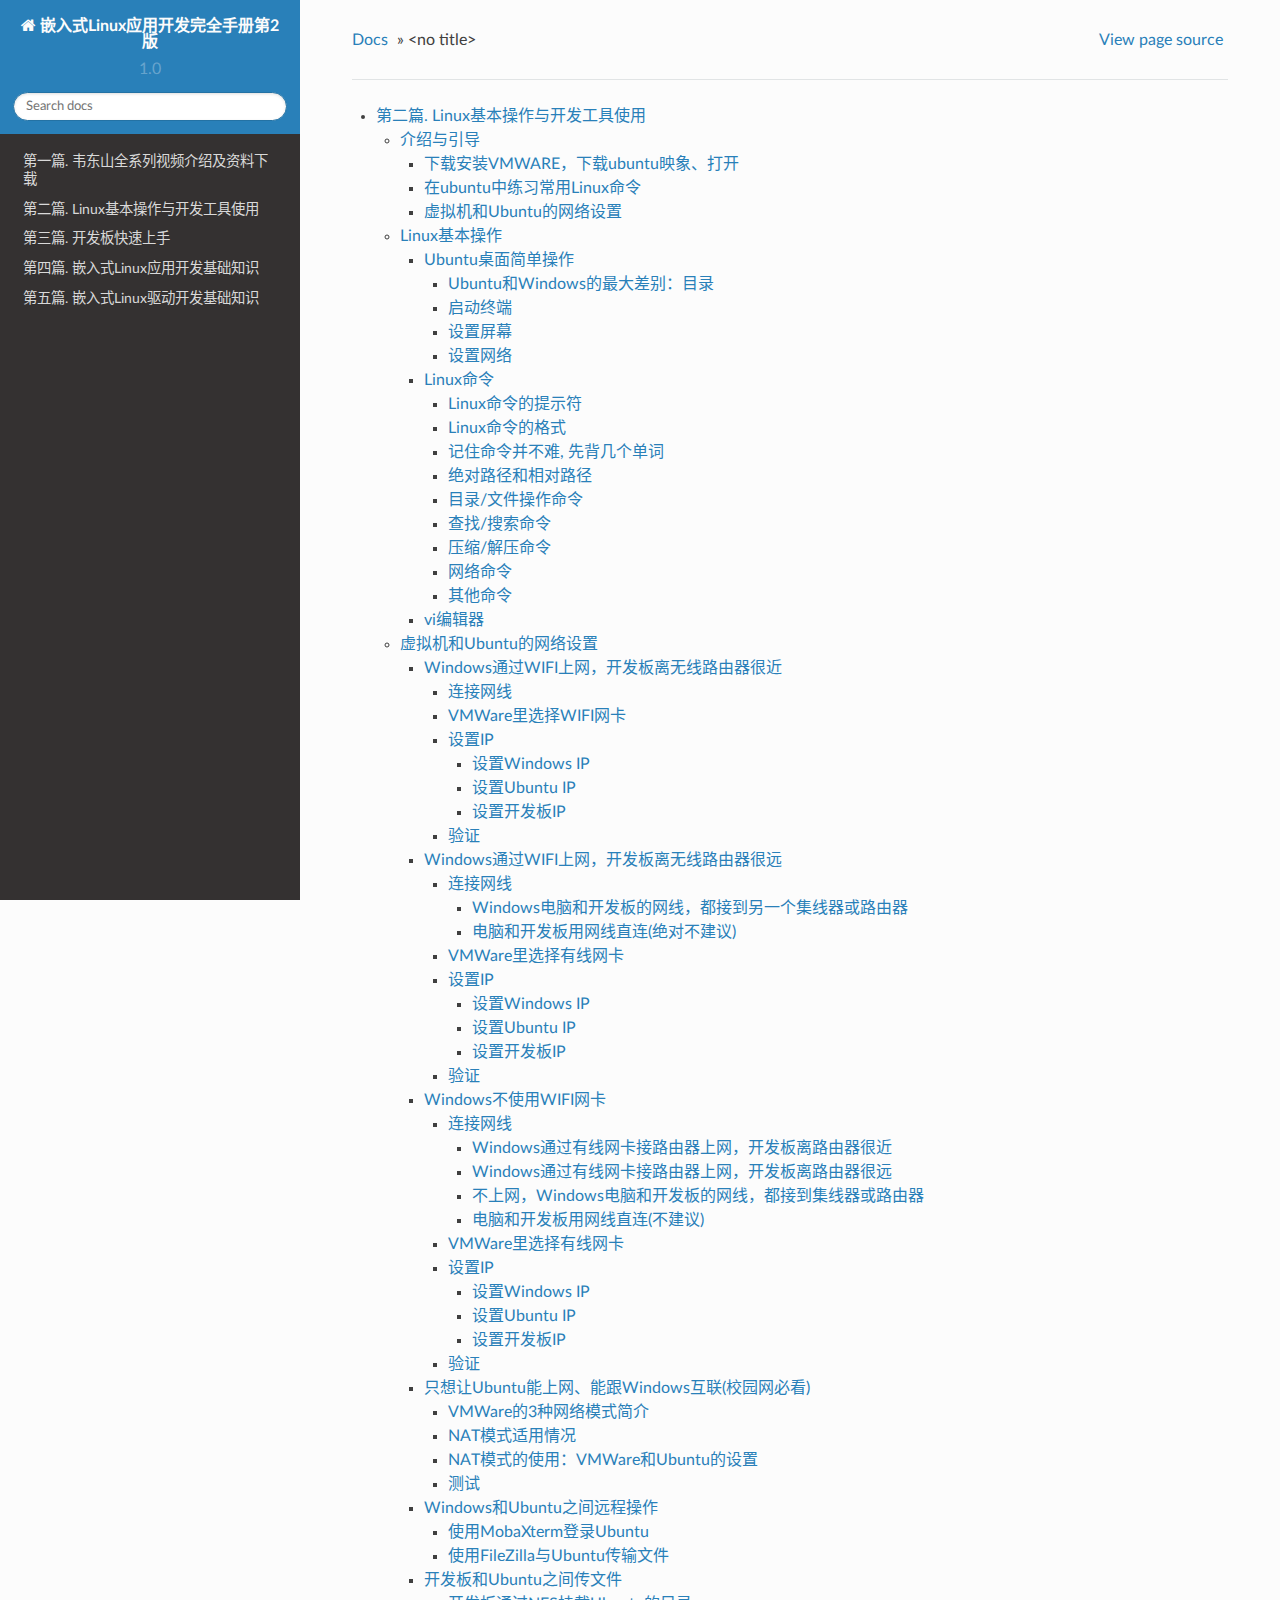
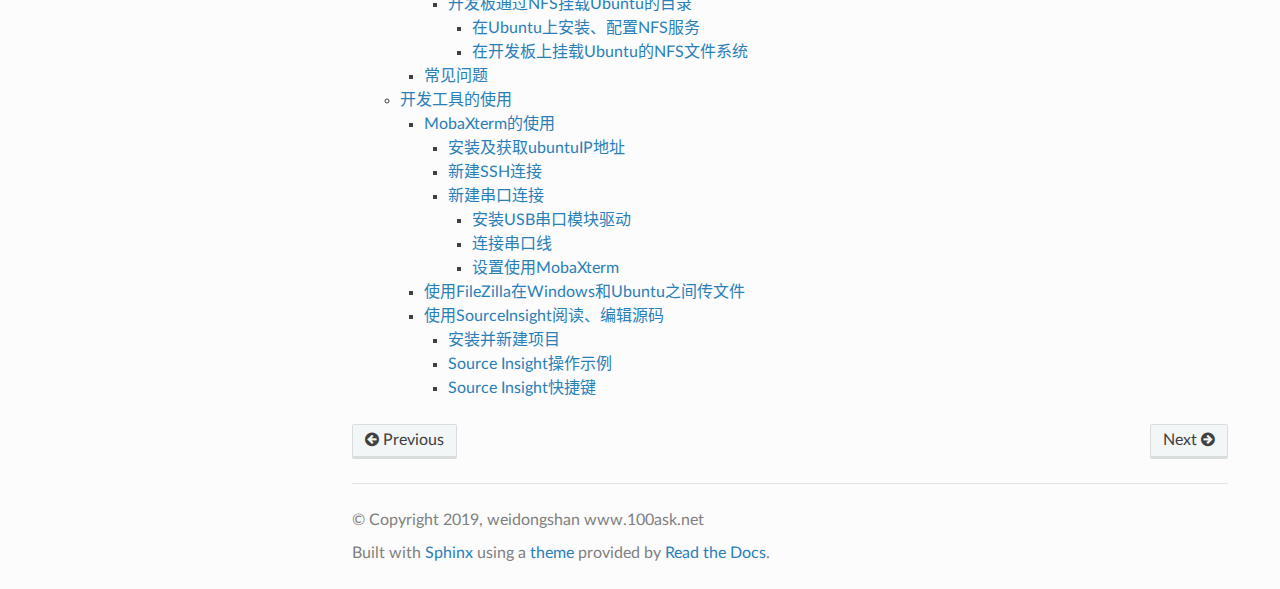
<file: _build/html/source/chaptertwo/index.html>
<!DOCTYPE html>
<!--[if IE 8]><html class="no-js lt-ie9" lang="zh-CN" > <![endif]-->
<!--[if gt IE 8]><!--> <html class="no-js" lang="zh-CN" > <!--<![endif]-->
<head>
  <meta charset="utf-8">
  
  <meta name="viewport" content="width=device-width, initial-scale=1.0">
  
  <title>&lt;no title&gt; &mdash; 嵌入式Linux应用开发完全手册第2版 1.0 文档</title>
  

  
  
    <link rel="shortcut icon" href="../../_static/100ask_net_ico.ico"/>
  
  
  

  
  <script type="text/javascript" src="../../_static/js/modernizr.min.js"></script>
  
    
      <script type="text/javascript" id="documentation_options" data-url_root="../../" src="../../_static/documentation_options.js"></script>
        <script type="text/javascript" src="../../_static/jquery.js"></script>
        <script type="text/javascript" src="../../_static/underscore.js"></script>
        <script type="text/javascript" src="../../_static/doctools.js"></script>
        <script type="text/javascript" src="../../_static/language_data.js"></script>
        <script type="text/javascript" src="../../_static/translations.js"></script>
    
    <script type="text/javascript" src="../../_static/js/theme.js"></script>

    

  
  <link rel="stylesheet" href="../../_static/css/theme.css" type="text/css" />
  <link rel="stylesheet" href="../../_static/pygments.css" type="text/css" />
    <link rel="index" title="索引" href="../../genindex.html" />
    <link rel="search" title="搜索" href="../../search.html" />
    <link rel="next" title="第二篇. Linux基本操作与开发工具使用" href="ELADCMSecondEditionChapterTwo.html" />
    <link rel="prev" title="第一篇. 韦东山全系列视频介绍及资料下载" href="../chapterone/ELADCMSecondEditionChapterOne.html" />
    <link href="../../_static/default.css" rel="stylesheet" type="text/css">

</head>

<body class="wy-body-for-nav">

   
  <div class="wy-grid-for-nav">
    
    <nav data-toggle="wy-nav-shift" class="wy-nav-side">
      <div class="wy-side-scroll">
        <div class="wy-side-nav-search" >
          

          
            <a href="../../index.html" class="icon icon-home"> 嵌入式Linux应用开发完全手册第2版
          

          
          </a>

          
            
            
              <div class="version">
                1.0
              </div>
            
          

          
<div role="search">
  <form id="rtd-search-form" class="wy-form" action="../../search.html" method="get">
    <input type="text" name="q" placeholder="Search docs" />
    <input type="hidden" name="check_keywords" value="yes" />
    <input type="hidden" name="area" value="default" />
  </form>
</div>

          
        </div>

        <div class="wy-menu wy-menu-vertical" data-spy="affix" role="navigation" aria-label="main navigation">
          
            
            
              
            
            
              <ul>
<li class="toctree-l1"><a class="reference internal" href="../chapterone/ELADCMSecondEditionChapterOne.html">第一篇. 韦东山全系列视频介绍及资料下载</a></li>
<li class="toctree-l1"><a class="reference internal" href="ELADCMSecondEditionChapterTwo.html">第二篇. Linux基本操作与开发工具使用</a></li>
<li class="toctree-l1"><a class="reference internal" href="../chapterthird/ELADCMSecondEditionChapterThird.html">第三篇. 开发板快速上手</a></li>
<li class="toctree-l1"><a class="reference internal" href="../chapterfour/ELADCMSecondEditionChapterFour.html">第四篇. 嵌入式Linux应用开发基础知识</a></li>
<li class="toctree-l1"><a class="reference internal" href="../chapterfive/ELADCMSecondEditionChapterFive.html">第五篇. 嵌入式Linux驱动开发基础知识</a></li>
</ul>

            
          
        </div>
      </div>
    </nav>

    <section data-toggle="wy-nav-shift" class="wy-nav-content-wrap">

      
      <nav class="wy-nav-top" aria-label="top navigation">
        
          <i data-toggle="wy-nav-top" class="fa fa-bars"></i>
          <a href="../../index.html">嵌入式Linux应用开发完全手册第2版</a>
        
      </nav>


      <div class="wy-nav-content">
        
        <div class="rst-content">
        
          















<div role="navigation" aria-label="breadcrumbs navigation">

  <ul class="wy-breadcrumbs">
    
      <li><a href="../../index.html">Docs</a> &raquo;</li>
        
      <li>&lt;no title&gt;</li>
    
    
      <li class="wy-breadcrumbs-aside">
        
            
            <a href="../../_sources/source/chaptertwo/index.rst.txt" rel="nofollow"> View page source</a>
          
        
      </li>
    
  </ul>

  
  <hr/>
</div>
          <div role="main" class="document" itemscope="itemscope" itemtype="http://schema.org/Article">
           <div itemprop="articleBody">
            
  <div class="toctree-wrapper compound">
</div>
<div class="toctree-wrapper compound">
<ul>
<li class="toctree-l1"><a class="reference internal" href="ELADCMSecondEditionChapterTwo.html">第二篇. Linux基本操作与开发工具使用</a><ul>
<li class="toctree-l2"><a class="reference internal" href="ELADCMSecondEditionChapterTwo.html#id1">介绍与引导</a><ul>
<li class="toctree-l3"><a class="reference internal" href="ELADCMSecondEditionChapterTwo.html#vmware-ubuntu">下载安装VMWARE，下载ubuntu映象、打开</a></li>
<li class="toctree-l3"><a class="reference internal" href="ELADCMSecondEditionChapterTwo.html#ubuntulinux">在ubuntu中练习常用Linux命令</a></li>
<li class="toctree-l3"><a class="reference internal" href="ELADCMSecondEditionChapterTwo.html#ubuntu">虚拟机和Ubuntu的网络设置</a></li>
</ul>
</li>
<li class="toctree-l2"><a class="reference internal" href="ELADCMSecondEditionChapterTwo.html#id2">Linux基本操作</a><ul>
<li class="toctree-l3"><a class="reference internal" href="ELADCMSecondEditionChapterTwo.html#id3">Ubuntu桌面简单操作</a><ul>
<li class="toctree-l4"><a class="reference internal" href="ELADCMSecondEditionChapterTwo.html#ubuntuwindows">Ubuntu和Windows的最大差别：目录</a></li>
<li class="toctree-l4"><a class="reference internal" href="ELADCMSecondEditionChapterTwo.html#id4">启动终端</a></li>
<li class="toctree-l4"><a class="reference internal" href="ELADCMSecondEditionChapterTwo.html#id5">设置屏幕</a></li>
<li class="toctree-l4"><a class="reference internal" href="ELADCMSecondEditionChapterTwo.html#id6">设置网络</a></li>
</ul>
</li>
<li class="toctree-l3"><a class="reference internal" href="ELADCMSecondEditionChapterTwo.html#id7">Linux命令</a><ul>
<li class="toctree-l4"><a class="reference internal" href="ELADCMSecondEditionChapterTwo.html#id8">Linux命令的提示符</a></li>
<li class="toctree-l4"><a class="reference internal" href="ELADCMSecondEditionChapterTwo.html#id9">Linux命令的格式</a></li>
<li class="toctree-l4"><a class="reference internal" href="ELADCMSecondEditionChapterTwo.html#id10">记住命令并不难, 先背几个单词</a></li>
<li class="toctree-l4"><a class="reference internal" href="ELADCMSecondEditionChapterTwo.html#id11">绝对路径和相对路径</a></li>
<li class="toctree-l4"><a class="reference internal" href="ELADCMSecondEditionChapterTwo.html#id12">目录/文件操作命令</a></li>
<li class="toctree-l4"><a class="reference internal" href="ELADCMSecondEditionChapterTwo.html#id13">查找/搜索命令</a></li>
<li class="toctree-l4"><a class="reference internal" href="ELADCMSecondEditionChapterTwo.html#id14">压缩/解压命令</a></li>
<li class="toctree-l4"><a class="reference internal" href="ELADCMSecondEditionChapterTwo.html#id15">网络命令</a></li>
<li class="toctree-l4"><a class="reference internal" href="ELADCMSecondEditionChapterTwo.html#id16">其他命令</a></li>
</ul>
</li>
<li class="toctree-l3"><a class="reference internal" href="ELADCMSecondEditionChapterTwo.html#vi">vi编辑器</a></li>
</ul>
</li>
<li class="toctree-l2"><a class="reference internal" href="ELADCMSecondEditionChapterTwo.html#id17">虚拟机和Ubuntu的网络设置</a><ul>
<li class="toctree-l3"><a class="reference internal" href="ELADCMSecondEditionChapterTwo.html#windowswifi">Windows通过WIFI上网，开发板离无线路由器很近</a><ul>
<li class="toctree-l4"><a class="reference internal" href="ELADCMSecondEditionChapterTwo.html#id18">连接网线</a></li>
<li class="toctree-l4"><a class="reference internal" href="ELADCMSecondEditionChapterTwo.html#vmwarewifi">VMWare里选择WIFI网卡</a></li>
<li class="toctree-l4"><a class="reference internal" href="ELADCMSecondEditionChapterTwo.html#ip">设置IP</a><ul>
<li class="toctree-l5"><a class="reference internal" href="ELADCMSecondEditionChapterTwo.html#windows-ip">设置Windows IP</a></li>
<li class="toctree-l5"><a class="reference internal" href="ELADCMSecondEditionChapterTwo.html#ubuntu-ip">设置Ubuntu IP</a></li>
<li class="toctree-l5"><a class="reference internal" href="ELADCMSecondEditionChapterTwo.html#id19">设置开发板IP</a></li>
</ul>
</li>
<li class="toctree-l4"><a class="reference internal" href="ELADCMSecondEditionChapterTwo.html#id20">验证</a></li>
</ul>
</li>
<li class="toctree-l3"><a class="reference internal" href="ELADCMSecondEditionChapterTwo.html#id21">Windows通过WIFI上网，开发板离无线路由器很远</a><ul>
<li class="toctree-l4"><a class="reference internal" href="ELADCMSecondEditionChapterTwo.html#id22">连接网线</a><ul>
<li class="toctree-l5"><a class="reference internal" href="ELADCMSecondEditionChapterTwo.html#windows">Windows电脑和开发板的网线，都接到另一个集线器或路由器</a></li>
<li class="toctree-l5"><a class="reference internal" href="ELADCMSecondEditionChapterTwo.html#id23">电脑和开发板用网线直连(绝对不建议)</a></li>
</ul>
</li>
<li class="toctree-l4"><a class="reference internal" href="ELADCMSecondEditionChapterTwo.html#vmware">VMWare里选择有线网卡</a></li>
<li class="toctree-l4"><a class="reference internal" href="ELADCMSecondEditionChapterTwo.html#id24">设置IP</a><ul>
<li class="toctree-l5"><a class="reference internal" href="ELADCMSecondEditionChapterTwo.html#id25">设置Windows IP</a></li>
<li class="toctree-l5"><a class="reference internal" href="ELADCMSecondEditionChapterTwo.html#id26">设置Ubuntu IP</a></li>
<li class="toctree-l5"><a class="reference internal" href="ELADCMSecondEditionChapterTwo.html#id27">设置开发板IP</a></li>
</ul>
</li>
<li class="toctree-l4"><a class="reference internal" href="ELADCMSecondEditionChapterTwo.html#id28">验证</a></li>
</ul>
</li>
<li class="toctree-l3"><a class="reference internal" href="ELADCMSecondEditionChapterTwo.html#id29">Windows不使用WIFI网卡</a><ul>
<li class="toctree-l4"><a class="reference internal" href="ELADCMSecondEditionChapterTwo.html#id30">连接网线</a><ul>
<li class="toctree-l5"><a class="reference internal" href="ELADCMSecondEditionChapterTwo.html#id31">Windows通过有线网卡接路由器上网，开发板离路由器很近</a></li>
<li class="toctree-l5"><a class="reference internal" href="ELADCMSecondEditionChapterTwo.html#id32">Windows通过有线网卡接路由器上网，开发板离路由器很远</a></li>
<li class="toctree-l5"><a class="reference internal" href="ELADCMSecondEditionChapterTwo.html#id33">不上网，Windows电脑和开发板的网线，都接到集线器或路由器</a></li>
<li class="toctree-l5"><a class="reference internal" href="ELADCMSecondEditionChapterTwo.html#id34">电脑和开发板用网线直连(不建议)</a></li>
</ul>
</li>
<li class="toctree-l4"><a class="reference internal" href="ELADCMSecondEditionChapterTwo.html#id35">VMWare里选择有线网卡</a></li>
<li class="toctree-l4"><a class="reference internal" href="ELADCMSecondEditionChapterTwo.html#id36">设置IP</a><ul>
<li class="toctree-l5"><a class="reference internal" href="ELADCMSecondEditionChapterTwo.html#id37">设置Windows IP</a></li>
<li class="toctree-l5"><a class="reference internal" href="ELADCMSecondEditionChapterTwo.html#id38">设置Ubuntu IP</a></li>
<li class="toctree-l5"><a class="reference internal" href="ELADCMSecondEditionChapterTwo.html#id39">设置开发板IP</a></li>
</ul>
</li>
<li class="toctree-l4"><a class="reference internal" href="ELADCMSecondEditionChapterTwo.html#id40">验证</a></li>
</ul>
</li>
<li class="toctree-l3"><a class="reference internal" href="ELADCMSecondEditionChapterTwo.html#id41">只想让Ubuntu能上网、能跟Windows互联(校园网必看)</a><ul>
<li class="toctree-l4"><a class="reference internal" href="ELADCMSecondEditionChapterTwo.html#vmware3">VMWare的3种网络模式简介</a></li>
<li class="toctree-l4"><a class="reference internal" href="ELADCMSecondEditionChapterTwo.html#nat">NAT模式适用情况</a></li>
<li class="toctree-l4"><a class="reference internal" href="ELADCMSecondEditionChapterTwo.html#nat-vmwareubuntu">NAT模式的使用：VMWare和Ubuntu的设置</a></li>
<li class="toctree-l4"><a class="reference internal" href="ELADCMSecondEditionChapterTwo.html#id42">测试</a></li>
</ul>
</li>
<li class="toctree-l3"><a class="reference internal" href="ELADCMSecondEditionChapterTwo.html#windowsubuntu">Windows和Ubuntu之间远程操作</a><ul>
<li class="toctree-l4"><a class="reference internal" href="ELADCMSecondEditionChapterTwo.html#mobaxtermubuntu">使用MobaXterm登录Ubuntu</a></li>
<li class="toctree-l4"><a class="reference internal" href="ELADCMSecondEditionChapterTwo.html#filezillaubuntu">使用FileZilla与Ubuntu传输文件</a></li>
</ul>
</li>
<li class="toctree-l3"><a class="reference internal" href="ELADCMSecondEditionChapterTwo.html#id43">开发板和Ubuntu之间传文件</a><ul>
<li class="toctree-l4"><a class="reference internal" href="ELADCMSecondEditionChapterTwo.html#nfsubuntu">开发板通过NFS挂载Ubuntu的目录</a><ul>
<li class="toctree-l5"><a class="reference internal" href="ELADCMSecondEditionChapterTwo.html#ubuntunfs">在Ubuntu上安装、配置NFS服务</a></li>
<li class="toctree-l5"><a class="reference internal" href="ELADCMSecondEditionChapterTwo.html#id44">在开发板上挂载Ubuntu的NFS文件系统</a></li>
</ul>
</li>
</ul>
</li>
<li class="toctree-l3"><a class="reference internal" href="ELADCMSecondEditionChapterTwo.html#id45">常见问题</a></li>
</ul>
</li>
<li class="toctree-l2"><a class="reference internal" href="ELADCMSecondEditionChapterTwo.html#id46">开发工具的使用</a><ul>
<li class="toctree-l3"><a class="reference internal" href="ELADCMSecondEditionChapterTwo.html#mobaxterm">MobaXterm的使用</a><ul>
<li class="toctree-l4"><a class="reference internal" href="ELADCMSecondEditionChapterTwo.html#ubuntuip">安装及获取ubuntuIP地址</a></li>
<li class="toctree-l4"><a class="reference internal" href="ELADCMSecondEditionChapterTwo.html#ssh">新建SSH连接</a></li>
<li class="toctree-l4"><a class="reference internal" href="ELADCMSecondEditionChapterTwo.html#id47">新建串口连接</a><ul>
<li class="toctree-l5"><a class="reference internal" href="ELADCMSecondEditionChapterTwo.html#usb">安装USB串口模块驱动</a></li>
<li class="toctree-l5"><a class="reference internal" href="ELADCMSecondEditionChapterTwo.html#id48">连接串口线</a></li>
<li class="toctree-l5"><a class="reference internal" href="ELADCMSecondEditionChapterTwo.html#id49">设置使用MobaXterm</a></li>
</ul>
</li>
</ul>
</li>
<li class="toctree-l3"><a class="reference internal" href="ELADCMSecondEditionChapterTwo.html#filezillawindowsubuntu">使用FileZilla在Windows和Ubuntu之间传文件</a></li>
<li class="toctree-l3"><a class="reference internal" href="ELADCMSecondEditionChapterTwo.html#sourceinsight">使用SourceInsight阅读、编辑源码</a><ul>
<li class="toctree-l4"><a class="reference internal" href="ELADCMSecondEditionChapterTwo.html#id50">安装并新建项目</a></li>
<li class="toctree-l4"><a class="reference internal" href="ELADCMSecondEditionChapterTwo.html#source-insight">Source Insight操作示例</a></li>
<li class="toctree-l4"><a class="reference internal" href="ELADCMSecondEditionChapterTwo.html#id51">Source Insight快捷键</a></li>
</ul>
</li>
</ul>
</li>
</ul>
</li>
</ul>
</div>


           </div>
           
          </div>
          <footer>
  
    <div class="rst-footer-buttons" role="navigation" aria-label="footer navigation">
      
        <a href="ELADCMSecondEditionChapterTwo.html" class="btn btn-neutral float-right" title="第二篇. Linux基本操作与开发工具使用" accesskey="n" rel="next">Next <span class="fa fa-arrow-circle-right"></span></a>
      
      
        <a href="../chapterone/ELADCMSecondEditionChapterOne.html" class="btn btn-neutral float-left" title="第一篇. 韦东山全系列视频介绍及资料下载" accesskey="p" rel="prev"><span class="fa fa-arrow-circle-left"></span> Previous</a>
      
    </div>
  

  <hr/>

  <div role="contentinfo">
    <p>
        &copy; Copyright 2019, weidongshan www.100ask.net

    </p>
  </div>
  Built with <a href="http://sphinx-doc.org/">Sphinx</a> using a <a href="https://github.com/rtfd/sphinx_rtd_theme">theme</a> provided by <a href="https://readthedocs.org">Read the Docs</a>. 

</footer>

        </div>
      </div>

    </section>

  </div>
  


  <script type="text/javascript">
      jQuery(function () {
          SphinxRtdTheme.Navigation.enable(true);
      });
  </script>

  
  
    
   

</body>
</html>
</file>
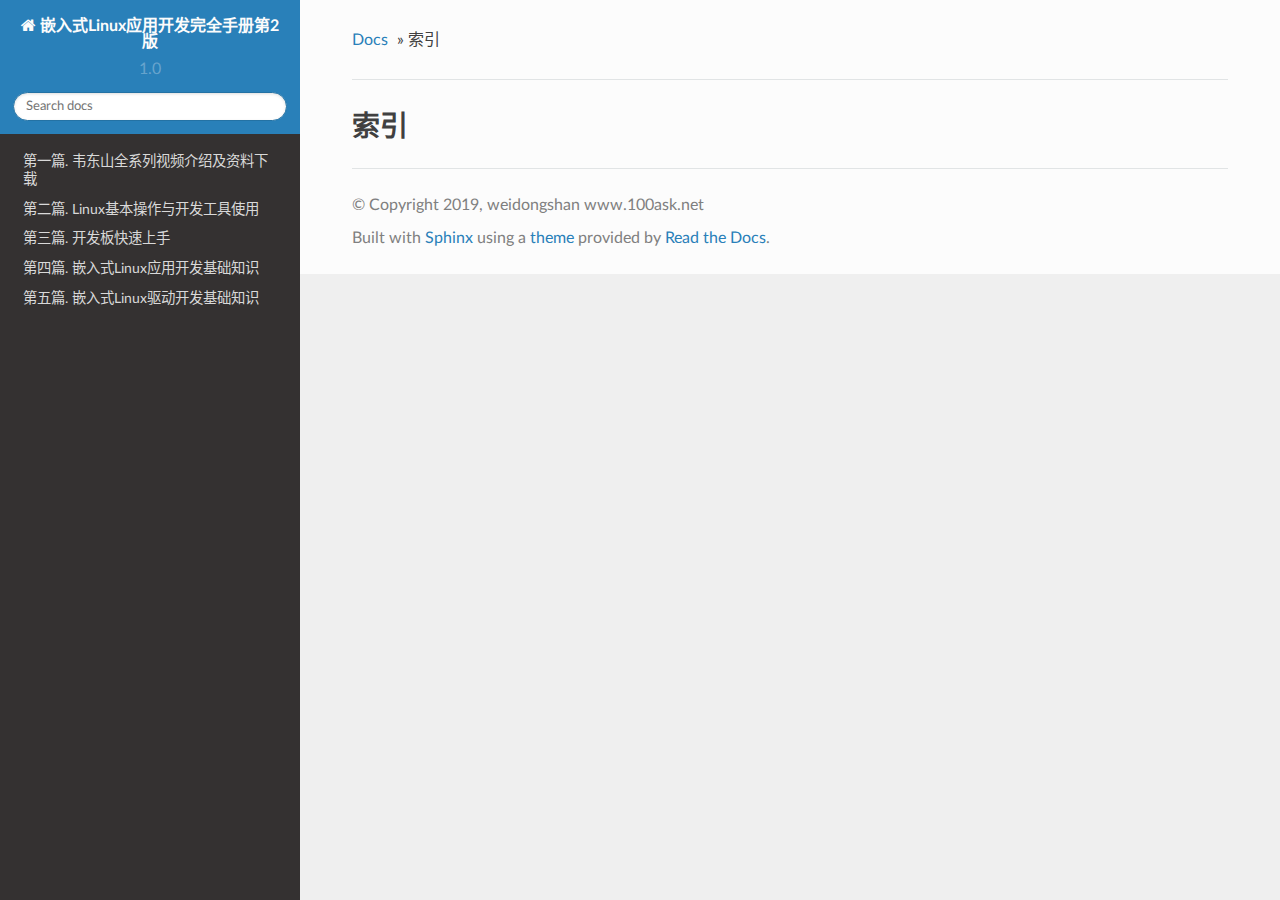
<file: _build/html/genindex.html>
<!DOCTYPE html>
<!--[if IE 8]><html class="no-js lt-ie9" lang="zh-CN" > <![endif]-->
<!--[if gt IE 8]><!--> <html class="no-js" lang="zh-CN" > <!--<![endif]-->
<head>
  <meta charset="utf-8">
  
  <meta name="viewport" content="width=device-width, initial-scale=1.0">
  
  <title>索引 &mdash; 嵌入式Linux应用开发完全手册第2版 1.0 文档</title>
  

  
  
    <link rel="shortcut icon" href="_static/100ask_net_ico.ico"/>
  
  
  

  
  <script type="text/javascript" src="_static/js/modernizr.min.js"></script>
  
    
      <script type="text/javascript" id="documentation_options" data-url_root="./" src="_static/documentation_options.js"></script>
        <script type="text/javascript" src="_static/jquery.js"></script>
        <script type="text/javascript" src="_static/underscore.js"></script>
        <script type="text/javascript" src="_static/doctools.js"></script>
        <script type="text/javascript" src="_static/language_data.js"></script>
        <script type="text/javascript" src="_static/translations.js"></script>
    
    <script type="text/javascript" src="_static/js/theme.js"></script>

    

  
  <link rel="stylesheet" href="_static/css/theme.css" type="text/css" />
  <link rel="stylesheet" href="_static/pygments.css" type="text/css" />
    <link rel="index" title="索引" href="#" />
    <link rel="search" title="搜索" href="search.html" />
    <link href="_static/default.css" rel="stylesheet" type="text/css">

</head>

<body class="wy-body-for-nav">

   
  <div class="wy-grid-for-nav">
    
    <nav data-toggle="wy-nav-shift" class="wy-nav-side">
      <div class="wy-side-scroll">
        <div class="wy-side-nav-search" >
          

          
            <a href="index.html" class="icon icon-home"> 嵌入式Linux应用开发完全手册第2版
          

          
          </a>

          
            
            
              <div class="version">
                1.0
              </div>
            
          

          
<div role="search">
  <form id="rtd-search-form" class="wy-form" action="search.html" method="get">
    <input type="text" name="q" placeholder="Search docs" />
    <input type="hidden" name="check_keywords" value="yes" />
    <input type="hidden" name="area" value="default" />
  </form>
</div>

          
        </div>

        <div class="wy-menu wy-menu-vertical" data-spy="affix" role="navigation" aria-label="main navigation">
          
            
            
              
            
            
              <ul>
<li class="toctree-l1"><a class="reference internal" href="source/chapterone/ELADCMSecondEditionChapterOne.html">第一篇. 韦东山全系列视频介绍及资料下载</a></li>
<li class="toctree-l1"><a class="reference internal" href="source/chaptertwo/ELADCMSecondEditionChapterTwo.html">第二篇. Linux基本操作与开发工具使用</a></li>
<li class="toctree-l1"><a class="reference internal" href="source/chapterthird/ELADCMSecondEditionChapterThird.html">第三篇. 开发板快速上手</a></li>
<li class="toctree-l1"><a class="reference internal" href="source/chapterfour/ELADCMSecondEditionChapterFour.html">第四篇. 嵌入式Linux应用开发基础知识</a></li>
<li class="toctree-l1"><a class="reference internal" href="source/chapterfive/ELADCMSecondEditionChapterFive.html">第五篇. 嵌入式Linux驱动开发基础知识</a></li>
</ul>

            
          
        </div>
      </div>
    </nav>

    <section data-toggle="wy-nav-shift" class="wy-nav-content-wrap">

      
      <nav class="wy-nav-top" aria-label="top navigation">
        
          <i data-toggle="wy-nav-top" class="fa fa-bars"></i>
          <a href="index.html">嵌入式Linux应用开发完全手册第2版</a>
        
      </nav>


      <div class="wy-nav-content">
        
        <div class="rst-content">
        
          















<div role="navigation" aria-label="breadcrumbs navigation">

  <ul class="wy-breadcrumbs">
    
      <li><a href="index.html">Docs</a> &raquo;</li>
        
      <li>索引</li>
    
    
      <li class="wy-breadcrumbs-aside">
        
            
        
      </li>
    
  </ul>

  
  <hr/>
</div>
          <div role="main" class="document" itemscope="itemscope" itemtype="http://schema.org/Article">
           <div itemprop="articleBody">
            

<h1 id="index">索引</h1>

<div class="genindex-jumpbox">
 
</div>


           </div>
           
          </div>
          <footer>
  

  <hr/>

  <div role="contentinfo">
    <p>
        &copy; Copyright 2019, weidongshan www.100ask.net

    </p>
  </div>
  Built with <a href="http://sphinx-doc.org/">Sphinx</a> using a <a href="https://github.com/rtfd/sphinx_rtd_theme">theme</a> provided by <a href="https://readthedocs.org">Read the Docs</a>. 

</footer>

        </div>
      </div>

    </section>

  </div>
  


  <script type="text/javascript">
      jQuery(function () {
          SphinxRtdTheme.Navigation.enable(true);
      });
  </script>

  
  
    
   

</body>
</html>
</file>
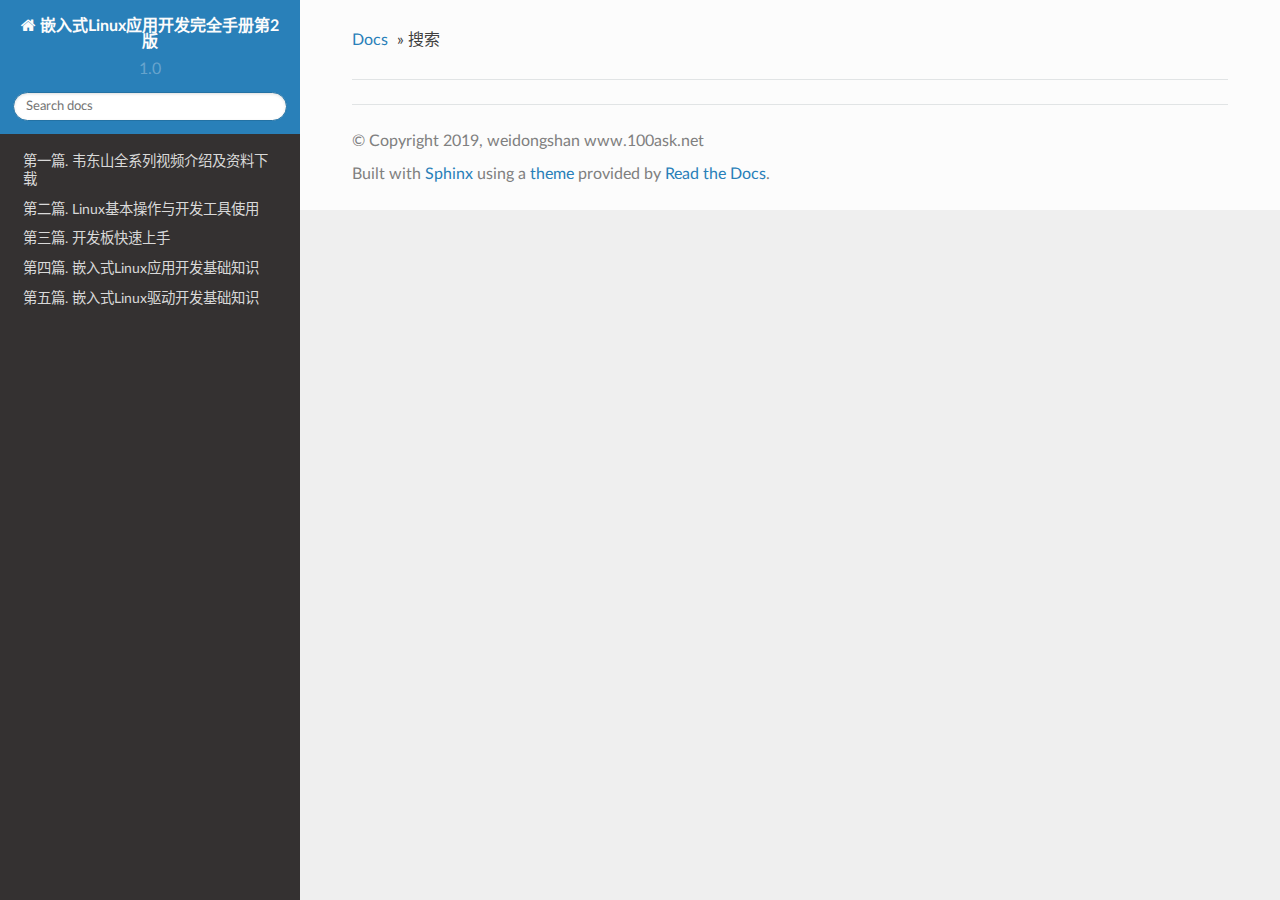
<file: _build/html/search.html>
<!DOCTYPE html>
<!--[if IE 8]><html class="no-js lt-ie9" lang="zh-CN" > <![endif]-->
<!--[if gt IE 8]><!--> <html class="no-js" lang="zh-CN" > <!--<![endif]-->
<head>
  <meta charset="utf-8">
  
  <meta name="viewport" content="width=device-width, initial-scale=1.0">
  
  <title>搜索 &mdash; 嵌入式Linux应用开发完全手册第2版 1.0 文档</title>
  

  
  
    <link rel="shortcut icon" href="_static/100ask_net_ico.ico"/>
  
  
  

  
  <script type="text/javascript" src="_static/js/modernizr.min.js"></script>
  
    
      <script type="text/javascript" id="documentation_options" data-url_root="./" src="_static/documentation_options.js"></script>
        <script type="text/javascript" src="_static/jquery.js"></script>
        <script type="text/javascript" src="_static/underscore.js"></script>
        <script type="text/javascript" src="_static/doctools.js"></script>
        <script type="text/javascript" src="_static/language_data.js"></script>
        <script type="text/javascript" src="_static/translations.js"></script>
        <script type="text/javascript" src="_static/searchtools.js"></script>
    
    <script type="text/javascript" src="_static/js/theme.js"></script>

    

  
  <link rel="stylesheet" href="_static/css/theme.css" type="text/css" />
  <link rel="stylesheet" href="_static/pygments.css" type="text/css" />
    <link rel="index" title="索引" href="genindex.html" />
    <link rel="search" title="搜索" href="#" />
    <link href="_static/default.css" rel="stylesheet" type="text/css">

</head>

<body class="wy-body-for-nav">

   
  <div class="wy-grid-for-nav">
    
    <nav data-toggle="wy-nav-shift" class="wy-nav-side">
      <div class="wy-side-scroll">
        <div class="wy-side-nav-search" >
          

          
            <a href="index.html" class="icon icon-home"> 嵌入式Linux应用开发完全手册第2版
          

          
          </a>

          
            
            
              <div class="version">
                1.0
              </div>
            
          

          
<div role="search">
  <form id="rtd-search-form" class="wy-form" action="#" method="get">
    <input type="text" name="q" placeholder="Search docs" />
    <input type="hidden" name="check_keywords" value="yes" />
    <input type="hidden" name="area" value="default" />
  </form>
</div>

          
        </div>

        <div class="wy-menu wy-menu-vertical" data-spy="affix" role="navigation" aria-label="main navigation">
          
            
            
              
            
            
              <ul>
<li class="toctree-l1"><a class="reference internal" href="source/chapterone/ELADCMSecondEditionChapterOne.html">第一篇. 韦东山全系列视频介绍及资料下载</a></li>
<li class="toctree-l1"><a class="reference internal" href="source/chaptertwo/ELADCMSecondEditionChapterTwo.html">第二篇. Linux基本操作与开发工具使用</a></li>
<li class="toctree-l1"><a class="reference internal" href="source/chapterthird/ELADCMSecondEditionChapterThird.html">第三篇. 开发板快速上手</a></li>
<li class="toctree-l1"><a class="reference internal" href="source/chapterfour/ELADCMSecondEditionChapterFour.html">第四篇. 嵌入式Linux应用开发基础知识</a></li>
<li class="toctree-l1"><a class="reference internal" href="source/chapterfive/ELADCMSecondEditionChapterFive.html">第五篇. 嵌入式Linux驱动开发基础知识</a></li>
</ul>

            
          
        </div>
      </div>
    </nav>

    <section data-toggle="wy-nav-shift" class="wy-nav-content-wrap">

      
      <nav class="wy-nav-top" aria-label="top navigation">
        
          <i data-toggle="wy-nav-top" class="fa fa-bars"></i>
          <a href="index.html">嵌入式Linux应用开发完全手册第2版</a>
        
      </nav>


      <div class="wy-nav-content">
        
        <div class="rst-content">
        
          















<div role="navigation" aria-label="breadcrumbs navigation">

  <ul class="wy-breadcrumbs">
    
      <li><a href="index.html">Docs</a> &raquo;</li>
        
      <li>搜索</li>
    
    
      <li class="wy-breadcrumbs-aside">
        
            
        
      </li>
    
  </ul>

  
  <hr/>
</div>
          <div role="main" class="document" itemscope="itemscope" itemtype="http://schema.org/Article">
           <div itemprop="articleBody">
            
  <noscript>
  <div id="fallback" class="admonition warning">
    <p class="last">
      Please activate JavaScript to enable the search
      functionality.
    </p>
  </div>
  </noscript>

  
  <div id="search-results">
  
  </div>

           </div>
           
          </div>
          <footer>
  

  <hr/>

  <div role="contentinfo">
    <p>
        &copy; Copyright 2019, weidongshan www.100ask.net

    </p>
  </div>
  Built with <a href="http://sphinx-doc.org/">Sphinx</a> using a <a href="https://github.com/rtfd/sphinx_rtd_theme">theme</a> provided by <a href="https://readthedocs.org">Read the Docs</a>. 

</footer>

        </div>
      </div>

    </section>

  </div>
  


  <script type="text/javascript">
      jQuery(function () {
          SphinxRtdTheme.Navigation.enable(true);
      });
  </script>

  
  
    
  
  <script type="text/javascript">
    jQuery(function() { Search.loadIndex("searchindex.js"); });
  </script>
  
  <script type="text/javascript" id="searchindexloader"></script>
   


</body>
</html>
</file>
<file: _build/html/_static/css/theme.css>
/* sphinx_rtd_theme version 0.4.3 | MIT license */
/* Built 20190212 16:02 */
*{-webkit-box-sizing:border-box;-moz-box-sizing:border-box;box-sizing:border-box}article,aside,details,figcaption,figure,footer,header,hgroup,nav,section{display:block}audio,canvas,video{display:inline-block;*display:inline;*zoom:1}audio:not([controls]){display:none}[hidden]{display:none}*{-webkit-box-sizing:border-box;-moz-box-sizing:border-box;box-sizing:border-box}html{font-size:100%;-webkit-text-size-adjust:100%;-ms-text-size-adjust:100%}body{margin:0}a:hover,a:active{outline:0}abbr[title]{border-bottom:1px dotted}b,strong{font-weight:bold}blockquote{margin:0}dfn{font-style:italic}ins{background:#ff9;color:#000;text-decoration:none}mark{background:#ff0;color:#000;font-style:italic;font-weight:bold}pre,code,.rst-content tt,.rst-content code,kbd,samp{font-family:monospace,serif;_font-family:"courier new",monospace;font-size:1em}pre{white-space:pre}q{quotes:none}q:before,q:after{content:"";content:none}small{font-size:85%}sub,sup{font-size:75%;line-height:0;position:relative;vertical-align:baseline}sup{top:-0.5em}sub{bottom:-0.25em}ul,ol,dl{margin:0;padding:0;list-style:none;list-style-image:none}li{list-style:none}dd{margin:0}img{border:0;-ms-interpolation-mode:bicubic;vertical-align:middle;max-width:100%}svg:not(:root){overflow:hidden}figure{margin:0}form{margin:0}fieldset{border:0;margin:0;padding:0}label{cursor:pointer}legend{border:0;*margin-left:-7px;padding:0;white-space:normal}button,input,select,textarea{font-size:100%;margin:0;vertical-align:baseline;*vertical-align:middle}button,input{line-height:normal}button,input[type="button"],input[type="reset"],input[type="submit"]{cursor:pointer;-webkit-appearance:button;*overflow:visible}button[disabled],input[disabled]{cursor:default}input[type="checkbox"],input[type="radio"]{box-sizing:border-box;padding:0;*width:13px;*height:13px}input[type="search"]{-webkit-appearance:textfield;-moz-box-sizing:content-box;-webkit-box-sizing:content-box;box-sizing:content-box}input[type="search"]::-webkit-search-decoration,input[type="search"]::-webkit-search-cancel-button{-webkit-appearance:none}button::-moz-focus-inner,input::-moz-focus-inner{border:0;padding:0}textarea{overflow:auto;vertical-align:top;resize:vertical}table{border-collapse:collapse;border-spacing:0}td{vertical-align:top}.chromeframe{margin:.2em 0;background:#ccc;color:#000;padding:.2em 0}.ir{display:block;border:0;text-indent:-999em;overflow:hidden;background-color:transparent;background-repeat:no-repeat;text-align:left;direction:ltr;*line-height:0}.ir br{display:none}.hidden{display:none !important;visibility:hidden}.visuallyhidden{border:0;clip:rect(0 0 0 0);height:1px;margin:-1px;overflow:hidden;padding:0;position:absolute;width:1px}.visuallyhidden.focusable:active,.visuallyhidden.focusable:focus{clip:auto;height:auto;margin:0;overflow:visible;position:static;width:auto}.invisible{visibility:hidden}.relative{position:relative}big,small{font-size:100%}@media print{html,body,section{background:none !important}*{box-shadow:none !important;text-shadow:none !important;filter:none !important;-ms-filter:none !important}a,a:visited{text-decoration:underline}.ir a:after,a[href^="javascript:"]:after,a[href^="#"]:after{content:""}pre,blockquote{page-break-inside:avoid}thead{display:table-header-group}tr,img{page-break-inside:avoid}img{max-width:100% !important}@page{margin:.5cm}p,h2,.rst-content .toctree-wrapper p.caption,h3{orphans:3;widows:3}h2,.rst-content .toctree-wrapper p.caption,h3{page-break-after:avoid}}.fa:before,.wy-menu-vertical li span.toctree-expand:before,.wy-menu-vertical li.on a span.toctree-expand:before,.wy-menu-vertical li.current>a span.toctree-expand:before,.rst-content .admonition-title:before,.rst-content h1 .headerlink:before,.rst-content h2 .headerlink:before,.rst-content h3 .headerlink:before,.rst-content h4 .headerlink:before,.rst-content h5 .headerlink:before,.rst-content h6 .headerlink:before,.rst-content dl dt .headerlink:before,.rst-content p.caption .headerlink:before,.rst-content table>caption .headerlink:before,.rst-content .code-block-caption .headerlink:before,.rst-content tt.download span:first-child:before,.rst-content code.download span:first-child:before,.icon:before,.wy-dropdown .caret:before,.wy-inline-validate.wy-inline-validate-success .wy-input-context:before,.wy-inline-validate.wy-inline-validate-danger .wy-input-context:before,.wy-inline-validate.wy-inline-validate-warning .wy-input-context:before,.wy-inline-validate.wy-inline-validate-info .wy-input-context:before,.wy-alert,.rst-content .note,.rst-content .attention,.rst-content .caution,.rst-content .danger,.rst-content .error,.rst-content .hint,.rst-content .important,.rst-content .tip,.rst-content .warning,.rst-content .seealso,.rst-content .admonition-todo,.rst-content .admonition,.btn,input[type="text"],input[type="password"],input[type="email"],input[type="url"],input[type="date"],input[type="month"],input[type="time"],input[type="datetime"],input[type="datetime-local"],input[type="week"],input[type="number"],input[type="search"],input[type="tel"],input[type="color"],select,textarea,.wy-menu-vertical li.on a,.wy-menu-vertical li.current>a,.wy-side-nav-search>a,.wy-side-nav-search .wy-dropdown>a,.wy-nav-top a{-webkit-font-smoothing:antialiased}.clearfix{*zoom:1}.clearfix:before,.clearfix:after{display:table;content:""}.clearfix:after{clear:both}/*!
 *  Font Awesome 4.7.0 by @davegandy - http://fontawesome.io - @fontawesome
 *  License - http://fontawesome.io/license (Font: SIL OFL 1.1, CSS: MIT License)
 */@font-face{font-family:'FontAwesome';src:url("../fonts/fontawesome-webfont.eot?v=4.7.0");src:url("../fonts/fontawesome-webfont.eot?#iefix&v=4.7.0") format("embedded-opentype"),url("../fonts/fontawesome-webfont.woff2?v=4.7.0") format("woff2"),url("../fonts/fontawesome-webfont.woff?v=4.7.0") format("woff"),url("../fonts/fontawesome-webfont.ttf?v=4.7.0") format("truetype"),url("../fonts/fontawesome-webfont.svg?v=4.7.0#fontawesomeregular") format("svg");font-weight:normal;font-style:normal}.fa,.wy-menu-vertical li span.toctree-expand,.wy-menu-vertical li.on a span.toctree-expand,.wy-menu-vertical li.current>a span.toctree-expand,.rst-content .admonition-title,.rst-content h1 .headerlink,.rst-content h2 .headerlink,.rst-content h3 .headerlink,.rst-content h4 .headerlink,.rst-content h5 .headerlink,.rst-content h6 .headerlink,.rst-content dl dt .headerlink,.rst-content p.caption .headerlink,.rst-content table>caption .headerlink,.rst-content .code-block-caption .headerlink,.rst-content tt.download span:first-child,.rst-content code.download span:first-child,.icon{display:inline-block;font:normal normal normal 14px/1 FontAwesome;font-size:inherit;text-rendering:auto;-webkit-font-smoothing:antialiased;-moz-osx-font-smoothing:grayscale}.fa-lg{font-size:1.3333333333em;line-height:.75em;vertical-align:-15%}.fa-2x{font-size:2em}.fa-3x{font-size:3em}.fa-4x{font-size:4em}.fa-5x{font-size:5em}.fa-fw{width:1.2857142857em;text-align:center}.fa-ul{padding-left:0;margin-left:2.1428571429em;list-style-type:none}.fa-ul>li{position:relative}.fa-li{position:absolute;left:-2.1428571429em;width:2.1428571429em;top:.1428571429em;text-align:center}.fa-li.fa-lg{left:-1.8571428571em}.fa-border{padding:.2em .25em .15em;border:solid 0.08em #eee;border-radius:.1em}.fa-pull-left{float:left}.fa-pull-right{float:right}.fa.fa-pull-left,.wy-menu-vertical li span.fa-pull-left.toctree-expand,.wy-menu-vertical li.on a span.fa-pull-left.toctree-expand,.wy-menu-vertical li.current>a span.fa-pull-left.toctree-expand,.rst-content .fa-pull-left.admonition-title,.rst-content h1 .fa-pull-left.headerlink,.rst-content h2 .fa-pull-left.headerlink,.rst-content h3 .fa-pull-left.headerlink,.rst-content h4 .fa-pull-left.headerlink,.rst-content h5 .fa-pull-left.headerlink,.rst-content h6 .fa-pull-left.headerlink,.rst-content dl dt .fa-pull-left.headerlink,.rst-content p.caption .fa-pull-left.headerlink,.rst-content table>caption .fa-pull-left.headerlink,.rst-content .code-block-caption .fa-pull-left.headerlink,.rst-content tt.download span.fa-pull-left:first-child,.rst-content code.download span.fa-pull-left:first-child,.fa-pull-left.icon{margin-right:.3em}.fa.fa-pull-right,.wy-menu-vertical li span.fa-pull-right.toctree-expand,.wy-menu-vertical li.on a span.fa-pull-right.toctree-expand,.wy-menu-vertical li.current>a span.fa-pull-right.toctree-expand,.rst-content .fa-pull-right.admonition-title,.rst-content h1 .fa-pull-right.headerlink,.rst-content h2 .fa-pull-right.headerlink,.rst-content h3 .fa-pull-right.headerlink,.rst-content h4 .fa-pull-right.headerlink,.rst-content h5 .fa-pull-right.headerlink,.rst-content h6 .fa-pull-right.headerlink,.rst-content dl dt .fa-pull-right.headerlink,.rst-content p.caption .fa-pull-right.headerlink,.rst-content table>caption .fa-pull-right.headerlink,.rst-content .code-block-caption .fa-pull-right.headerlink,.rst-content tt.download span.fa-pull-right:first-child,.rst-content code.download span.fa-pull-right:first-child,.fa-pull-right.icon{margin-left:.3em}.pull-right{float:right}.pull-left{float:left}.fa.pull-left,.wy-menu-vertical li span.pull-left.toctree-expand,.wy-menu-vertical li.on a span.pull-left.toctree-expand,.wy-menu-vertical li.current>a span.pull-left.toctree-expand,.rst-content .pull-left.admonition-title,.rst-content h1 .pull-left.headerlink,.rst-content h2 .pull-left.headerlink,.rst-content h3 .pull-left.headerlink,.rst-content h4 .pull-left.headerlink,.rst-content h5 .pull-left.headerlink,.rst-content h6 .pull-left.headerlink,.rst-content dl dt .pull-left.headerlink,.rst-content p.caption .pull-left.headerlink,.rst-content table>caption .pull-left.headerlink,.rst-content .code-block-caption .pull-left.headerlink,.rst-content tt.download span.pull-left:first-child,.rst-content code.download span.pull-left:first-child,.pull-left.icon{margin-right:.3em}.fa.pull-right,.wy-menu-vertical li span.pull-right.toctree-expand,.wy-menu-vertical li.on a span.pull-right.toctree-expand,.wy-menu-vertical li.current>a span.pull-right.toctree-expand,.rst-content .pull-right.admonition-title,.rst-content h1 .pull-right.headerlink,.rst-content h2 .pull-right.headerlink,.rst-content h3 .pull-right.headerlink,.rst-content h4 .pull-right.headerlink,.rst-content h5 .pull-right.headerlink,.rst-content h6 .pull-right.headerlink,.rst-content dl dt .pull-right.headerlink,.rst-content p.caption .pull-right.headerlink,.rst-content table>caption .pull-right.headerlink,.rst-content .code-block-caption .pull-right.headerlink,.rst-content tt.download span.pull-right:first-child,.rst-content code.download span.pull-right:first-child,.pull-right.icon{margin-left:.3em}.fa-spin{-webkit-animation:fa-spin 2s infinite linear;animation:fa-spin 2s infinite linear}.fa-pulse{-webkit-animation:fa-spin 1s infinite steps(8);animation:fa-spin 1s infinite steps(8)}@-webkit-keyframes fa-spin{0%{-webkit-transform:rotate(0deg);transform:rotate(0deg)}100%{-webkit-transform:rotate(359deg);transform:rotate(359deg)}}@keyframes fa-spin{0%{-webkit-transform:rotate(0deg);transform:rotate(0deg)}100%{-webkit-transform:rotate(359deg);transform:rotate(359deg)}}.fa-rotate-90{-ms-filter:"progid:DXImageTransform.Microsoft.BasicImage(rotation=1)";-webkit-transform:rotate(90deg);-ms-transform:rotate(90deg);transform:rotate(90deg)}.fa-rotate-180{-ms-filter:"progid:DXImageTransform.Microsoft.BasicImage(rotation=2)";-webkit-transform:rotate(180deg);-ms-transform:rotate(180deg);transform:rotate(180deg)}.fa-rotate-270{-ms-filter:"progid:DXImageTransform.Microsoft.BasicImage(rotation=3)";-webkit-transform:rotate(270deg);-ms-transform:rotate(270deg);transform:rotate(270deg)}.fa-flip-horizontal{-ms-filter:"progid:DXImageTransform.Microsoft.BasicImage(rotation=0, mirror=1)";-webkit-transform:scale(-1, 1);-ms-transform:scale(-1, 1);transform:scale(-1, 1)}.fa-flip-vertical{-ms-filter:"progid:DXImageTransform.Microsoft.BasicImage(rotation=2, mirror=1)";-webkit-transform:scale(1, -1);-ms-transform:scale(1, -1);transform:scale(1, -1)}:root .fa-rotate-90,:root .fa-rotate-180,:root .fa-rotate-270,:root .fa-flip-horizontal,:root .fa-flip-vertical{filter:none}.fa-stack{position:relative;display:inline-block;width:2em;height:2em;line-height:2em;vertical-align:middle}.fa-stack-1x,.fa-stack-2x{position:absolute;left:0;width:100%;text-align:center}.fa-stack-1x{line-height:inherit}.fa-stack-2x{font-size:2em}.fa-inverse{color:#fff}.fa-glass:before{content:""}.fa-music:before{content:""}.fa-search:before,.icon-search:before{content:""}.fa-envelope-o:before{content:""}.fa-heart:before{content:""}.fa-star:before{content:""}.fa-star-o:before{content:""}.fa-user:before{content:""}.fa-film:before{content:""}.fa-th-large:before{content:""}.fa-th:before{content:""}.fa-th-list:before{content:""}.fa-check:before{content:""}.fa-remove:before,.fa-close:before,.fa-times:before{content:""}.fa-search-plus:before{content:""}.fa-search-minus:before{content:""}.fa-power-off:before{content:""}.fa-signal:before{content:""}.fa-gear:before,.fa-cog:before{content:""}.fa-trash-o:before{content:""}.fa-home:before,.icon-home:before{content:""}.fa-file-o:before{content:""}.fa-clock-o:before{content:""}.fa-road:before{content:""}.fa-download:before,.rst-content tt.download span:first-child:before,.rst-content code.download span:first-child:before{content:""}.fa-arrow-circle-o-down:before{content:""}.fa-arrow-circle-o-up:before{content:""}.fa-inbox:before{content:""}.fa-play-circle-o:before{content:""}.fa-rotate-right:before,.fa-repeat:before{content:""}.fa-refresh:before{content:""}.fa-list-alt:before{content:""}.fa-lock:before{content:""}.fa-flag:before{content:""}.fa-headphones:before{content:""}.fa-volume-off:before{content:""}.fa-volume-down:before{content:""}.fa-volume-up:before{content:""}.fa-qrcode:before{content:""}.fa-barcode:before{content:""}.fa-tag:before{content:""}.fa-tags:before{content:""}.fa-book:before,.icon-book:before{content:""}.fa-bookmark:before{content:""}.fa-print:before{content:""}.fa-camera:before{content:""}.fa-font:before{content:""}.fa-bold:before{content:""}.fa-italic:before{content:""}.fa-text-height:before{content:""}.fa-text-width:before{content:""}.fa-align-left:before{content:""}.fa-align-center:before{content:""}.fa-align-right:before{content:""}.fa-align-justify:before{content:""}.fa-list:before{content:""}.fa-dedent:before,.fa-outdent:before{content:""}.fa-indent:before{content:""}.fa-video-camera:before{content:""}.fa-photo:before,.fa-image:before,.fa-picture-o:before{content:""}.fa-pencil:before{content:""}.fa-map-marker:before{content:""}.fa-adjust:before{content:""}.fa-tint:before{content:""}.fa-edit:before,.fa-pencil-square-o:before{content:""}.fa-share-square-o:before{content:""}.fa-check-square-o:before{content:""}.fa-arrows:before{content:""}.fa-step-backward:before{content:""}.fa-fast-backward:before{content:""}.fa-backward:before{content:""}.fa-play:before{content:""}.fa-pause:before{content:""}.fa-stop:before{content:""}.fa-forward:before{content:""}.fa-fast-forward:before{content:""}.fa-step-forward:before{content:""}.fa-eject:before{content:""}.fa-chevron-left:before{content:""}.fa-chevron-right:before{content:""}.fa-plus-circle:before{content:""}.fa-minus-circle:before{content:""}.fa-times-circle:before,.wy-inline-validate.wy-inline-validate-danger .wy-input-context:before{content:""}.fa-check-circle:before,.wy-inline-validate.wy-inline-validate-success .wy-input-context:before{content:""}.fa-question-circle:before{content:""}.fa-info-circle:before{content:""}.fa-crosshairs:before{content:""}.fa-times-circle-o:before{content:""}.fa-check-circle-o:before{content:""}.fa-ban:before{content:""}.fa-arrow-left:before{content:""}.fa-arrow-right:before{content:""}.fa-arrow-up:before{content:""}.fa-arrow-down:before{content:""}.fa-mail-forward:before,.fa-share:before{content:""}.fa-expand:before{content:""}.fa-compress:before{content:""}.fa-plus:before{content:""}.fa-minus:before{content:""}.fa-asterisk:before{content:""}.fa-exclamation-circle:before,.wy-inline-validate.wy-inline-validate-warning .wy-input-context:before,.wy-inline-validate.wy-inline-validate-info .wy-input-context:before,.rst-content .admonition-title:before{content:""}.fa-gift:before{content:""}.fa-leaf:before{content:""}.fa-fire:before,.icon-fire:before{content:""}.fa-eye:before{content:""}.fa-eye-slash:before{content:""}.fa-warning:before,.fa-exclamation-triangle:before{content:""}.fa-plane:before{content:""}.fa-calendar:before{content:""}.fa-random:before{content:""}.fa-comment:before{content:""}.fa-magnet:before{content:""}.fa-chevron-up:before{content:""}.fa-chevron-down:before{content:""}.fa-retweet:before{content:""}.fa-shopping-cart:before{content:""}.fa-folder:before{content:""}.fa-folder-open:before{content:""}.fa-arrows-v:before{content:""}.fa-arrows-h:before{content:""}.fa-bar-chart-o:before,.fa-bar-chart:before{content:""}.fa-twitter-square:before{content:""}.fa-facebook-square:before{content:""}.fa-camera-retro:before{content:""}.fa-key:before{content:""}.fa-gears:before,.fa-cogs:before{content:""}.fa-comments:before{content:""}.fa-thumbs-o-up:before{content:""}.fa-thumbs-o-down:before{content:""}.fa-star-half:before{content:""}.fa-heart-o:before{content:""}.fa-sign-out:before{content:""}.fa-linkedin-square:before{content:""}.fa-thumb-tack:before{content:""}.fa-external-link:before{content:""}.fa-sign-in:before{content:""}.fa-trophy:before{content:""}.fa-github-square:before{content:""}.fa-upload:before{content:""}.fa-lemon-o:before{content:""}.fa-phone:before{content:""}.fa-square-o:before{content:""}.fa-bookmark-o:before{content:""}.fa-phone-square:before{content:""}.fa-twitter:before{content:""}.fa-facebook-f:before,.fa-facebook:before{content:""}.fa-github:before,.icon-github:before{content:""}.fa-unlock:before{content:""}.fa-credit-card:before{content:""}.fa-feed:before,.fa-rss:before{content:""}.fa-hdd-o:before{content:""}.fa-bullhorn:before{content:""}.fa-bell:before{content:""}.fa-certificate:before{content:""}.fa-hand-o-right:before{content:""}.fa-hand-o-left:before{content:""}.fa-hand-o-up:before{content:""}.fa-hand-o-down:before{content:""}.fa-arrow-circle-left:before,.icon-circle-arrow-left:before{content:""}.fa-arrow-circle-right:before,.icon-circle-arrow-right:before{content:""}.fa-arrow-circle-up:before{content:""}.fa-arrow-circle-down:before{content:""}.fa-globe:before{content:""}.fa-wrench:before{content:""}.fa-tasks:before{content:""}.fa-filter:before{content:""}.fa-briefcase:before{content:""}.fa-arrows-alt:before{content:""}.fa-group:before,.fa-users:before{content:""}.fa-chain:before,.fa-link:before,.icon-link:before{content:""}.fa-cloud:before{content:""}.fa-flask:before{content:""}.fa-cut:before,.fa-scissors:before{content:""}.fa-copy:before,.fa-files-o:before{content:""}.fa-paperclip:before{content:""}.fa-save:before,.fa-floppy-o:before{content:""}.fa-square:before{content:""}.fa-navicon:before,.fa-reorder:before,.fa-bars:before{content:""}.fa-list-ul:before{content:""}.fa-list-ol:before{content:""}.fa-strikethrough:before{content:""}.fa-underline:before{content:""}.fa-table:before{content:""}.fa-magic:before{content:""}.fa-truck:before{content:""}.fa-pinterest:before{content:""}.fa-pinterest-square:before{content:""}.fa-google-plus-square:before{content:""}.fa-google-plus:before{content:""}.fa-money:before{content:""}.fa-caret-down:before,.wy-dropdown .caret:before,.icon-caret-down:before{content:""}.fa-caret-up:before{content:""}.fa-caret-left:before{content:""}.fa-caret-right:before{content:""}.fa-columns:before{content:""}.fa-unsorted:before,.fa-sort:before{content:""}.fa-sort-down:before,.fa-sort-desc:before{content:""}.fa-sort-up:before,.fa-sort-asc:before{content:""}.fa-envelope:before{content:""}.fa-linkedin:before{content:""}.fa-rotate-left:before,.fa-undo:before{content:""}.fa-legal:before,.fa-gavel:before{content:""}.fa-dashboard:before,.fa-tachometer:before{content:""}.fa-comment-o:before{content:""}.fa-comments-o:before{content:""}.fa-flash:before,.fa-bolt:before{content:""}.fa-sitemap:before{content:""}.fa-umbrella:before{content:""}.fa-paste:before,.fa-clipboard:before{content:""}.fa-lightbulb-o:before{content:""}.fa-exchange:before{content:""}.fa-cloud-download:before{content:""}.fa-cloud-upload:before{content:""}.fa-user-md:before{content:""}.fa-stethoscope:before{content:""}.fa-suitcase:before{content:""}.fa-bell-o:before{content:""}.fa-coffee:before{content:""}.fa-cutlery:before{content:""}.fa-file-text-o:before{content:""}.fa-building-o:before{content:""}.fa-hospital-o:before{content:""}.fa-ambulance:before{content:""}.fa-medkit:before{content:""}.fa-fighter-jet:before{content:""}.fa-beer:before{content:""}.fa-h-square:before{content:""}.fa-plus-square:before{content:""}.fa-angle-double-left:before{content:""}.fa-angle-double-right:before{content:""}.fa-angle-double-up:before{content:""}.fa-angle-double-down:before{content:""}.fa-angle-left:before{content:""}.fa-angle-right:before{content:""}.fa-angle-up:before{content:""}.fa-angle-down:before{content:""}.fa-desktop:before{content:""}.fa-laptop:before{content:""}.fa-tablet:before{content:""}.fa-mobile-phone:before,.fa-mobile:before{content:""}.fa-circle-o:before{content:""}.fa-quote-left:before{content:""}.fa-quote-right:before{content:""}.fa-spinner:before{content:""}.fa-circle:before{content:""}.fa-mail-reply:before,.fa-reply:before{content:""}.fa-github-alt:before{content:""}.fa-folder-o:before{content:""}.fa-folder-open-o:before{content:""}.fa-smile-o:before{content:""}.fa-frown-o:before{content:""}.fa-meh-o:before{content:""}.fa-gamepad:before{content:""}.fa-keyboard-o:before{content:""}.fa-flag-o:before{content:""}.fa-flag-checkered:before{content:""}.fa-terminal:before{content:""}.fa-code:before{content:""}.fa-mail-reply-all:before,.fa-reply-all:before{content:""}.fa-star-half-empty:before,.fa-star-half-full:before,.fa-star-half-o:before{content:""}.fa-location-arrow:before{content:""}.fa-crop:before{content:""}.fa-code-fork:before{content:""}.fa-unlink:before,.fa-chain-broken:before{content:""}.fa-question:before{content:""}.fa-info:before{content:""}.fa-exclamation:before{content:""}.fa-superscript:before{content:""}.fa-subscript:before{content:""}.fa-eraser:before{content:""}.fa-puzzle-piece:before{content:""}.fa-microphone:before{content:""}.fa-microphone-slash:before{content:""}.fa-shield:before{content:""}.fa-calendar-o:before{content:""}.fa-fire-extinguisher:before{content:""}.fa-rocket:before{content:""}.fa-maxcdn:before{content:""}.fa-chevron-circle-left:before{content:""}.fa-chevron-circle-right:before{content:""}.fa-chevron-circle-up:before{content:""}.fa-chevron-circle-down:before{content:""}.fa-html5:before{content:""}.fa-css3:before{content:""}.fa-anchor:before{content:""}.fa-unlock-alt:before{content:""}.fa-bullseye:before{content:""}.fa-ellipsis-h:before{content:""}.fa-ellipsis-v:before{content:""}.fa-rss-square:before{content:""}.fa-play-circle:before{content:""}.fa-ticket:before{content:""}.fa-minus-square:before{content:""}.fa-minus-square-o:before,.wy-menu-vertical li.on a span.toctree-expand:before,.wy-menu-vertical li.current>a span.toctree-expand:before{content:""}.fa-level-up:before{content:""}.fa-level-down:before{content:""}.fa-check-square:before{content:""}.fa-pencil-square:before{content:""}.fa-external-link-square:before{content:""}.fa-share-square:before{content:""}.fa-compass:before{content:""}.fa-toggle-down:before,.fa-caret-square-o-down:before{content:""}.fa-toggle-up:before,.fa-caret-square-o-up:before{content:""}.fa-toggle-right:before,.fa-caret-square-o-right:before{content:""}.fa-euro:before,.fa-eur:before{content:""}.fa-gbp:before{content:""}.fa-dollar:before,.fa-usd:before{content:""}.fa-rupee:before,.fa-inr:before{content:""}.fa-cny:before,.fa-rmb:before,.fa-yen:before,.fa-jpy:before{content:""}.fa-ruble:before,.fa-rouble:before,.fa-rub:before{content:""}.fa-won:before,.fa-krw:before{content:""}.fa-bitcoin:before,.fa-btc:before{content:""}.fa-file:before{content:""}.fa-file-text:before{content:""}.fa-sort-alpha-asc:before{content:""}.fa-sort-alpha-desc:before{content:""}.fa-sort-amount-asc:before{content:""}.fa-sort-amount-desc:before{content:""}.fa-sort-numeric-asc:before{content:""}.fa-sort-numeric-desc:before{content:""}.fa-thumbs-up:before{content:""}.fa-thumbs-down:before{content:""}.fa-youtube-square:before{content:""}.fa-youtube:before{content:""}.fa-xing:before{content:""}.fa-xing-square:before{content:""}.fa-youtube-play:before{content:""}.fa-dropbox:before{content:""}.fa-stack-overflow:before{content:""}.fa-instagram:before{content:""}.fa-flickr:before{content:""}.fa-adn:before{content:""}.fa-bitbucket:before,.icon-bitbucket:before{content:""}.fa-bitbucket-square:before{content:""}.fa-tumblr:before{content:""}.fa-tumblr-square:before{content:""}.fa-long-arrow-down:before{content:""}.fa-long-arrow-up:before{content:""}.fa-long-arrow-left:before{content:""}.fa-long-arrow-right:before{content:""}.fa-apple:before{content:""}.fa-windows:before{content:""}.fa-android:before{content:""}.fa-linux:before{content:""}.fa-dribbble:before{content:""}.fa-skype:before{content:""}.fa-foursquare:before{content:""}.fa-trello:before{content:""}.fa-female:before{content:""}.fa-male:before{content:""}.fa-gittip:before,.fa-gratipay:before{content:""}.fa-sun-o:before{content:""}.fa-moon-o:before{content:""}.fa-archive:before{content:""}.fa-bug:before{content:""}.fa-vk:before{content:""}.fa-weibo:before{content:""}.fa-renren:before{content:""}.fa-pagelines:before{content:""}.fa-stack-exchange:before{content:""}.fa-arrow-circle-o-right:before{content:""}.fa-arrow-circle-o-left:before{content:""}.fa-toggle-left:before,.fa-caret-square-o-left:before{content:""}.fa-dot-circle-o:before{content:""}.fa-wheelchair:before{content:""}.fa-vimeo-square:before{content:""}.fa-turkish-lira:before,.fa-try:before{content:""}.fa-plus-square-o:before,.wy-menu-vertical li span.toctree-expand:before{content:""}.fa-space-shuttle:before{content:""}.fa-slack:before{content:""}.fa-envelope-square:before{content:""}.fa-wordpress:before{content:""}.fa-openid:before{content:""}.fa-institution:before,.fa-bank:before,.fa-university:before{content:""}.fa-mortar-board:before,.fa-graduation-cap:before{content:""}.fa-yahoo:before{content:""}.fa-google:before{content:""}.fa-reddit:before{content:""}.fa-reddit-square:before{content:""}.fa-stumbleupon-circle:before{content:""}.fa-stumbleupon:before{content:""}.fa-delicious:before{content:""}.fa-digg:before{content:""}.fa-pied-piper-pp:before{content:""}.fa-pied-piper-alt:before{content:""}.fa-drupal:before{content:""}.fa-joomla:before{content:""}.fa-language:before{content:""}.fa-fax:before{content:""}.fa-building:before{content:""}.fa-child:before{content:""}.fa-paw:before{content:""}.fa-spoon:before{content:""}.fa-cube:before{content:""}.fa-cubes:before{content:""}.fa-behance:before{content:""}.fa-behance-square:before{content:""}.fa-steam:before{content:""}.fa-steam-square:before{content:""}.fa-recycle:before{content:""}.fa-automobile:before,.fa-car:before{content:""}.fa-cab:before,.fa-taxi:before{content:""}.fa-tree:before{content:""}.fa-spotify:before{content:""}.fa-deviantart:before{content:""}.fa-soundcloud:before{content:""}.fa-database:before{content:""}.fa-file-pdf-o:before{content:""}.fa-file-word-o:before{content:""}.fa-file-excel-o:before{content:""}.fa-file-powerpoint-o:before{content:""}.fa-file-photo-o:before,.fa-file-picture-o:before,.fa-file-image-o:before{content:""}.fa-file-zip-o:before,.fa-file-archive-o:before{content:""}.fa-file-sound-o:before,.fa-file-audio-o:before{content:""}.fa-file-movie-o:before,.fa-file-video-o:before{content:""}.fa-file-code-o:before{content:""}.fa-vine:before{content:""}.fa-codepen:before{content:""}.fa-jsfiddle:before{content:""}.fa-life-bouy:before,.fa-life-buoy:before,.fa-life-saver:before,.fa-support:before,.fa-life-ring:before{content:""}.fa-circle-o-notch:before{content:""}.fa-ra:before,.fa-resistance:before,.fa-rebel:before{content:""}.fa-ge:before,.fa-empire:before{content:""}.fa-git-square:before{content:""}.fa-git:before{content:""}.fa-y-combinator-square:before,.fa-yc-square:before,.fa-hacker-news:before{content:""}.fa-tencent-weibo:before{content:""}.fa-qq:before{content:""}.fa-wechat:before,.fa-weixin:before{content:""}.fa-send:before,.fa-paper-plane:before{content:""}.fa-send-o:before,.fa-paper-plane-o:before{content:""}.fa-history:before{content:""}.fa-circle-thin:before{content:""}.fa-header:before{content:""}.fa-paragraph:before{content:""}.fa-sliders:before{content:""}.fa-share-alt:before{content:""}.fa-share-alt-square:before{content:""}.fa-bomb:before{content:""}.fa-soccer-ball-o:before,.fa-futbol-o:before{content:""}.fa-tty:before{content:""}.fa-binoculars:before{content:""}.fa-plug:before{content:""}.fa-slideshare:before{content:""}.fa-twitch:before{content:""}.fa-yelp:before{content:""}.fa-newspaper-o:before{content:""}.fa-wifi:before{content:""}.fa-calculator:before{content:""}.fa-paypal:before{content:""}.fa-google-wallet:before{content:""}.fa-cc-visa:before{content:""}.fa-cc-mastercard:before{content:""}.fa-cc-discover:before{content:""}.fa-cc-amex:before{content:""}.fa-cc-paypal:before{content:""}.fa-cc-stripe:before{content:""}.fa-bell-slash:before{content:""}.fa-bell-slash-o:before{content:""}.fa-trash:before{content:""}.fa-copyright:before{content:""}.fa-at:before{content:""}.fa-eyedropper:before{content:""}.fa-paint-brush:before{content:""}.fa-birthday-cake:before{content:""}.fa-area-chart:before{content:""}.fa-pie-chart:before{content:""}.fa-line-chart:before{content:""}.fa-lastfm:before{content:""}.fa-lastfm-square:before{content:""}.fa-toggle-off:before{content:""}.fa-toggle-on:before{content:""}.fa-bicycle:before{content:""}.fa-bus:before{content:""}.fa-ioxhost:before{content:""}.fa-angellist:before{content:""}.fa-cc:before{content:""}.fa-shekel:before,.fa-sheqel:before,.fa-ils:before{content:""}.fa-meanpath:before{content:""}.fa-buysellads:before{content:""}.fa-connectdevelop:before{content:""}.fa-dashcube:before{content:""}.fa-forumbee:before{content:""}.fa-leanpub:before{content:""}.fa-sellsy:before{content:""}.fa-shirtsinbulk:before{content:""}.fa-simplybuilt:before{content:""}.fa-skyatlas:before{content:""}.fa-cart-plus:before{content:""}.fa-cart-arrow-down:before{content:""}.fa-diamond:before{content:""}.fa-ship:before{content:""}.fa-user-secret:before{content:""}.fa-motorcycle:before{content:""}.fa-street-view:before{content:""}.fa-heartbeat:before{content:""}.fa-venus:before{content:""}.fa-mars:before{content:""}.fa-mercury:before{content:""}.fa-intersex:before,.fa-transgender:before{content:""}.fa-transgender-alt:before{content:""}.fa-venus-double:before{content:""}.fa-mars-double:before{content:""}.fa-venus-mars:before{content:""}.fa-mars-stroke:before{content:""}.fa-mars-stroke-v:before{content:""}.fa-mars-stroke-h:before{content:""}.fa-neuter:before{content:""}.fa-genderless:before{content:""}.fa-facebook-official:before{content:""}.fa-pinterest-p:before{content:""}.fa-whatsapp:before{content:""}.fa-server:before{content:""}.fa-user-plus:before{content:""}.fa-user-times:before{content:""}.fa-hotel:before,.fa-bed:before{content:""}.fa-viacoin:before{content:""}.fa-train:before{content:""}.fa-subway:before{content:""}.fa-medium:before{content:""}.fa-yc:before,.fa-y-combinator:before{content:""}.fa-optin-monster:before{content:""}.fa-opencart:before{content:""}.fa-expeditedssl:before{content:""}.fa-battery-4:before,.fa-battery:before,.fa-battery-full:before{content:""}.fa-battery-3:before,.fa-battery-three-quarters:before{content:""}.fa-battery-2:before,.fa-battery-half:before{content:""}.fa-battery-1:before,.fa-battery-quarter:before{content:""}.fa-battery-0:before,.fa-battery-empty:before{content:""}.fa-mouse-pointer:before{content:""}.fa-i-cursor:before{content:""}.fa-object-group:before{content:""}.fa-object-ungroup:before{content:""}.fa-sticky-note:before{content:""}.fa-sticky-note-o:before{content:""}.fa-cc-jcb:before{content:""}.fa-cc-diners-club:before{content:""}.fa-clone:before{content:""}.fa-balance-scale:before{content:""}.fa-hourglass-o:before{content:""}.fa-hourglass-1:before,.fa-hourglass-start:before{content:""}.fa-hourglass-2:before,.fa-hourglass-half:before{content:""}.fa-hourglass-3:before,.fa-hourglass-end:before{content:""}.fa-hourglass:before{content:""}.fa-hand-grab-o:before,.fa-hand-rock-o:before{content:""}.fa-hand-stop-o:before,.fa-hand-paper-o:before{content:""}.fa-hand-scissors-o:before{content:""}.fa-hand-lizard-o:before{content:""}.fa-hand-spock-o:before{content:""}.fa-hand-pointer-o:before{content:""}.fa-hand-peace-o:before{content:""}.fa-trademark:before{content:""}.fa-registered:before{content:""}.fa-creative-commons:before{content:""}.fa-gg:before{content:""}.fa-gg-circle:before{content:""}.fa-tripadvisor:before{content:""}.fa-odnoklassniki:before{content:""}.fa-odnoklassniki-square:before{content:""}.fa-get-pocket:before{content:""}.fa-wikipedia-w:before{content:""}.fa-safari:before{content:""}.fa-chrome:before{content:""}.fa-firefox:before{content:""}.fa-opera:before{content:""}.fa-internet-explorer:before{content:""}.fa-tv:before,.fa-television:before{content:""}.fa-contao:before{content:""}.fa-500px:before{content:""}.fa-amazon:before{content:""}.fa-calendar-plus-o:before{content:""}.fa-calendar-minus-o:before{content:""}.fa-calendar-times-o:before{content:""}.fa-calendar-check-o:before{content:""}.fa-industry:before{content:""}.fa-map-pin:before{content:""}.fa-map-signs:before{content:""}.fa-map-o:before{content:""}.fa-map:before{content:""}.fa-commenting:before{content:""}.fa-commenting-o:before{content:""}.fa-houzz:before{content:""}.fa-vimeo:before{content:""}.fa-black-tie:before{content:""}.fa-fonticons:before{content:""}.fa-reddit-alien:before{content:""}.fa-edge:before{content:""}.fa-credit-card-alt:before{content:""}.fa-codiepie:before{content:""}.fa-modx:before{content:""}.fa-fort-awesome:before{content:""}.fa-usb:before{content:""}.fa-product-hunt:before{content:""}.fa-mixcloud:before{content:""}.fa-scribd:before{content:""}.fa-pause-circle:before{content:""}.fa-pause-circle-o:before{content:""}.fa-stop-circle:before{content:""}.fa-stop-circle-o:before{content:""}.fa-shopping-bag:before{content:""}.fa-shopping-basket:before{content:""}.fa-hashtag:before{content:""}.fa-bluetooth:before{content:""}.fa-bluetooth-b:before{content:""}.fa-percent:before{content:""}.fa-gitlab:before,.icon-gitlab:before{content:""}.fa-wpbeginner:before{content:""}.fa-wpforms:before{content:""}.fa-envira:before{content:""}.fa-universal-access:before{content:""}.fa-wheelchair-alt:before{content:""}.fa-question-circle-o:before{content:""}.fa-blind:before{content:""}.fa-audio-description:before{content:""}.fa-volume-control-phone:before{content:""}.fa-braille:before{content:""}.fa-assistive-listening-systems:before{content:""}.fa-asl-interpreting:before,.fa-american-sign-language-interpreting:before{content:""}.fa-deafness:before,.fa-hard-of-hearing:before,.fa-deaf:before{content:""}.fa-glide:before{content:""}.fa-glide-g:before{content:""}.fa-signing:before,.fa-sign-language:before{content:""}.fa-low-vision:before{content:""}.fa-viadeo:before{content:""}.fa-viadeo-square:before{content:""}.fa-snapchat:before{content:""}.fa-snapchat-ghost:before{content:""}.fa-snapchat-square:before{content:""}.fa-pied-piper:before{content:""}.fa-first-order:before{content:""}.fa-yoast:before{content:""}.fa-themeisle:before{content:""}.fa-google-plus-circle:before,.fa-google-plus-official:before{content:""}.fa-fa:before,.fa-font-awesome:before{content:""}.fa-handshake-o:before{content:""}.fa-envelope-open:before{content:""}.fa-envelope-open-o:before{content:""}.fa-linode:before{content:""}.fa-address-book:before{content:""}.fa-address-book-o:before{content:""}.fa-vcard:before,.fa-address-card:before{content:""}.fa-vcard-o:before,.fa-address-card-o:before{content:""}.fa-user-circle:before{content:""}.fa-user-circle-o:before{content:""}.fa-user-o:before{content:""}.fa-id-badge:before{content:""}.fa-drivers-license:before,.fa-id-card:before{content:""}.fa-drivers-license-o:before,.fa-id-card-o:before{content:""}.fa-quora:before{content:""}.fa-free-code-camp:before{content:""}.fa-telegram:before{content:""}.fa-thermometer-4:before,.fa-thermometer:before,.fa-thermometer-full:before{content:""}.fa-thermometer-3:before,.fa-thermometer-three-quarters:before{content:""}.fa-thermometer-2:before,.fa-thermometer-half:before{content:""}.fa-thermometer-1:before,.fa-thermometer-quarter:before{content:""}.fa-thermometer-0:before,.fa-thermometer-empty:before{content:""}.fa-shower:before{content:""}.fa-bathtub:before,.fa-s15:before,.fa-bath:before{content:""}.fa-podcast:before{content:""}.fa-window-maximize:before{content:""}.fa-window-minimize:before{content:""}.fa-window-restore:before{content:""}.fa-times-rectangle:before,.fa-window-close:before{content:""}.fa-times-rectangle-o:before,.fa-window-close-o:before{content:""}.fa-bandcamp:before{content:""}.fa-grav:before{content:""}.fa-etsy:before{content:""}.fa-imdb:before{content:""}.fa-ravelry:before{content:""}.fa-eercast:before{content:""}.fa-microchip:before{content:""}.fa-snowflake-o:before{content:""}.fa-superpowers:before{content:""}.fa-wpexplorer:before{content:""}.fa-meetup:before{content:""}.sr-only{position:absolute;width:1px;height:1px;padding:0;margin:-1px;overflow:hidden;clip:rect(0, 0, 0, 0);border:0}.sr-only-focusable:active,.sr-only-focusable:focus{position:static;width:auto;height:auto;margin:0;overflow:visible;clip:auto}.fa,.wy-menu-vertical li span.toctree-expand,.wy-menu-vertical li.on a span.toctree-expand,.wy-menu-vertical li.current>a span.toctree-expand,.rst-content .admonition-title,.rst-content h1 .headerlink,.rst-content h2 .headerlink,.rst-content h3 .headerlink,.rst-content h4 .headerlink,.rst-content h5 .headerlink,.rst-content h6 .headerlink,.rst-content dl dt .headerlink,.rst-content p.caption .headerlink,.rst-content table>caption .headerlink,.rst-content .code-block-caption .headerlink,.rst-content tt.download span:first-child,.rst-content code.download span:first-child,.icon,.wy-dropdown .caret,.wy-inline-validate.wy-inline-validate-success .wy-input-context,.wy-inline-validate.wy-inline-validate-danger .wy-input-context,.wy-inline-validate.wy-inline-validate-warning .wy-input-context,.wy-inline-validate.wy-inline-validate-info .wy-input-context{font-family:inherit}.fa:before,.wy-menu-vertical li span.toctree-expand:before,.wy-menu-vertical li.on a span.toctree-expand:before,.wy-menu-vertical li.current>a span.toctree-expand:before,.rst-content .admonition-title:before,.rst-content h1 .headerlink:before,.rst-content h2 .headerlink:before,.rst-content h3 .headerlink:before,.rst-content h4 .headerlink:before,.rst-content h5 .headerlink:before,.rst-content h6 .headerlink:before,.rst-content dl dt .headerlink:before,.rst-content p.caption .headerlink:before,.rst-content table>caption .headerlink:before,.rst-content .code-block-caption .headerlink:before,.rst-content tt.download span:first-child:before,.rst-content code.download span:first-child:before,.icon:before,.wy-dropdown .caret:before,.wy-inline-validate.wy-inline-validate-success .wy-input-context:before,.wy-inline-validate.wy-inline-validate-danger .wy-input-context:before,.wy-inline-validate.wy-inline-validate-warning .wy-input-context:before,.wy-inline-validate.wy-inline-validate-info .wy-input-context:before{font-family:"FontAwesome";display:inline-block;font-style:normal;font-weight:normal;line-height:1;text-decoration:inherit}a .fa,a .wy-menu-vertical li span.toctree-expand,.wy-menu-vertical li a span.toctree-expand,.wy-menu-vertical li.on a span.toctree-expand,.wy-menu-vertical li.current>a span.toctree-expand,a .rst-content .admonition-title,.rst-content a .admonition-title,a .rst-content h1 .headerlink,.rst-content h1 a .headerlink,a .rst-content h2 .headerlink,.rst-content h2 a .headerlink,a .rst-content h3 .headerlink,.rst-content h3 a .headerlink,a .rst-content h4 .headerlink,.rst-content h4 a .headerlink,a .rst-content h5 .headerlink,.rst-content h5 a .headerlink,a .rst-content h6 .headerlink,.rst-content h6 a .headerlink,a .rst-content dl dt .headerlink,.rst-content dl dt a .headerlink,a .rst-content p.caption .headerlink,.rst-content p.caption a .headerlink,a .rst-content table>caption .headerlink,.rst-content table>caption a .headerlink,a .rst-content .code-block-caption .headerlink,.rst-content .code-block-caption a .headerlink,a .rst-content tt.download span:first-child,.rst-content tt.download a span:first-child,a .rst-content code.download span:first-child,.rst-content code.download a span:first-child,a .icon{display:inline-block;text-decoration:inherit}.btn .fa,.btn .wy-menu-vertical li span.toctree-expand,.wy-menu-vertical li .btn span.toctree-expand,.btn .wy-menu-vertical li.on a span.toctree-expand,.wy-menu-vertical li.on a .btn span.toctree-expand,.btn .wy-menu-vertical li.current>a span.toctree-expand,.wy-menu-vertical li.current>a .btn span.toctree-expand,.btn .rst-content .admonition-title,.rst-content .btn .admonition-title,.btn .rst-content h1 .headerlink,.rst-content h1 .btn .headerlink,.btn .rst-content h2 .headerlink,.rst-content h2 .btn .headerlink,.btn .rst-content h3 .headerlink,.rst-content h3 .btn .headerlink,.btn .rst-content h4 .headerlink,.rst-content h4 .btn .headerlink,.btn .rst-content h5 .headerlink,.rst-content h5 .btn .headerlink,.btn .rst-content h6 .headerlink,.rst-content h6 .btn .headerlink,.btn .rst-content dl dt .headerlink,.rst-content dl dt .btn .headerlink,.btn .rst-content p.caption .headerlink,.rst-content p.caption .btn .headerlink,.btn .rst-content table>caption .headerlink,.rst-content table>caption .btn .headerlink,.btn .rst-content .code-block-caption .headerlink,.rst-content .code-block-caption .btn .headerlink,.btn .rst-content tt.download span:first-child,.rst-content tt.download .btn span:first-child,.btn .rst-content code.download span:first-child,.rst-content code.download .btn span:first-child,.btn .icon,.nav .fa,.nav .wy-menu-vertical li span.toctree-expand,.wy-menu-vertical li .nav span.toctree-expand,.nav .wy-menu-vertical li.on a span.toctree-expand,.wy-menu-vertical li.on a .nav span.toctree-expand,.nav .wy-menu-vertical li.current>a span.toctree-expand,.wy-menu-vertical li.current>a .nav span.toctree-expand,.nav .rst-content .admonition-title,.rst-content .nav .admonition-title,.nav .rst-content h1 .headerlink,.rst-content h1 .nav .headerlink,.nav .rst-content h2 .headerlink,.rst-content h2 .nav .headerlink,.nav .rst-content h3 .headerlink,.rst-content h3 .nav .headerlink,.nav .rst-content h4 .headerlink,.rst-content h4 .nav .headerlink,.nav .rst-content h5 .headerlink,.rst-content h5 .nav .headerlink,.nav .rst-content h6 .headerlink,.rst-content h6 .nav .headerlink,.nav .rst-content dl dt .headerlink,.rst-content dl dt .nav .headerlink,.nav .rst-content p.caption .headerlink,.rst-content p.caption .nav .headerlink,.nav .rst-content table>caption .headerlink,.rst-content table>caption .nav .headerlink,.nav .rst-content .code-block-caption .headerlink,.rst-content .code-block-caption .nav .headerlink,.nav .rst-content tt.download span:first-child,.rst-content tt.download .nav span:first-child,.nav .rst-content code.download span:first-child,.rst-content code.download .nav span:first-child,.nav .icon{display:inline}.btn .fa.fa-large,.btn .wy-menu-vertical li span.fa-large.toctree-expand,.wy-menu-vertical li .btn span.fa-large.toctree-expand,.btn .rst-content .fa-large.admonition-title,.rst-content .btn .fa-large.admonition-title,.btn .rst-content h1 .fa-large.headerlink,.rst-content h1 .btn .fa-large.headerlink,.btn .rst-content h2 .fa-large.headerlink,.rst-content h2 .btn .fa-large.headerlink,.btn .rst-content h3 .fa-large.headerlink,.rst-content h3 .btn .fa-large.headerlink,.btn .rst-content h4 .fa-large.headerlink,.rst-content h4 .btn .fa-large.headerlink,.btn .rst-content h5 .fa-large.headerlink,.rst-content h5 .btn .fa-large.headerlink,.btn .rst-content h6 .fa-large.headerlink,.rst-content h6 .btn .fa-large.headerlink,.btn .rst-content dl dt .fa-large.headerlink,.rst-content dl dt .btn .fa-large.headerlink,.btn .rst-content p.caption .fa-large.headerlink,.rst-content p.caption .btn .fa-large.headerlink,.btn .rst-content table>caption .fa-large.headerlink,.rst-content table>caption .btn .fa-large.headerlink,.btn .rst-content .code-block-caption .fa-large.headerlink,.rst-content .code-block-caption .btn .fa-large.headerlink,.btn .rst-content tt.download span.fa-large:first-child,.rst-content tt.download .btn span.fa-large:first-child,.btn .rst-content code.download span.fa-large:first-child,.rst-content code.download .btn span.fa-large:first-child,.btn .fa-large.icon,.nav .fa.fa-large,.nav .wy-menu-vertical li span.fa-large.toctree-expand,.wy-menu-vertical li .nav span.fa-large.toctree-expand,.nav .rst-content .fa-large.admonition-title,.rst-content .nav .fa-large.admonition-title,.nav .rst-content h1 .fa-large.headerlink,.rst-content h1 .nav .fa-large.headerlink,.nav .rst-content h2 .fa-large.headerlink,.rst-content h2 .nav .fa-large.headerlink,.nav .rst-content h3 .fa-large.headerlink,.rst-content h3 .nav .fa-large.headerlink,.nav .rst-content h4 .fa-large.headerlink,.rst-content h4 .nav .fa-large.headerlink,.nav .rst-content h5 .fa-large.headerlink,.rst-content h5 .nav .fa-large.headerlink,.nav .rst-content h6 .fa-large.headerlink,.rst-content h6 .nav .fa-large.headerlink,.nav .rst-content dl dt .fa-large.headerlink,.rst-content dl dt .nav .fa-large.headerlink,.nav .rst-content p.caption .fa-large.headerlink,.rst-content p.caption .nav .fa-large.headerlink,.nav .rst-content table>caption .fa-large.headerlink,.rst-content table>caption .nav .fa-large.headerlink,.nav .rst-content .code-block-caption .fa-large.headerlink,.rst-content .code-block-caption .nav .fa-large.headerlink,.nav .rst-content tt.download span.fa-large:first-child,.rst-content tt.download .nav span.fa-large:first-child,.nav .rst-content code.download span.fa-large:first-child,.rst-content code.download .nav span.fa-large:first-child,.nav .fa-large.icon{line-height:.9em}.btn .fa.fa-spin,.btn .wy-menu-vertical li span.fa-spin.toctree-expand,.wy-menu-vertical li .btn span.fa-spin.toctree-expand,.btn .rst-content .fa-spin.admonition-title,.rst-content .btn .fa-spin.admonition-title,.btn .rst-content h1 .fa-spin.headerlink,.rst-content h1 .btn .fa-spin.headerlink,.btn .rst-content h2 .fa-spin.headerlink,.rst-content h2 .btn .fa-spin.headerlink,.btn .rst-content h3 .fa-spin.headerlink,.rst-content h3 .btn .fa-spin.headerlink,.btn .rst-content h4 .fa-spin.headerlink,.rst-content h4 .btn .fa-spin.headerlink,.btn .rst-content h5 .fa-spin.headerlink,.rst-content h5 .btn .fa-spin.headerlink,.btn .rst-content h6 .fa-spin.headerlink,.rst-content h6 .btn .fa-spin.headerlink,.btn .rst-content dl dt .fa-spin.headerlink,.rst-content dl dt .btn .fa-spin.headerlink,.btn .rst-content p.caption .fa-spin.headerlink,.rst-content p.caption .btn .fa-spin.headerlink,.btn .rst-content table>caption .fa-spin.headerlink,.rst-content table>caption .btn .fa-spin.headerlink,.btn .rst-content .code-block-caption .fa-spin.headerlink,.rst-content .code-block-caption .btn .fa-spin.headerlink,.btn .rst-content tt.download span.fa-spin:first-child,.rst-content tt.download .btn span.fa-spin:first-child,.btn .rst-content code.download span.fa-spin:first-child,.rst-content code.download .btn span.fa-spin:first-child,.btn .fa-spin.icon,.nav .fa.fa-spin,.nav .wy-menu-vertical li span.fa-spin.toctree-expand,.wy-menu-vertical li .nav span.fa-spin.toctree-expand,.nav .rst-content .fa-spin.admonition-title,.rst-content .nav .fa-spin.admonition-title,.nav .rst-content h1 .fa-spin.headerlink,.rst-content h1 .nav .fa-spin.headerlink,.nav .rst-content h2 .fa-spin.headerlink,.rst-content h2 .nav .fa-spin.headerlink,.nav .rst-content h3 .fa-spin.headerlink,.rst-content h3 .nav .fa-spin.headerlink,.nav .rst-content h4 .fa-spin.headerlink,.rst-content h4 .nav .fa-spin.headerlink,.nav .rst-content h5 .fa-spin.headerlink,.rst-content h5 .nav .fa-spin.headerlink,.nav .rst-content h6 .fa-spin.headerlink,.rst-content h6 .nav .fa-spin.headerlink,.nav .rst-content dl dt .fa-spin.headerlink,.rst-content dl dt .nav .fa-spin.headerlink,.nav .rst-content p.caption .fa-spin.headerlink,.rst-content p.caption .nav .fa-spin.headerlink,.nav .rst-content table>caption .fa-spin.headerlink,.rst-content table>caption .nav .fa-spin.headerlink,.nav .rst-content .code-block-caption .fa-spin.headerlink,.rst-content .code-block-caption .nav .fa-spin.headerlink,.nav .rst-content tt.download span.fa-spin:first-child,.rst-content tt.download .nav span.fa-spin:first-child,.nav .rst-content code.download span.fa-spin:first-child,.rst-content code.download .nav span.fa-spin:first-child,.nav .fa-spin.icon{display:inline-block}.btn.fa:before,.wy-menu-vertical li span.btn.toctree-expand:before,.rst-content .btn.admonition-title:before,.rst-content h1 .btn.headerlink:before,.rst-content h2 .btn.headerlink:before,.rst-content h3 .btn.headerlink:before,.rst-content h4 .btn.headerlink:before,.rst-content h5 .btn.headerlink:before,.rst-content h6 .btn.headerlink:before,.rst-content dl dt .btn.headerlink:before,.rst-content p.caption .btn.headerlink:before,.rst-content table>caption .btn.headerlink:before,.rst-content .code-block-caption .btn.headerlink:before,.rst-content tt.download span.btn:first-child:before,.rst-content code.download span.btn:first-child:before,.btn.icon:before{opacity:.5;-webkit-transition:opacity .05s ease-in;-moz-transition:opacity .05s ease-in;transition:opacity .05s ease-in}.btn.fa:hover:before,.wy-menu-vertical li span.btn.toctree-expand:hover:before,.rst-content .btn.admonition-title:hover:before,.rst-content h1 .btn.headerlink:hover:before,.rst-content h2 .btn.headerlink:hover:before,.rst-content h3 .btn.headerlink:hover:before,.rst-content h4 .btn.headerlink:hover:before,.rst-content h5 .btn.headerlink:hover:before,.rst-content h6 .btn.headerlink:hover:before,.rst-content dl dt .btn.headerlink:hover:before,.rst-content p.caption .btn.headerlink:hover:before,.rst-content table>caption .btn.headerlink:hover:before,.rst-content .code-block-caption .btn.headerlink:hover:before,.rst-content tt.download span.btn:first-child:hover:before,.rst-content code.download span.btn:first-child:hover:before,.btn.icon:hover:before{opacity:1}.btn-mini .fa:before,.btn-mini .wy-menu-vertical li span.toctree-expand:before,.wy-menu-vertical li .btn-mini span.toctree-expand:before,.btn-mini .rst-content .admonition-title:before,.rst-content .btn-mini .admonition-title:before,.btn-mini .rst-content h1 .headerlink:before,.rst-content h1 .btn-mini .headerlink:before,.btn-mini .rst-content h2 .headerlink:before,.rst-content h2 .btn-mini .headerlink:before,.btn-mini .rst-content h3 .headerlink:before,.rst-content h3 .btn-mini .headerlink:before,.btn-mini .rst-content h4 .headerlink:before,.rst-content h4 .btn-mini .headerlink:before,.btn-mini .rst-content h5 .headerlink:before,.rst-content h5 .btn-mini .headerlink:before,.btn-mini .rst-content h6 .headerlink:before,.rst-content h6 .btn-mini .headerlink:before,.btn-mini .rst-content dl dt .headerlink:before,.rst-content dl dt .btn-mini .headerlink:before,.btn-mini .rst-content p.caption .headerlink:before,.rst-content p.caption .btn-mini .headerlink:before,.btn-mini .rst-content table>caption .headerlink:before,.rst-content table>caption .btn-mini .headerlink:before,.btn-mini .rst-content .code-block-caption .headerlink:before,.rst-content .code-block-caption .btn-mini .headerlink:before,.btn-mini .rst-content tt.download span:first-child:before,.rst-content tt.download .btn-mini span:first-child:before,.btn-mini .rst-content code.download span:first-child:before,.rst-content code.download .btn-mini span:first-child:before,.btn-mini .icon:before{font-size:14px;vertical-align:-15%}.wy-alert,.rst-content .note,.rst-content .attention,.rst-content .caution,.rst-content .danger,.rst-content .error,.rst-content .hint,.rst-content .important,.rst-content .tip,.rst-content .warning,.rst-content .seealso,.rst-content .admonition-todo,.rst-content .admonition{padding:12px;line-height:24px;margin-bottom:24px;background:#e7f2fa}.wy-alert-title,.rst-content .admonition-title{color:#fff;font-weight:bold;display:block;color:#fff;background:#6ab0de;margin:-12px;padding:6px 12px;margin-bottom:12px}.wy-alert.wy-alert-danger,.rst-content .wy-alert-danger.note,.rst-content .wy-alert-danger.attention,.rst-content .wy-alert-danger.caution,.rst-content .danger,.rst-content .error,.rst-content .wy-alert-danger.hint,.rst-content .wy-alert-danger.important,.rst-content .wy-alert-danger.tip,.rst-content .wy-alert-danger.warning,.rst-content .wy-alert-danger.seealso,.rst-content .wy-alert-danger.admonition-todo,.rst-content .wy-alert-danger.admonition{background:#fdf3f2}.wy-alert.wy-alert-danger .wy-alert-title,.rst-content .wy-alert-danger.note .wy-alert-title,.rst-content .wy-alert-danger.attention .wy-alert-title,.rst-content .wy-alert-danger.caution .wy-alert-title,.rst-content .danger .wy-alert-title,.rst-content .error .wy-alert-title,.rst-content .wy-alert-danger.hint .wy-alert-title,.rst-content .wy-alert-danger.important .wy-alert-title,.rst-content .wy-alert-danger.tip .wy-alert-title,.rst-content .wy-alert-danger.warning .wy-alert-title,.rst-content .wy-alert-danger.seealso .wy-alert-title,.rst-content .wy-alert-danger.admonition-todo .wy-alert-title,.rst-content .wy-alert-danger.admonition .wy-alert-title,.wy-alert.wy-alert-danger .rst-content .admonition-title,.rst-content .wy-alert.wy-alert-danger .admonition-title,.rst-content .wy-alert-danger.note .admonition-title,.rst-content .wy-alert-danger.attention .admonition-title,.rst-content .wy-alert-danger.caution .admonition-title,.rst-content .danger .admonition-title,.rst-content .error .admonition-title,.rst-content .wy-alert-danger.hint .admonition-title,.rst-content .wy-alert-danger.important .admonition-title,.rst-content .wy-alert-danger.tip .admonition-title,.rst-content .wy-alert-danger.warning .admonition-title,.rst-content .wy-alert-danger.seealso .admonition-title,.rst-content .wy-alert-danger.admonition-todo .admonition-title,.rst-content .wy-alert-danger.admonition .admonition-title{background:#f29f97}.wy-alert.wy-alert-warning,.rst-content .wy-alert-warning.note,.rst-content .attention,.rst-content .caution,.rst-content .wy-alert-warning.danger,.rst-content .wy-alert-warning.error,.rst-content .wy-alert-warning.hint,.rst-content .wy-alert-warning.important,.rst-content .wy-alert-warning.tip,.rst-content .warning,.rst-content .wy-alert-warning.seealso,.rst-content .admonition-todo,.rst-content .wy-alert-warning.admonition{background:#ffedcc}.wy-alert.wy-alert-warning .wy-alert-title,.rst-content .wy-alert-warning.note .wy-alert-title,.rst-content .attention .wy-alert-title,.rst-content .caution .wy-alert-title,.rst-content .wy-alert-warning.danger .wy-alert-title,.rst-content .wy-alert-warning.error .wy-alert-title,.rst-content .wy-alert-warning.hint .wy-alert-title,.rst-content .wy-alert-warning.important .wy-alert-title,.rst-content .wy-alert-warning.tip .wy-alert-title,.rst-content .warning .wy-alert-title,.rst-content .wy-alert-warning.seealso .wy-alert-title,.rst-content .admonition-todo .wy-alert-title,.rst-content .wy-alert-warning.admonition .wy-alert-title,.wy-alert.wy-alert-warning .rst-content .admonition-title,.rst-content .wy-alert.wy-alert-warning .admonition-title,.rst-content .wy-alert-warning.note .admonition-title,.rst-content .attention .admonition-title,.rst-content .caution .admonition-title,.rst-content .wy-alert-warning.danger .admonition-title,.rst-content .wy-alert-warning.error .admonition-title,.rst-content .wy-alert-warning.hint .admonition-title,.rst-content .wy-alert-warning.important .admonition-title,.rst-content .wy-alert-warning.tip .admonition-title,.rst-content .warning .admonition-title,.rst-content .wy-alert-warning.seealso .admonition-title,.rst-content .admonition-todo .admonition-title,.rst-content .wy-alert-warning.admonition .admonition-title{background:#f0b37e}.wy-alert.wy-alert-info,.rst-content .note,.rst-content .wy-alert-info.attention,.rst-content .wy-alert-info.caution,.rst-content .wy-alert-info.danger,.rst-content .wy-alert-info.error,.rst-content .wy-alert-info.hint,.rst-content .wy-alert-info.important,.rst-content .wy-alert-info.tip,.rst-content .wy-alert-info.warning,.rst-content .seealso,.rst-content .wy-alert-info.admonition-todo,.rst-content .wy-alert-info.admonition{background:#e7f2fa}.wy-alert.wy-alert-info .wy-alert-title,.rst-content .note .wy-alert-title,.rst-content .wy-alert-info.attention .wy-alert-title,.rst-content .wy-alert-info.caution .wy-alert-title,.rst-content .wy-alert-info.danger .wy-alert-title,.rst-content .wy-alert-info.error .wy-alert-title,.rst-content .wy-alert-info.hint .wy-alert-title,.rst-content .wy-alert-info.important .wy-alert-title,.rst-content .wy-alert-info.tip .wy-alert-title,.rst-content .wy-alert-info.warning .wy-alert-title,.rst-content .seealso .wy-alert-title,.rst-content .wy-alert-info.admonition-todo .wy-alert-title,.rst-content .wy-alert-info.admonition .wy-alert-title,.wy-alert.wy-alert-info .rst-content .admonition-title,.rst-content .wy-alert.wy-alert-info .admonition-title,.rst-content .note .admonition-title,.rst-content .wy-alert-info.attention .admonition-title,.rst-content .wy-alert-info.caution .admonition-title,.rst-content .wy-alert-info.danger .admonition-title,.rst-content .wy-alert-info.error .admonition-title,.rst-content .wy-alert-info.hint .admonition-title,.rst-content .wy-alert-info.important .admonition-title,.rst-content .wy-alert-info.tip .admonition-title,.rst-content .wy-alert-info.warning .admonition-title,.rst-content .seealso .admonition-title,.rst-content .wy-alert-info.admonition-todo .admonition-title,.rst-content .wy-alert-info.admonition .admonition-title{background:#6ab0de}.wy-alert.wy-alert-success,.rst-content .wy-alert-success.note,.rst-content .wy-alert-success.attention,.rst-content .wy-alert-success.caution,.rst-content .wy-alert-success.danger,.rst-content .wy-alert-success.error,.rst-content .hint,.rst-content .important,.rst-content .tip,.rst-content .wy-alert-success.warning,.rst-content .wy-alert-success.seealso,.rst-content .wy-alert-success.admonition-todo,.rst-content .wy-alert-success.admonition{background:#dbfaf4}.wy-alert.wy-alert-success .wy-alert-title,.rst-content .wy-alert-success.note .wy-alert-title,.rst-content .wy-alert-success.attention .wy-alert-title,.rst-content .wy-alert-success.caution .wy-alert-title,.rst-content .wy-alert-success.danger .wy-alert-title,.rst-content .wy-alert-success.error .wy-alert-title,.rst-content .hint .wy-alert-title,.rst-content .important .wy-alert-title,.rst-content .tip .wy-alert-title,.rst-content .wy-alert-success.warning .wy-alert-title,.rst-content .wy-alert-success.seealso .wy-alert-title,.rst-content .wy-alert-success.admonition-todo .wy-alert-title,.rst-content .wy-alert-success.admonition .wy-alert-title,.wy-alert.wy-alert-success .rst-content .admonition-title,.rst-content .wy-alert.wy-alert-success .admonition-title,.rst-content .wy-alert-success.note .admonition-title,.rst-content .wy-alert-success.attention .admonition-title,.rst-content .wy-alert-success.caution .admonition-title,.rst-content .wy-alert-success.danger .admonition-title,.rst-content .wy-alert-success.error .admonition-title,.rst-content .hint .admonition-title,.rst-content .important .admonition-title,.rst-content .tip .admonition-title,.rst-content .wy-alert-success.warning .admonition-title,.rst-content .wy-alert-success.seealso .admonition-title,.rst-content .wy-alert-success.admonition-todo .admonition-title,.rst-content .wy-alert-success.admonition .admonition-title{background:#1abc9c}.wy-alert.wy-alert-neutral,.rst-content .wy-alert-neutral.note,.rst-content .wy-alert-neutral.attention,.rst-content .wy-alert-neutral.caution,.rst-content .wy-alert-neutral.danger,.rst-content .wy-alert-neutral.error,.rst-content .wy-alert-neutral.hint,.rst-content .wy-alert-neutral.important,.rst-content .wy-alert-neutral.tip,.rst-content .wy-alert-neutral.warning,.rst-content .wy-alert-neutral.seealso,.rst-content .wy-alert-neutral.admonition-todo,.rst-content .wy-alert-neutral.admonition{background:#f3f6f6}.wy-alert.wy-alert-neutral .wy-alert-title,.rst-content .wy-alert-neutral.note .wy-alert-title,.rst-content .wy-alert-neutral.attention .wy-alert-title,.rst-content .wy-alert-neutral.caution .wy-alert-title,.rst-content .wy-alert-neutral.danger .wy-alert-title,.rst-content .wy-alert-neutral.error .wy-alert-title,.rst-content .wy-alert-neutral.hint .wy-alert-title,.rst-content .wy-alert-neutral.important .wy-alert-title,.rst-content .wy-alert-neutral.tip .wy-alert-title,.rst-content .wy-alert-neutral.warning .wy-alert-title,.rst-content .wy-alert-neutral.seealso .wy-alert-title,.rst-content .wy-alert-neutral.admonition-todo .wy-alert-title,.rst-content .wy-alert-neutral.admonition .wy-alert-title,.wy-alert.wy-alert-neutral .rst-content .admonition-title,.rst-content .wy-alert.wy-alert-neutral .admonition-title,.rst-content .wy-alert-neutral.note .admonition-title,.rst-content .wy-alert-neutral.attention .admonition-title,.rst-content .wy-alert-neutral.caution .admonition-title,.rst-content .wy-alert-neutral.danger .admonition-title,.rst-content .wy-alert-neutral.error .admonition-title,.rst-content .wy-alert-neutral.hint .admonition-title,.rst-content .wy-alert-neutral.important .admonition-title,.rst-content .wy-alert-neutral.tip .admonition-title,.rst-content .wy-alert-neutral.warning .admonition-title,.rst-content .wy-alert-neutral.seealso .admonition-title,.rst-content .wy-alert-neutral.admonition-todo .admonition-title,.rst-content .wy-alert-neutral.admonition .admonition-title{color:#404040;background:#e1e4e5}.wy-alert.wy-alert-neutral a,.rst-content .wy-alert-neutral.note a,.rst-content .wy-alert-neutral.attention a,.rst-content .wy-alert-neutral.caution a,.rst-content .wy-alert-neutral.danger a,.rst-content .wy-alert-neutral.error a,.rst-content .wy-alert-neutral.hint a,.rst-content .wy-alert-neutral.important a,.rst-content .wy-alert-neutral.tip a,.rst-content .wy-alert-neutral.warning a,.rst-content .wy-alert-neutral.seealso a,.rst-content .wy-alert-neutral.admonition-todo a,.rst-content .wy-alert-neutral.admonition a{color:#2980B9}.wy-alert p:last-child,.rst-content .note p:last-child,.rst-content .attention p:last-child,.rst-content .caution p:last-child,.rst-content .danger p:last-child,.rst-content .error p:last-child,.rst-content .hint p:last-child,.rst-content .important p:last-child,.rst-content .tip p:last-child,.rst-content .warning p:last-child,.rst-content .seealso p:last-child,.rst-content .admonition-todo p:last-child,.rst-content .admonition p:last-child{margin-bottom:0}.wy-tray-container{position:fixed;bottom:0px;left:0;z-index:600}.wy-tray-container li{display:block;width:300px;background:transparent;color:#fff;text-align:center;box-shadow:0 5px 5px 0 rgba(0,0,0,0.1);padding:0 24px;min-width:20%;opacity:0;height:0;line-height:56px;overflow:hidden;-webkit-transition:all .3s ease-in;-moz-transition:all .3s ease-in;transition:all .3s ease-in}.wy-tray-container li.wy-tray-item-success{background:#27AE60}.wy-tray-container li.wy-tray-item-info{background:#2980B9}.wy-tray-container li.wy-tray-item-warning{background:#E67E22}.wy-tray-container li.wy-tray-item-danger{background:#E74C3C}.wy-tray-container li.on{opacity:1;height:56px}@media screen and (max-width: 768px){.wy-tray-container{bottom:auto;top:0;width:100%}.wy-tray-container li{width:100%}}button{font-size:100%;margin:0;vertical-align:baseline;*vertical-align:middle;cursor:pointer;line-height:normal;-webkit-appearance:button;*overflow:visible}button::-moz-focus-inner,input::-moz-focus-inner{border:0;padding:0}button[disabled]{cursor:default}.btn{display:inline-block;border-radius:2px;line-height:normal;white-space:nowrap;text-align:center;cursor:pointer;font-size:100%;padding:6px 12px 8px 12px;color:#fff;border:1px solid rgba(0,0,0,0.1);background-color:#27AE60;text-decoration:none;font-weight:normal;font-family:"Lato","proxima-nova","Helvetica Neue",Arial,sans-serif;box-shadow:0px 1px 2px -1px rgba(255,255,255,0.5) inset,0px -2px 0px 0px rgba(0,0,0,0.1) inset;outline-none:false;vertical-align:middle;*display:inline;zoom:1;-webkit-user-drag:none;-webkit-user-select:none;-moz-user-select:none;-ms-user-select:none;user-select:none;-webkit-transition:all .1s linear;-moz-transition:all .1s linear;transition:all .1s linear}.btn-hover{background:#2e8ece;color:#fff}.btn:hover{background:#2cc36b;color:#fff}.btn:focus{background:#2cc36b;outline:0}.btn:active{box-shadow:0px -1px 0px 0px rgba(0,0,0,0.05) inset,0px 2px 0px 0px rgba(0,0,0,0.1) inset;padding:8px 12px 6px 12px}.btn:visited{color:#fff}.btn:disabled{background-image:none;filter:progid:DXImageTransform.Microsoft.gradient(enabled = false);filter:alpha(opacity=40);opacity:.4;cursor:not-allowed;box-shadow:none}.btn-disabled{background-image:none;filter:progid:DXImageTransform.Microsoft.gradient(enabled = false);filter:alpha(opacity=40);opacity:.4;cursor:not-allowed;box-shadow:none}.btn-disabled:hover,.btn-disabled:focus,.btn-disabled:active{background-image:none;filter:progid:DXImageTransform.Microsoft.gradient(enabled = false);filter:alpha(opacity=40);opacity:.4;cursor:not-allowed;box-shadow:none}.btn::-moz-focus-inner{padding:0;border:0}.btn-small{font-size:80%}.btn-info{background-color:#2980B9 !important}.btn-info:hover{background-color:#2e8ece !important}.btn-neutral{background-color:#f3f6f6 !important;color:#404040 !important}.btn-neutral:hover{background-color:#e5ebeb !important;color:#404040}.btn-neutral:visited{color:#404040 !important}.btn-success{background-color:#27AE60 !important}.btn-success:hover{background-color:#295 !important}.btn-danger{background-color:#E74C3C !important}.btn-danger:hover{background-color:#ea6153 !important}.btn-warning{background-color:#E67E22 !important}.btn-warning:hover{background-color:#e98b39 !important}.btn-invert{background-color:#222}.btn-invert:hover{background-color:#2f2f2f !important}.btn-link{background-color:transparent !important;color:#2980B9;box-shadow:none;border-color:transparent !important}.btn-link:hover{background-color:transparent !important;color:#409ad5 !important;box-shadow:none}.btn-link:active{background-color:transparent !important;color:#409ad5 !important;box-shadow:none}.btn-link:visited{color:#9B59B6}.wy-btn-group .btn,.wy-control .btn{vertical-align:middle}.wy-btn-group{margin-bottom:24px;*zoom:1}.wy-btn-group:before,.wy-btn-group:after{display:table;content:""}.wy-btn-group:after{clear:both}.wy-dropdown{position:relative;display:inline-block}.wy-dropdown-active .wy-dropdown-menu{display:block}.wy-dropdown-menu{position:absolute;left:0;display:none;float:left;top:100%;min-width:100%;background:#fcfcfc;z-index:100;border:solid 1px #cfd7dd;box-shadow:0 2px 2px 0 rgba(0,0,0,0.1);padding:12px}.wy-dropdown-menu>dd>a{display:block;clear:both;color:#404040;white-space:nowrap;font-size:90%;padding:0 12px;cursor:pointer}.wy-dropdown-menu>dd>a:hover{background:#2980B9;color:#fff}.wy-dropdown-menu>dd.divider{border-top:solid 1px #cfd7dd;margin:6px 0}.wy-dropdown-menu>dd.search{padding-bottom:12px}.wy-dropdown-menu>dd.search input[type="search"]{width:100%}.wy-dropdown-menu>dd.call-to-action{background:#e3e3e3;text-transform:uppercase;font-weight:500;font-size:80%}.wy-dropdown-menu>dd.call-to-action:hover{background:#e3e3e3}.wy-dropdown-menu>dd.call-to-action .btn{color:#fff}.wy-dropdown.wy-dropdown-up .wy-dropdown-menu{bottom:100%;top:auto;left:auto;right:0}.wy-dropdown.wy-dropdown-bubble .wy-dropdown-menu{background:#fcfcfc;margin-top:2px}.wy-dropdown.wy-dropdown-bubble .wy-dropdown-menu a{padding:6px 12px}.wy-dropdown.wy-dropdown-bubble .wy-dropdown-menu a:hover{background:#2980B9;color:#fff}.wy-dropdown.wy-dropdown-left .wy-dropdown-menu{right:0;left:auto;text-align:right}.wy-dropdown-arrow:before{content:" ";border-bottom:5px solid #f5f5f5;border-left:5px solid transparent;border-right:5px solid transparent;position:absolute;display:block;top:-4px;left:50%;margin-left:-3px}.wy-dropdown-arrow.wy-dropdown-arrow-left:before{left:11px}.wy-form-stacked select{display:block}.wy-form-aligned input,.wy-form-aligned textarea,.wy-form-aligned select,.wy-form-aligned .wy-help-inline,.wy-form-aligned label{display:inline-block;*display:inline;*zoom:1;vertical-align:middle}.wy-form-aligned .wy-control-group>label{display:inline-block;vertical-align:middle;width:10em;margin:6px 12px 0 0;float:left}.wy-form-aligned .wy-control{float:left}.wy-form-aligned .wy-control label{display:block}.wy-form-aligned .wy-control select{margin-top:6px}fieldset{border:0;margin:0;padding:0}legend{display:block;width:100%;border:0;padding:0;white-space:normal;margin-bottom:24px;font-size:150%;*margin-left:-7px}label{display:block;margin:0 0 .3125em 0;color:#333;font-size:90%}input,select,textarea{font-size:100%;margin:0;vertical-align:baseline;*vertical-align:middle}.wy-control-group{margin-bottom:24px;*zoom:1;max-width:68em;margin-left:auto;margin-right:auto;*zoom:1}.wy-control-group:before,.wy-control-group:after{display:table;content:""}.wy-control-group:after{clear:both}.wy-control-group:before,.wy-control-group:after{display:table;content:""}.wy-control-group:after{clear:both}.wy-control-group.wy-control-group-required>label:after{content:" *";color:#E74C3C}.wy-control-group .wy-form-full,.wy-control-group .wy-form-halves,.wy-control-group .wy-form-thirds{padding-bottom:12px}.wy-control-group .wy-form-full select,.wy-control-group .wy-form-halves select,.wy-control-group .wy-form-thirds select{width:100%}.wy-control-group .wy-form-full input[type="text"],.wy-control-group .wy-form-full input[type="password"],.wy-control-group .wy-form-full input[type="email"],.wy-control-group .wy-form-full input[type="url"],.wy-control-group .wy-form-full input[type="date"],.wy-control-group .wy-form-full input[type="month"],.wy-control-group .wy-form-full input[type="time"],.wy-control-group .wy-form-full input[type="datetime"],.wy-control-group .wy-form-full input[type="datetime-local"],.wy-control-group .wy-form-full input[type="week"],.wy-control-group .wy-form-full input[type="number"],.wy-control-group .wy-form-full input[type="search"],.wy-control-group .wy-form-full input[type="tel"],.wy-control-group .wy-form-full input[type="color"],.wy-control-group .wy-form-halves input[type="text"],.wy-control-group .wy-form-halves input[type="password"],.wy-control-group .wy-form-halves input[type="email"],.wy-control-group .wy-form-halves input[type="url"],.wy-control-group .wy-form-halves input[type="date"],.wy-control-group .wy-form-halves input[type="month"],.wy-control-group .wy-form-halves input[type="time"],.wy-control-group .wy-form-halves input[type="datetime"],.wy-control-group .wy-form-halves input[type="datetime-local"],.wy-control-group .wy-form-halves input[type="week"],.wy-control-group .wy-form-halves input[type="number"],.wy-control-group .wy-form-halves input[type="search"],.wy-control-group .wy-form-halves input[type="tel"],.wy-control-group .wy-form-halves input[type="color"],.wy-control-group .wy-form-thirds input[type="text"],.wy-control-group .wy-form-thirds input[type="password"],.wy-control-group .wy-form-thirds input[type="email"],.wy-control-group .wy-form-thirds input[type="url"],.wy-control-group .wy-form-thirds input[type="date"],.wy-control-group .wy-form-thirds input[type="month"],.wy-control-group .wy-form-thirds input[type="time"],.wy-control-group .wy-form-thirds input[type="datetime"],.wy-control-group .wy-form-thirds input[type="datetime-local"],.wy-control-group .wy-form-thirds input[type="week"],.wy-control-group .wy-form-thirds input[type="number"],.wy-control-group .wy-form-thirds input[type="search"],.wy-control-group .wy-form-thirds input[type="tel"],.wy-control-group .wy-form-thirds input[type="color"]{width:100%}.wy-control-group .wy-form-full{float:left;display:block;margin-right:2.3576515979%;width:100%;margin-right:0}.wy-control-group .wy-form-full:last-child{margin-right:0}.wy-control-group .wy-form-halves{float:left;display:block;margin-right:2.3576515979%;width:48.821174201%}.wy-control-group .wy-form-halves:last-child{margin-right:0}.wy-control-group .wy-form-halves:nth-of-type(2n){margin-right:0}.wy-control-group .wy-form-halves:nth-of-type(2n+1){clear:left}.wy-control-group .wy-form-thirds{float:left;display:block;margin-right:2.3576515979%;width:31.7615656014%}.wy-control-group .wy-form-thirds:last-child{margin-right:0}.wy-control-group .wy-form-thirds:nth-of-type(3n){margin-right:0}.wy-control-group .wy-form-thirds:nth-of-type(3n+1){clear:left}.wy-control-group.wy-control-group-no-input .wy-control{margin:6px 0 0 0;font-size:90%}.wy-control-no-input{display:inline-block;margin:6px 0 0 0;font-size:90%}.wy-control-group.fluid-input input[type="text"],.wy-control-group.fluid-input input[type="password"],.wy-control-group.fluid-input input[type="email"],.wy-control-group.fluid-input input[type="url"],.wy-control-group.fluid-input input[type="date"],.wy-control-group.fluid-input input[type="month"],.wy-control-group.fluid-input input[type="time"],.wy-control-group.fluid-input input[type="datetime"],.wy-control-group.fluid-input input[type="datetime-local"],.wy-control-group.fluid-input input[type="week"],.wy-control-group.fluid-input input[type="number"],.wy-control-group.fluid-input input[type="search"],.wy-control-group.fluid-input input[type="tel"],.wy-control-group.fluid-input input[type="color"]{width:100%}.wy-form-message-inline{display:inline-block;padding-left:.3em;color:#666;vertical-align:middle;font-size:90%}.wy-form-message{display:block;color:#999;font-size:70%;margin-top:.3125em;font-style:italic}.wy-form-message p{font-size:inherit;font-style:italic;margin-bottom:6px}.wy-form-message p:last-child{margin-bottom:0}input{line-height:normal}input[type="button"],input[type="reset"],input[type="submit"]{-webkit-appearance:button;cursor:pointer;font-family:"Lato","proxima-nova","Helvetica Neue",Arial,sans-serif;*overflow:visible}input[type="text"],input[type="password"],input[type="email"],input[type="url"],input[type="date"],input[type="month"],input[type="time"],input[type="datetime"],input[type="datetime-local"],input[type="week"],input[type="number"],input[type="search"],input[type="tel"],input[type="color"]{-webkit-appearance:none;padding:6px;display:inline-block;border:1px solid #ccc;font-size:80%;font-family:"Lato","proxima-nova","Helvetica Neue",Arial,sans-serif;box-shadow:inset 0 1px 3px #ddd;border-radius:0;-webkit-transition:border .3s linear;-moz-transition:border .3s linear;transition:border .3s linear}input[type="datetime-local"]{padding:.34375em .625em}input[disabled]{cursor:default}input[type="checkbox"],input[type="radio"]{-webkit-box-sizing:border-box;-moz-box-sizing:border-box;box-sizing:border-box;padding:0;margin-right:.3125em;*height:13px;*width:13px}input[type="search"]{-webkit-box-sizing:border-box;-moz-box-sizing:border-box;box-sizing:border-box}input[type="search"]::-webkit-search-cancel-button,input[type="search"]::-webkit-search-decoration{-webkit-appearance:none}input[type="text"]:focus,input[type="password"]:focus,input[type="email"]:focus,input[type="url"]:focus,input[type="date"]:focus,input[type="month"]:focus,input[type="time"]:focus,input[type="datetime"]:focus,input[type="datetime-local"]:focus,input[type="week"]:focus,input[type="number"]:focus,input[type="search"]:focus,input[type="tel"]:focus,input[type="color"]:focus{outline:0;outline:thin dotted \9;border-color:#333}input.no-focus:focus{border-color:#ccc !important}input[type="file"]:focus,input[type="radio"]:focus,input[type="checkbox"]:focus{outline:thin dotted #333;outline:1px auto #129FEA}input[type="text"][disabled],input[type="password"][disabled],input[type="email"][disabled],input[type="url"][disabled],input[type="date"][disabled],input[type="month"][disabled],input[type="time"][disabled],input[type="datetime"][disabled],input[type="datetime-local"][disabled],input[type="week"][disabled],input[type="number"][disabled],input[type="search"][disabled],input[type="tel"][disabled],input[type="color"][disabled]{cursor:not-allowed;background-color:#fafafa}input:focus:invalid,textarea:focus:invalid,select:focus:invalid{color:#E74C3C;border:1px solid #E74C3C}input:focus:invalid:focus,textarea:focus:invalid:focus,select:focus:invalid:focus{border-color:#E74C3C}input[type="file"]:focus:invalid:focus,input[type="radio"]:focus:invalid:focus,input[type="checkbox"]:focus:invalid:focus{outline-color:#E74C3C}input.wy-input-large{padding:12px;font-size:100%}textarea{overflow:auto;vertical-align:top;width:100%;font-family:"Lato","proxima-nova","Helvetica Neue",Arial,sans-serif}select,textarea{padding:.5em .625em;display:inline-block;border:1px solid #ccc;font-size:80%;box-shadow:inset 0 1px 3px #ddd;-webkit-transition:border .3s linear;-moz-transition:border .3s linear;transition:border .3s linear}select{border:1px solid #ccc;background-color:#fff}select[multiple]{height:auto}select:focus,textarea:focus{outline:0}select[disabled],textarea[disabled],input[readonly],select[readonly],textarea[readonly]{cursor:not-allowed;background-color:#fafafa}input[type="radio"][disabled],input[type="checkbox"][disabled]{cursor:not-allowed}.wy-checkbox,.wy-radio{margin:6px 0;color:#404040;display:block}.wy-checkbox input,.wy-radio input{vertical-align:baseline}.wy-form-message-inline{display:inline-block;*display:inline;*zoom:1;vertical-align:middle}.wy-input-prefix,.wy-input-suffix{white-space:nowrap;padding:6px}.wy-input-prefix .wy-input-context,.wy-input-suffix .wy-input-context{line-height:27px;padding:0 8px;display:inline-block;font-size:80%;background-color:#f3f6f6;border:solid 1px #ccc;color:#999}.wy-input-suffix .wy-input-context{border-left:0}.wy-input-prefix .wy-input-context{border-right:0}.wy-switch{position:relative;display:block;height:24px;margin-top:12px;cursor:pointer}.wy-switch:before{position:absolute;content:"";display:block;left:0;top:0;width:36px;height:12px;border-radius:4px;background:#ccc;-webkit-transition:all .2s ease-in-out;-moz-transition:all .2s ease-in-out;transition:all .2s ease-in-out}.wy-switch:after{position:absolute;content:"";display:block;width:18px;height:18px;border-radius:4px;background:#999;left:-3px;top:-3px;-webkit-transition:all .2s ease-in-out;-moz-transition:all .2s ease-in-out;transition:all .2s ease-in-out}.wy-switch span{position:absolute;left:48px;display:block;font-size:12px;color:#ccc;line-height:1}.wy-switch.active:before{background:#1e8449}.wy-switch.active:after{left:24px;background:#27AE60}.wy-switch.disabled{cursor:not-allowed;opacity:.8}.wy-control-group.wy-control-group-error .wy-form-message,.wy-control-group.wy-control-group-error>label{color:#E74C3C}.wy-control-group.wy-control-group-error input[type="text"],.wy-control-group.wy-control-group-error input[type="password"],.wy-control-group.wy-control-group-error input[type="email"],.wy-control-group.wy-control-group-error input[type="url"],.wy-control-group.wy-control-group-error input[type="date"],.wy-control-group.wy-control-group-error input[type="month"],.wy-control-group.wy-control-group-error input[type="time"],.wy-control-group.wy-control-group-error input[type="datetime"],.wy-control-group.wy-control-group-error input[type="datetime-local"],.wy-control-group.wy-control-group-error input[type="week"],.wy-control-group.wy-control-group-error input[type="number"],.wy-control-group.wy-control-group-error input[type="search"],.wy-control-group.wy-control-group-error input[type="tel"],.wy-control-group.wy-control-group-error input[type="color"]{border:solid 1px #E74C3C}.wy-control-group.wy-control-group-error textarea{border:solid 1px #E74C3C}.wy-inline-validate{white-space:nowrap}.wy-inline-validate .wy-input-context{padding:.5em .625em;display:inline-block;font-size:80%}.wy-inline-validate.wy-inline-validate-success .wy-input-context{color:#27AE60}.wy-inline-validate.wy-inline-validate-danger .wy-input-context{color:#E74C3C}.wy-inline-validate.wy-inline-validate-warning .wy-input-context{color:#E67E22}.wy-inline-validate.wy-inline-validate-info .wy-input-context{color:#2980B9}.rotate-90{-webkit-transform:rotate(90deg);-moz-transform:rotate(90deg);-ms-transform:rotate(90deg);-o-transform:rotate(90deg);transform:rotate(90deg)}.rotate-180{-webkit-transform:rotate(180deg);-moz-transform:rotate(180deg);-ms-transform:rotate(180deg);-o-transform:rotate(180deg);transform:rotate(180deg)}.rotate-270{-webkit-transform:rotate(270deg);-moz-transform:rotate(270deg);-ms-transform:rotate(270deg);-o-transform:rotate(270deg);transform:rotate(270deg)}.mirror{-webkit-transform:scaleX(-1);-moz-transform:scaleX(-1);-ms-transform:scaleX(-1);-o-transform:scaleX(-1);transform:scaleX(-1)}.mirror.rotate-90{-webkit-transform:scaleX(-1) rotate(90deg);-moz-transform:scaleX(-1) rotate(90deg);-ms-transform:scaleX(-1) rotate(90deg);-o-transform:scaleX(-1) rotate(90deg);transform:scaleX(-1) rotate(90deg)}.mirror.rotate-180{-webkit-transform:scaleX(-1) rotate(180deg);-moz-transform:scaleX(-1) rotate(180deg);-ms-transform:scaleX(-1) rotate(180deg);-o-transform:scaleX(-1) rotate(180deg);transform:scaleX(-1) rotate(180deg)}.mirror.rotate-270{-webkit-transform:scaleX(-1) rotate(270deg);-moz-transform:scaleX(-1) rotate(270deg);-ms-transform:scaleX(-1) rotate(270deg);-o-transform:scaleX(-1) rotate(270deg);transform:scaleX(-1) rotate(270deg)}@media only screen and (max-width: 480px){.wy-form button[type="submit"]{margin:.7em 0 0}.wy-form input[type="text"],.wy-form input[type="password"],.wy-form input[type="email"],.wy-form input[type="url"],.wy-form input[type="date"],.wy-form input[type="month"],.wy-form input[type="time"],.wy-form input[type="datetime"],.wy-form input[type="datetime-local"],.wy-form input[type="week"],.wy-form input[type="number"],.wy-form input[type="search"],.wy-form input[type="tel"],.wy-form input[type="color"]{margin-bottom:.3em;display:block}.wy-form label{margin-bottom:.3em;display:block}.wy-form input[type="password"],.wy-form input[type="email"],.wy-form input[type="url"],.wy-form input[type="date"],.wy-form input[type="month"],.wy-form input[type="time"],.wy-form input[type="datetime"],.wy-form input[type="datetime-local"],.wy-form input[type="week"],.wy-form input[type="number"],.wy-form input[type="search"],.wy-form input[type="tel"],.wy-form input[type="color"]{margin-bottom:0}.wy-form-aligned .wy-control-group label{margin-bottom:.3em;text-align:left;display:block;width:100%}.wy-form-aligned .wy-control{margin:1.5em 0 0 0}.wy-form .wy-help-inline,.wy-form-message-inline,.wy-form-message{display:block;font-size:80%;padding:6px 0}}@media screen and (max-width: 768px){.tablet-hide{display:none}}@media screen and (max-width: 480px){.mobile-hide{display:none}}.float-left{float:left}.float-right{float:right}.full-width{width:100%}.wy-table,.rst-content table.docutils,.rst-content table.field-list{border-collapse:collapse;border-spacing:0;empty-cells:show;margin-bottom:24px}.wy-table caption,.rst-content table.docutils caption,.rst-content table.field-list caption{color:#000;font:italic 85%/1 arial,sans-serif;padding:1em 0;text-align:center}.wy-table td,.rst-content table.docutils td,.rst-content table.field-list td,.wy-table th,.rst-content table.docutils th,.rst-content table.field-list th{font-size:90%;margin:0;overflow:visible;padding:8px 16px}.wy-table td:first-child,.rst-content table.docutils td:first-child,.rst-content table.field-list td:first-child,.wy-table th:first-child,.rst-content table.docutils th:first-child,.rst-content table.field-list th:first-child{border-left-width:0}.wy-table thead,.rst-content table.docutils thead,.rst-content table.field-list thead{color:#000;text-align:left;vertical-align:bottom;white-space:nowrap}.wy-table thead th,.rst-content table.docutils thead th,.rst-content table.field-list thead th{font-weight:bold;border-bottom:solid 2px #e1e4e5}.wy-table td,.rst-content table.docutils td,.rst-content table.field-list td{background-color:transparent;vertical-align:middle}.wy-table td p,.rst-content table.docutils td p,.rst-content table.field-list td p{line-height:18px}.wy-table td p:last-child,.rst-content table.docutils td p:last-child,.rst-content table.field-list td p:last-child{margin-bottom:0}.wy-table .wy-table-cell-min,.rst-content table.docutils .wy-table-cell-min,.rst-content table.field-list .wy-table-cell-min{width:1%;padding-right:0}.wy-table .wy-table-cell-min input[type=checkbox],.rst-content table.docutils .wy-table-cell-min input[type=checkbox],.rst-content table.field-list .wy-table-cell-min input[type=checkbox],.wy-table .wy-table-cell-min input[type=checkbox],.rst-content table.docutils .wy-table-cell-min input[type=checkbox],.rst-content table.field-list .wy-table-cell-min input[type=checkbox]{margin:0}.wy-table-secondary{color:gray;font-size:90%}.wy-table-tertiary{color:gray;font-size:80%}.wy-table-odd td,.wy-table-striped tr:nth-child(2n-1) td,.rst-content table.docutils:not(.field-list) tr:nth-child(2n-1) td{background-color:#f3f6f6}.wy-table-backed{background-color:#f3f6f6}.wy-table-bordered-all,.rst-content table.docutils{border:1px solid #e1e4e5}.wy-table-bordered-all td,.rst-content table.docutils td{border-bottom:1px solid #e1e4e5;border-left:1px solid #e1e4e5}.wy-table-bordered-all tbody>tr:last-child td,.rst-content table.docutils tbody>tr:last-child td{border-bottom-width:0}.wy-table-bordered{border:1px solid #e1e4e5}.wy-table-bordered-rows td{border-bottom:1px solid #e1e4e5}.wy-table-bordered-rows tbody>tr:last-child td{border-bottom-width:0}.wy-table-horizontal tbody>tr:last-child td{border-bottom-width:0}.wy-table-horizontal td,.wy-table-horizontal th{border-width:0 0 1px 0;border-bottom:1px solid #e1e4e5}.wy-table-horizontal tbody>tr:last-child td{border-bottom-width:0}.wy-table-responsive{margin-bottom:24px;max-width:100%;overflow:auto}.wy-table-responsive table{margin-bottom:0 !important}.wy-table-responsive table td,.wy-table-responsive table th{white-space:nowrap}a{color:#2980B9;text-decoration:none;cursor:pointer}a:hover{color:#3091d1}a:visited{color:#9B59B6}html{height:100%;overflow-x:hidden}body{font-family:"Lato","proxima-nova","Helvetica Neue",Arial,sans-serif;font-weight:normal;color:#404040;min-height:100%;overflow-x:hidden;background:#edf0f2}.wy-text-left{text-align:left}.wy-text-center{text-align:center}.wy-text-right{text-align:right}.wy-text-large{font-size:120%}.wy-text-normal{font-size:100%}.wy-text-small,small{font-size:80%}.wy-text-strike{text-decoration:line-through}.wy-text-warning{color:#E67E22 !important}a.wy-text-warning:hover{color:#eb9950 !important}.wy-text-info{color:#2980B9 !important}a.wy-text-info:hover{color:#409ad5 !important}.wy-text-success{color:#27AE60 !important}a.wy-text-success:hover{color:#36d278 !important}.wy-text-danger{color:#E74C3C !important}a.wy-text-danger:hover{color:#ed7669 !important}.wy-text-neutral{color:#404040 !important}a.wy-text-neutral:hover{color:#595959 !important}h1,h2,.rst-content .toctree-wrapper p.caption,h3,h4,h5,h6,legend{margin-top:0;font-weight:700;font-family:"Roboto Slab","ff-tisa-web-pro","Georgia",Arial,sans-serif}p{line-height:24px;margin:0;font-size:16px;margin-bottom:24px}h1{font-size:175%}h2,.rst-content .toctree-wrapper p.caption{font-size:150%}h3{font-size:125%}h4{font-size:115%}h5{font-size:110%}h6{font-size:100%}hr{display:block;height:1px;border:0;border-top:1px solid #e1e4e5;margin:24px 0;padding:0}code,.rst-content tt,.rst-content code{white-space:nowrap;max-width:100%;background:#fff;border:solid 1px #e1e4e5;font-size:75%;padding:0 5px;font-family:SFMono-Regular,Menlo,Monaco,Consolas,"Liberation Mono","Courier New",Courier,monospace;color:#E74C3C;overflow-x:auto}code.code-large,.rst-content tt.code-large{font-size:90%}.wy-plain-list-disc,.rst-content .section ul,.rst-content .toctree-wrapper ul,article ul{list-style:disc;line-height:24px;margin-bottom:24px}.wy-plain-list-disc li,.rst-content .section ul li,.rst-content .toctree-wrapper ul li,article ul li{list-style:disc;margin-left:24px}.wy-plain-list-disc li p:last-child,.rst-content .section ul li p:last-child,.rst-content .toctree-wrapper ul li p:last-child,article ul li p:last-child{margin-bottom:0}.wy-plain-list-disc li ul,.rst-content .section ul li ul,.rst-content .toctree-wrapper ul li ul,article ul li ul{margin-bottom:0}.wy-plain-list-disc li li,.rst-content .section ul li li,.rst-content .toctree-wrapper ul li li,article ul li li{list-style:circle}.wy-plain-list-disc li li li,.rst-content .section ul li li li,.rst-content .toctree-wrapper ul li li li,article ul li li li{list-style:square}.wy-plain-list-disc li ol li,.rst-content .section ul li ol li,.rst-content .toctree-wrapper ul li ol li,article ul li ol li{list-style:decimal}.wy-plain-list-decimal,.rst-content .section ol,.rst-content ol.arabic,article ol{list-style:decimal;line-height:24px;margin-bottom:24px}.wy-plain-list-decimal li,.rst-content .section ol li,.rst-content ol.arabic li,article ol li{list-style:decimal;margin-left:24px}.wy-plain-list-decimal li p:last-child,.rst-content .section ol li p:last-child,.rst-content ol.arabic li p:last-child,article ol li p:last-child{margin-bottom:0}.wy-plain-list-decimal li ul,.rst-content .section ol li ul,.rst-content ol.arabic li ul,article ol li ul{margin-bottom:0}.wy-plain-list-decimal li ul li,.rst-content .section ol li ul li,.rst-content ol.arabic li ul li,article ol li ul li{list-style:disc}.wy-breadcrumbs{*zoom:1}.wy-breadcrumbs:before,.wy-breadcrumbs:after{display:table;content:""}.wy-breadcrumbs:after{clear:both}.wy-breadcrumbs li{display:inline-block}.wy-breadcrumbs li.wy-breadcrumbs-aside{float:right}.wy-breadcrumbs li a{display:inline-block;padding:5px}.wy-breadcrumbs li a:first-child{padding-left:0}.wy-breadcrumbs li code,.wy-breadcrumbs li .rst-content tt,.rst-content .wy-breadcrumbs li tt{padding:5px;border:none;background:none}.wy-breadcrumbs li code.literal,.wy-breadcrumbs li .rst-content tt.literal,.rst-content .wy-breadcrumbs li tt.literal{color:#404040}.wy-breadcrumbs-extra{margin-bottom:0;color:#b3b3b3;font-size:80%;display:inline-block}@media screen and (max-width: 480px){.wy-breadcrumbs-extra{display:none}.wy-breadcrumbs li.wy-breadcrumbs-aside{display:none}}@media print{.wy-breadcrumbs li.wy-breadcrumbs-aside{display:none}}html{font-size:16px}.wy-affix{position:fixed;top:1.618em}.wy-menu a:hover{text-decoration:none}.wy-menu-horiz{*zoom:1}.wy-menu-horiz:before,.wy-menu-horiz:after{display:table;content:""}.wy-menu-horiz:after{clear:both}.wy-menu-horiz ul,.wy-menu-horiz li{display:inline-block}.wy-menu-horiz li:hover{background:rgba(255,255,255,0.1)}.wy-menu-horiz li.divide-left{border-left:solid 1px #404040}.wy-menu-horiz li.divide-right{border-right:solid 1px #404040}.wy-menu-horiz a{height:32px;display:inline-block;line-height:32px;padding:0 16px}.wy-menu-vertical{width:300px}.wy-menu-vertical header,.wy-menu-vertical p.caption{color:#3a7ca8;height:32px;display:inline-block;line-height:32px;padding:0 1.618em;margin:12px 0 0 0;display:block;font-weight:bold;text-transform:uppercase;font-size:85%;white-space:nowrap}.wy-menu-vertical ul{margin-bottom:0}.wy-menu-vertical li.divide-top{border-top:solid 1px #404040}.wy-menu-vertical li.divide-bottom{border-bottom:solid 1px #404040}.wy-menu-vertical li.current{background:#e3e3e3}.wy-menu-vertical li.current a{color:gray;border-right:solid 1px #c9c9c9;padding:.4045em 2.427em}.wy-menu-vertical li.current a:hover{background:#d6d6d6}.wy-menu-vertical li code,.wy-menu-vertical li .rst-content tt,.rst-content .wy-menu-vertical li tt{border:none;background:inherit;color:inherit;padding-left:0;padding-right:0}.wy-menu-vertical li span.toctree-expand{display:block;float:left;margin-left:-1.2em;font-size:.8em;line-height:1.6em;color:#4d4d4d}.wy-menu-vertical li.on a,.wy-menu-vertical li.current>a{color:#404040;padding:.4045em 1.618em;font-weight:bold;position:relative;background:#fcfcfc;border:none;padding-left:1.618em -4px}.wy-menu-vertical li.on a:hover,.wy-menu-vertical li.current>a:hover{background:#fcfcfc}.wy-menu-vertical li.on a:hover span.toctree-expand,.wy-menu-vertical li.current>a:hover span.toctree-expand{color:gray}.wy-menu-vertical li.on a span.toctree-expand,.wy-menu-vertical li.current>a span.toctree-expand{display:block;font-size:.8em;line-height:1.6em;color:#333}.wy-menu-vertical li.toctree-l1.current>a{border-bottom:solid 1px #c9c9c9;border-top:solid 1px #c9c9c9}.wy-menu-vertical li.toctree-l2 a,.wy-menu-vertical li.toctree-l3 a,.wy-menu-vertical li.toctree-l4 a{color:#404040}.wy-menu-vertical li.toctree-l1.current li.toctree-l2>ul,.wy-menu-vertical li.toctree-l2.current li.toctree-l3>ul{display:none}.wy-menu-vertical li.toctree-l1.current li.toctree-l2.current>ul,.wy-menu-vertical li.toctree-l2.current li.toctree-l3.current>ul{display:block}.wy-menu-vertical li.toctree-l2.current>a{background:#c9c9c9;padding:.4045em 2.427em}.wy-menu-vertical li.toctree-l2.current li.toctree-l3>a{display:block;background:#c9c9c9;padding:.4045em 4.045em}.wy-menu-vertical li.toctree-l2 a:hover span.toctree-expand{color:gray}.wy-menu-vertical li.toctree-l2 span.toctree-expand{color:#a3a3a3}.wy-menu-vertical li.toctree-l3{font-size:.9em}.wy-menu-vertical li.toctree-l3.current>a{background:#bdbdbd;padding:.4045em 4.045em}.wy-menu-vertical li.toctree-l3.current li.toctree-l4>a{display:block;background:#bdbdbd;padding:.4045em 5.663em}.wy-menu-vertical li.toctree-l3 a:hover span.toctree-expand{color:gray}.wy-menu-vertical li.toctree-l3 span.toctree-expand{color:#969696}.wy-menu-vertical li.toctree-l4{font-size:.9em}.wy-menu-vertical li.current ul{display:block}.wy-menu-vertical li ul{margin-bottom:0;display:none}.wy-menu-vertical li ul li a{margin-bottom:0;color:#d9d9d9;font-weight:normal}.wy-menu-vertical a{display:inline-block;line-height:18px;padding:.4045em 1.618em;display:block;position:relative;font-size:90%;color:#d9d9d9}.wy-menu-vertical a:hover{background-color:#4e4a4a;cursor:pointer}.wy-menu-vertical a:hover span.toctree-expand{color:#d9d9d9}.wy-menu-vertical a:active{background-color:#2980B9;cursor:pointer;color:#fff}.wy-menu-vertical a:active span.toctree-expand{color:#fff}.wy-side-nav-search{display:block;width:300px;padding:.809em;margin-bottom:.809em;z-index:200;background-color:#2980B9;text-align:center;padding:.809em;display:block;color:#fcfcfc;margin-bottom:.809em}.wy-side-nav-search input[type=text]{width:100%;border-radius:50px;padding:6px 12px;border-color:#2472a4}.wy-side-nav-search img{display:block;margin:auto auto .809em auto;height:45px;width:45px;background-color:#2980B9;padding:5px;border-radius:100%}.wy-side-nav-search>a,.wy-side-nav-search .wy-dropdown>a{color:#fcfcfc;font-size:100%;font-weight:bold;display:inline-block;padding:4px 6px;margin-bottom:.809em}.wy-side-nav-search>a:hover,.wy-side-nav-search .wy-dropdown>a:hover{background:rgba(255,255,255,0.1)}.wy-side-nav-search>a img.logo,.wy-side-nav-search .wy-dropdown>a img.logo{display:block;margin:0 auto;height:auto;width:auto;border-radius:0;max-width:100%;background:transparent}.wy-side-nav-search>a.icon img.logo,.wy-side-nav-search .wy-dropdown>a.icon img.logo{margin-top:.85em}.wy-side-nav-search>div.version{margin-top:-.4045em;margin-bottom:.809em;font-weight:normal;color:rgba(255,255,255,0.3)}.wy-nav .wy-menu-vertical header{color:#2980B9}.wy-nav .wy-menu-vertical a{color:#b3b3b3}.wy-nav .wy-menu-vertical a:hover{background-color:#2980B9;color:#fff}[data-menu-wrap]{-webkit-transition:all .2s ease-in;-moz-transition:all .2s ease-in;transition:all .2s ease-in;position:absolute;opacity:1;width:100%;opacity:0}[data-menu-wrap].move-center{left:0;right:auto;opacity:1}[data-menu-wrap].move-left{right:auto;left:-100%;opacity:0}[data-menu-wrap].move-right{right:-100%;left:auto;opacity:0}.wy-body-for-nav{background:#fcfcfc}.wy-grid-for-nav{position:absolute;width:100%;height:100%}.wy-nav-side{position:fixed;top:0;bottom:0;left:0;padding-bottom:2em;width:300px;overflow-x:hidden;overflow-y:hidden;min-height:100%;color:#9b9b9b;background:#343131;z-index:200}.wy-side-scroll{width:320px;position:relative;overflow-x:hidden;overflow-y:scroll;height:100%}.wy-nav-top{display:none;background:#2980B9;color:#fff;padding:.4045em .809em;position:relative;line-height:50px;text-align:center;font-size:100%;*zoom:1}.wy-nav-top:before,.wy-nav-top:after{display:table;content:""}.wy-nav-top:after{clear:both}.wy-nav-top a{color:#fff;font-weight:bold}.wy-nav-top img{margin-right:12px;height:45px;width:45px;background-color:#2980B9;padding:5px;border-radius:100%}.wy-nav-top i{font-size:30px;float:left;cursor:pointer;padding-top:inherit}.wy-nav-content-wrap{margin-left:300px;background:#fcfcfc;min-height:100%}.wy-nav-content{padding:1.618em 3.236em;height:100%;max-width:800px;margin:auto}.wy-body-mask{position:fixed;width:100%;height:100%;background:rgba(0,0,0,0.2);display:none;z-index:499}.wy-body-mask.on{display:block}footer{color:gray}footer p{margin-bottom:12px}footer span.commit code,footer span.commit .rst-content tt,.rst-content footer span.commit tt{padding:0px;font-family:SFMono-Regular,Menlo,Monaco,Consolas,"Liberation Mono","Courier New",Courier,monospace;font-size:1em;background:none;border:none;color:gray}.rst-footer-buttons{*zoom:1}.rst-footer-buttons:before,.rst-footer-buttons:after{width:100%}.rst-footer-buttons:before,.rst-footer-buttons:after{display:table;content:""}.rst-footer-buttons:after{clear:both}.rst-breadcrumbs-buttons{margin-top:12px;*zoom:1}.rst-breadcrumbs-buttons:before,.rst-breadcrumbs-buttons:after{display:table;content:""}.rst-breadcrumbs-buttons:after{clear:both}#search-results .search li{margin-bottom:24px;border-bottom:solid 1px #e1e4e5;padding-bottom:24px}#search-results .search li:first-child{border-top:solid 1px #e1e4e5;padding-top:24px}#search-results .search li a{font-size:120%;margin-bottom:12px;display:inline-block}#search-results .context{color:gray;font-size:90%}.genindextable li>ul{margin-left:24px}@media screen and (max-width: 768px){.wy-body-for-nav{background:#fcfcfc}.wy-nav-top{display:block}.wy-nav-side{left:-300px}.wy-nav-side.shift{width:85%;left:0}.wy-side-scroll{width:auto}.wy-side-nav-search{width:auto}.wy-menu.wy-menu-vertical{width:auto}.wy-nav-content-wrap{margin-left:0}.wy-nav-content-wrap .wy-nav-content{padding:1.618em}.wy-nav-content-wrap.shift{position:fixed;min-width:100%;left:85%;top:0;height:100%;overflow:hidden}}@media screen and (min-width: 1100px){.wy-nav-content-wrap{background:rgba(0,0,0,0.05)}.wy-nav-content{margin:0;background:#fcfcfc}}@media print{.rst-versions,footer,.wy-nav-side{display:none}.wy-nav-content-wrap{margin-left:0}}.rst-versions{position:fixed;bottom:0;left:0;width:300px;color:#fcfcfc;background:#1f1d1d;font-family:"Lato","proxima-nova","Helvetica Neue",Arial,sans-serif;z-index:400}.rst-versions a{color:#2980B9;text-decoration:none}.rst-versions .rst-badge-small{display:none}.rst-versions .rst-current-version{padding:12px;background-color:#272525;display:block;text-align:right;font-size:90%;cursor:pointer;color:#27AE60;*zoom:1}.rst-versions .rst-current-version:before,.rst-versions .rst-current-version:after{display:table;content:""}.rst-versions .rst-current-version:after{clear:both}.rst-versions .rst-current-version .fa,.rst-versions .rst-current-version .wy-menu-vertical li span.toctree-expand,.wy-menu-vertical li .rst-versions .rst-current-version span.toctree-expand,.rst-versions .rst-current-version .rst-content .admonition-title,.rst-content .rst-versions .rst-current-version .admonition-title,.rst-versions .rst-current-version .rst-content h1 .headerlink,.rst-content h1 .rst-versions .rst-current-version .headerlink,.rst-versions .rst-current-version .rst-content h2 .headerlink,.rst-content h2 .rst-versions .rst-current-version .headerlink,.rst-versions .rst-current-version .rst-content h3 .headerlink,.rst-content h3 .rst-versions .rst-current-version .headerlink,.rst-versions .rst-current-version .rst-content h4 .headerlink,.rst-content h4 .rst-versions .rst-current-version .headerlink,.rst-versions .rst-current-version .rst-content h5 .headerlink,.rst-content h5 .rst-versions .rst-current-version .headerlink,.rst-versions .rst-current-version .rst-content h6 .headerlink,.rst-content h6 .rst-versions .rst-current-version .headerlink,.rst-versions .rst-current-version .rst-content dl dt .headerlink,.rst-content dl dt .rst-versions .rst-current-version .headerlink,.rst-versions .rst-current-version .rst-content p.caption .headerlink,.rst-content p.caption .rst-versions .rst-current-version .headerlink,.rst-versions .rst-current-version .rst-content table>caption .headerlink,.rst-content table>caption .rst-versions .rst-current-version .headerlink,.rst-versions .rst-current-version .rst-content .code-block-caption .headerlink,.rst-content .code-block-caption .rst-versions .rst-current-version .headerlink,.rst-versions .rst-current-version .rst-content tt.download span:first-child,.rst-content tt.download .rst-versions .rst-current-version span:first-child,.rst-versions .rst-current-version .rst-content code.download span:first-child,.rst-content code.download .rst-versions .rst-current-version span:first-child,.rst-versions .rst-current-version .icon{color:#fcfcfc}.rst-versions .rst-current-version .fa-book,.rst-versions .rst-current-version .icon-book{float:left}.rst-versions .rst-current-version .icon-book{float:left}.rst-versions .rst-current-version.rst-out-of-date{background-color:#E74C3C;color:#fff}.rst-versions .rst-current-version.rst-active-old-version{background-color:#F1C40F;color:#000}.rst-versions.shift-up{height:auto;max-height:100%;overflow-y:scroll}.rst-versions.shift-up .rst-other-versions{display:block}.rst-versions .rst-other-versions{font-size:90%;padding:12px;color:gray;display:none}.rst-versions .rst-other-versions hr{display:block;height:1px;border:0;margin:20px 0;padding:0;border-top:solid 1px #413d3d}.rst-versions .rst-other-versions dd{display:inline-block;margin:0}.rst-versions .rst-other-versions dd a{display:inline-block;padding:6px;color:#fcfcfc}.rst-versions.rst-badge{width:auto;bottom:20px;right:20px;left:auto;border:none;max-width:300px;max-height:90%}.rst-versions.rst-badge .icon-book{float:none}.rst-versions.rst-badge .fa-book,.rst-versions.rst-badge .icon-book{float:none}.rst-versions.rst-badge.shift-up .rst-current-version{text-align:right}.rst-versions.rst-badge.shift-up .rst-current-version .fa-book,.rst-versions.rst-badge.shift-up .rst-current-version .icon-book{float:left}.rst-versions.rst-badge.shift-up .rst-current-version .icon-book{float:left}.rst-versions.rst-badge .rst-current-version{width:auto;height:30px;line-height:30px;padding:0 6px;display:block;text-align:center}@media screen and (max-width: 768px){.rst-versions{width:85%;display:none}.rst-versions.shift{display:block}}.rst-content img{max-width:100%;height:auto}.rst-content div.figure{margin-bottom:24px}.rst-content div.figure p.caption{font-style:italic}.rst-content div.figure p:last-child.caption{margin-bottom:0px}.rst-content div.figure.align-center{text-align:center}.rst-content .section>img,.rst-content .section>a>img{margin-bottom:24px}.rst-content abbr[title]{text-decoration:none}.rst-content.style-external-links a.reference.external:after{font-family:FontAwesome;content:"";color:#b3b3b3;vertical-align:super;font-size:60%;margin:0 .2em}.rst-content blockquote{margin-left:24px;line-height:24px;margin-bottom:24px}.rst-content pre.literal-block{white-space:pre;margin:0;padding:12px 12px;font-family:SFMono-Regular,Menlo,Monaco,Consolas,"Liberation Mono","Courier New",Courier,monospace;display:block;overflow:auto}.rst-content pre.literal-block,.rst-content div[class^='highlight']{border:1px solid #e1e4e5;overflow-x:auto;margin:1px 0 24px 0}.rst-content pre.literal-block div[class^='highlight'],.rst-content div[class^='highlight'] div[class^='highlight']{padding:0px;border:none;margin:0}.rst-content div[class^='highlight'] td.code{width:100%}.rst-content .linenodiv pre{border-right:solid 1px #e6e9ea;margin:0;padding:12px 12px;font-family:SFMono-Regular,Menlo,Monaco,Consolas,"Liberation Mono","Courier New",Courier,monospace;user-select:none;pointer-events:none}.rst-content div[class^='highlight'] pre{white-space:pre;margin:0;padding:12px 12px;display:block;overflow:auto}.rst-content div[class^='highlight'] pre .hll{display:block;margin:0 -12px;padding:0 12px}.rst-content pre.literal-block,.rst-content div[class^='highlight'] pre,.rst-content .linenodiv pre{font-family:SFMono-Regular,Menlo,Monaco,Consolas,"Liberation Mono","Courier New",Courier,monospace;font-size:12px;line-height:1.4}.rst-content .code-block-caption{font-style:italic;font-size:85%;line-height:1;padding:1em 0;text-align:center}@media print{.rst-content .codeblock,.rst-content div[class^='highlight'],.rst-content div[class^='highlight'] pre{white-space:pre-wrap}}.rst-content .note .last,.rst-content .attention .last,.rst-content .caution .last,.rst-content .danger .last,.rst-content .error .last,.rst-content .hint .last,.rst-content .important .last,.rst-content .tip .last,.rst-content .warning .last,.rst-content .seealso .last,.rst-content .admonition-todo .last,.rst-content .admonition .last{margin-bottom:0}.rst-content .admonition-title:before{margin-right:4px}.rst-content .admonition table{border-color:rgba(0,0,0,0.1)}.rst-content .admonition table td,.rst-content .admonition table th{background:transparent !important;border-color:rgba(0,0,0,0.1) !important}.rst-content .section ol.loweralpha,.rst-content .section ol.loweralpha li{list-style:lower-alpha}.rst-content .section ol.upperalpha,.rst-content .section ol.upperalpha li{list-style:upper-alpha}.rst-content .section ol p,.rst-content .section ul p{margin-bottom:12px}.rst-content .section ol p:last-child,.rst-content .section ul p:last-child{margin-bottom:24px}.rst-content .line-block{margin-left:0px;margin-bottom:24px;line-height:24px}.rst-content .line-block .line-block{margin-left:24px;margin-bottom:0px}.rst-content .topic-title{font-weight:bold;margin-bottom:12px}.rst-content .toc-backref{color:#404040}.rst-content .align-right{float:right;margin:0px 0px 24px 24px}.rst-content .align-left{float:left;margin:0px 24px 24px 0px}.rst-content .align-center{margin:auto}.rst-content .align-center:not(table){display:block}.rst-content h1 .headerlink,.rst-content h2 .headerlink,.rst-content .toctree-wrapper p.caption .headerlink,.rst-content h3 .headerlink,.rst-content h4 .headerlink,.rst-content h5 .headerlink,.rst-content h6 .headerlink,.rst-content dl dt .headerlink,.rst-content p.caption .headerlink,.rst-content table>caption .headerlink,.rst-content .code-block-caption .headerlink{visibility:hidden;font-size:14px}.rst-content h1 .headerlink:after,.rst-content h2 .headerlink:after,.rst-content .toctree-wrapper p.caption .headerlink:after,.rst-content h3 .headerlink:after,.rst-content h4 .headerlink:after,.rst-content h5 .headerlink:after,.rst-content h6 .headerlink:after,.rst-content dl dt .headerlink:after,.rst-content p.caption .headerlink:after,.rst-content table>caption .headerlink:after,.rst-content .code-block-caption .headerlink:after{content:"";font-family:FontAwesome}.rst-content h1:hover .headerlink:after,.rst-content h2:hover .headerlink:after,.rst-content .toctree-wrapper p.caption:hover .headerlink:after,.rst-content h3:hover .headerlink:after,.rst-content h4:hover .headerlink:after,.rst-content h5:hover .headerlink:after,.rst-content h6:hover .headerlink:after,.rst-content dl dt:hover .headerlink:after,.rst-content p.caption:hover .headerlink:after,.rst-content table>caption:hover .headerlink:after,.rst-content .code-block-caption:hover .headerlink:after{visibility:visible}.rst-content table>caption .headerlink:after{font-size:12px}.rst-content .centered{text-align:center}.rst-content .sidebar{float:right;width:40%;display:block;margin:0 0 24px 24px;padding:24px;background:#f3f6f6;border:solid 1px #e1e4e5}.rst-content .sidebar p,.rst-content .sidebar ul,.rst-content .sidebar dl{font-size:90%}.rst-content .sidebar .last{margin-bottom:0}.rst-content .sidebar .sidebar-title{display:block;font-family:"Roboto Slab","ff-tisa-web-pro","Georgia",Arial,sans-serif;font-weight:bold;background:#e1e4e5;padding:6px 12px;margin:-24px;margin-bottom:24px;font-size:100%}.rst-content .highlighted{background:#F1C40F;display:inline-block;font-weight:bold;padding:0 6px}.rst-content .footnote-reference,.rst-content .citation-reference{vertical-align:baseline;position:relative;top:-0.4em;line-height:0;font-size:90%}.rst-content table.docutils.citation,.rst-content table.docutils.footnote{background:none;border:none;color:gray}.rst-content table.docutils.citation td,.rst-content table.docutils.citation tr,.rst-content table.docutils.footnote td,.rst-content table.docutils.footnote tr{border:none;background-color:transparent !important;white-space:normal}.rst-content table.docutils.citation td.label,.rst-content table.docutils.footnote td.label{padding-left:0;padding-right:0;vertical-align:top}.rst-content table.docutils.citation tt,.rst-content table.docutils.citation code,.rst-content table.docutils.footnote tt,.rst-content table.docutils.footnote code{color:#555}.rst-content .wy-table-responsive.citation,.rst-content .wy-table-responsive.footnote{margin-bottom:0}.rst-content .wy-table-responsive.citation+:not(.citation),.rst-content .wy-table-responsive.footnote+:not(.footnote){margin-top:24px}.rst-content .wy-table-responsive.citation:last-child,.rst-content .wy-table-responsive.footnote:last-child{margin-bottom:24px}.rst-content table.docutils th{border-color:#e1e4e5}.rst-content table.docutils td .last,.rst-content table.docutils td .last :last-child{margin-bottom:0}.rst-content table.field-list{border:none}.rst-content table.field-list td{border:none}.rst-content table.field-list td p{font-size:inherit;line-height:inherit}.rst-content table.field-list td>strong{display:inline-block}.rst-content table.field-list .field-name{padding-right:10px;text-align:left;white-space:nowrap}.rst-content table.field-list .field-body{text-align:left}.rst-content tt,.rst-content tt,.rst-content code{color:#000;font-family:SFMono-Regular,Menlo,Monaco,Consolas,"Liberation Mono","Courier New",Courier,monospace;padding:2px 5px}.rst-content tt big,.rst-content tt em,.rst-content tt big,.rst-content code big,.rst-content tt em,.rst-content code em{font-size:100% !important;line-height:normal}.rst-content tt.literal,.rst-content tt.literal,.rst-content code.literal{color:#E74C3C}.rst-content tt.xref,a .rst-content tt,.rst-content tt.xref,.rst-content code.xref,a .rst-content tt,a .rst-content code{font-weight:bold;color:#404040}.rst-content pre,.rst-content kbd,.rst-content samp{font-family:SFMono-Regular,Menlo,Monaco,Consolas,"Liberation Mono","Courier New",Courier,monospace}.rst-content a tt,.rst-content a tt,.rst-content a code{color:#2980B9}.rst-content dl{margin-bottom:24px}.rst-content dl dt{font-weight:bold;margin-bottom:12px}.rst-content dl p,.rst-content dl table,.rst-content dl ul,.rst-content dl ol{margin-bottom:12px !important}.rst-content dl dd{margin:0 0 12px 24px;line-height:24px}.rst-content dl:not(.docutils){margin-bottom:24px}.rst-content dl:not(.docutils) dt{display:table;margin:6px 0;font-size:90%;line-height:normal;background:#e7f2fa;color:#2980B9;border-top:solid 3px #6ab0de;padding:6px;position:relative}.rst-content dl:not(.docutils) dt:before{color:#6ab0de}.rst-content dl:not(.docutils) dt .headerlink{color:#404040;font-size:100% !important}.rst-content dl:not(.docutils) dl dt{margin-bottom:6px;border:none;border-left:solid 3px #ccc;background:#f0f0f0;color:#555}.rst-content dl:not(.docutils) dl dt .headerlink{color:#404040;font-size:100% !important}.rst-content dl:not(.docutils) dt:first-child{margin-top:0}.rst-content dl:not(.docutils) tt,.rst-content dl:not(.docutils) tt,.rst-content dl:not(.docutils) code{font-weight:bold}.rst-content dl:not(.docutils) tt.descname,.rst-content dl:not(.docutils) tt.descclassname,.rst-content dl:not(.docutils) tt.descname,.rst-content dl:not(.docutils) code.descname,.rst-content dl:not(.docutils) tt.descclassname,.rst-content dl:not(.docutils) code.descclassname{background-color:transparent;border:none;padding:0;font-size:100% !important}.rst-content dl:not(.docutils) tt.descname,.rst-content dl:not(.docutils) tt.descname,.rst-content dl:not(.docutils) code.descname{font-weight:bold}.rst-content dl:not(.docutils) .optional{display:inline-block;padding:0 4px;color:#000;font-weight:bold}.rst-content dl:not(.docutils) .property{display:inline-block;padding-right:8px}.rst-content .viewcode-link,.rst-content .viewcode-back{display:inline-block;color:#27AE60;font-size:80%;padding-left:24px}.rst-content .viewcode-back{display:block;float:right}.rst-content p.rubric{margin-bottom:12px;font-weight:bold}.rst-content tt.download,.rst-content code.download{background:inherit;padding:inherit;font-weight:normal;font-family:inherit;font-size:inherit;color:inherit;border:inherit;white-space:inherit}.rst-content tt.download span:first-child,.rst-content code.download span:first-child{-webkit-font-smoothing:subpixel-antialiased}.rst-content tt.download span:first-child:before,.rst-content code.download span:first-child:before{margin-right:4px}.rst-content .guilabel{border:1px solid #7fbbe3;background:#e7f2fa;font-size:80%;font-weight:700;border-radius:4px;padding:2.4px 6px;margin:auto 2px}.rst-content .versionmodified{font-style:italic}@media screen and (max-width: 480px){.rst-content .sidebar{width:100%}}span[id*='MathJax-Span']{color:#404040}.math{text-align:center}@font-face{font-family:"Lato";src:url("../fonts/Lato/lato-regular.eot");src:url("../fonts/Lato/lato-regular.eot?#iefix") format("embedded-opentype"),url("../fonts/Lato/lato-regular.woff2") format("woff2"),url("../fonts/Lato/lato-regular.woff") format("woff"),url("../fonts/Lato/lato-regular.ttf") format("truetype");font-weight:400;font-style:normal}@font-face{font-family:"Lato";src:url("../fonts/Lato/lato-bold.eot");src:url("../fonts/Lato/lato-bold.eot?#iefix") format("embedded-opentype"),url("../fonts/Lato/lato-bold.woff2") format("woff2"),url("../fonts/Lato/lato-bold.woff") format("woff"),url("../fonts/Lato/lato-bold.ttf") format("truetype");font-weight:700;font-style:normal}@font-face{font-family:"Lato";src:url("../fonts/Lato/lato-bolditalic.eot");src:url("../fonts/Lato/lato-bolditalic.eot?#iefix") format("embedded-opentype"),url("../fonts/Lato/lato-bolditalic.woff2") format("woff2"),url("../fonts/Lato/lato-bolditalic.woff") format("woff"),url("../fonts/Lato/lato-bolditalic.ttf") format("truetype");font-weight:700;font-style:italic}@font-face{font-family:"Lato";src:url("../fonts/Lato/lato-italic.eot");src:url("../fonts/Lato/lato-italic.eot?#iefix") format("embedded-opentype"),url("../fonts/Lato/lato-italic.woff2") format("woff2"),url("../fonts/Lato/lato-italic.woff") format("woff"),url("../fonts/Lato/lato-italic.ttf") format("truetype");font-weight:400;font-style:italic}@font-face{font-family:"Roboto Slab";font-style:normal;font-weight:400;src:url("../fonts/RobotoSlab/roboto-slab.eot");src:url("../fonts/RobotoSlab/roboto-slab-v7-regular.eot?#iefix") format("embedded-opentype"),url("../fonts/RobotoSlab/roboto-slab-v7-regular.woff2") format("woff2"),url("../fonts/RobotoSlab/roboto-slab-v7-regular.woff") format("woff"),url("../fonts/RobotoSlab/roboto-slab-v7-regular.ttf") format("truetype")}@font-face{font-family:"Roboto Slab";font-style:normal;font-weight:700;src:url("../fonts/RobotoSlab/roboto-slab-v7-bold.eot");src:url("../fonts/RobotoSlab/roboto-slab-v7-bold.eot?#iefix") format("embedded-opentype"),url("../fonts/RobotoSlab/roboto-slab-v7-bold.woff2") format("woff2"),url("../fonts/RobotoSlab/roboto-slab-v7-bold.woff") format("woff"),url("../fonts/RobotoSlab/roboto-slab-v7-bold.ttf") format("truetype")}
</file>
<file: _build/html/_static/pygments.css>
.highlight .hll { background-color: #ffffcc }
.highlight  { background: #eeffcc; }
.highlight .c { color: #408090; font-style: italic } /* Comment */
.highlight .err { border: 1px solid #FF0000 } /* Error */
.highlight .k { color: #007020; font-weight: bold } /* Keyword */
.highlight .o { color: #666666 } /* Operator */
.highlight .ch { color: #408090; font-style: italic } /* Comment.Hashbang */
.highlight .cm { color: #408090; font-style: italic } /* Comment.Multiline */
.highlight .cp { color: #007020 } /* Comment.Preproc */
.highlight .cpf { color: #408090; font-style: italic } /* Comment.PreprocFile */
.highlight .c1 { color: #408090; font-style: italic } /* Comment.Single */
.highlight .cs { color: #408090; background-color: #fff0f0 } /* Comment.Special */
.highlight .gd { color: #A00000 } /* Generic.Deleted */
.highlight .ge { font-style: italic } /* Generic.Emph */
.highlight .gr { color: #FF0000 } /* Generic.Error */
.highlight .gh { color: #000080; font-weight: bold } /* Generic.Heading */
.highlight .gi { color: #00A000 } /* Generic.Inserted */
.highlight .go { color: #333333 } /* Generic.Output */
.highlight .gp { color: #c65d09; font-weight: bold } /* Generic.Prompt */
.highlight .gs { font-weight: bold } /* Generic.Strong */
.highlight .gu { color: #800080; font-weight: bold } /* Generic.Subheading */
.highlight .gt { color: #0044DD } /* Generic.Traceback */
.highlight .kc { color: #007020; font-weight: bold } /* Keyword.Constant */
.highlight .kd { color: #007020; font-weight: bold } /* Keyword.Declaration */
.highlight .kn { color: #007020; font-weight: bold } /* Keyword.Namespace */
.highlight .kp { color: #007020 } /* Keyword.Pseudo */
.highlight .kr { color: #007020; font-weight: bold } /* Keyword.Reserved */
.highlight .kt { color: #902000 } /* Keyword.Type */
.highlight .m { color: #208050 } /* Literal.Number */
.highlight .s { color: #4070a0 } /* Literal.String */
.highlight .na { color: #4070a0 } /* Name.Attribute */
.highlight .nb { color: #007020 } /* Name.Builtin */
.highlight .nc { color: #0e84b5; font-weight: bold } /* Name.Class */
.highlight .no { color: #60add5 } /* Name.Constant */
.highlight .nd { color: #555555; font-weight: bold } /* Name.Decorator */
.highlight .ni { color: #d55537; font-weight: bold } /* Name.Entity */
.highlight .ne { color: #007020 } /* Name.Exception */
.highlight .nf { color: #06287e } /* Name.Function */
.highlight .nl { color: #002070; font-weight: bold } /* Name.Label */
.highlight .nn { color: #0e84b5; font-weight: bold } /* Name.Namespace */
.highlight .nt { color: #062873; font-weight: bold } /* Name.Tag */
.highlight .nv { color: #bb60d5 } /* Name.Variable */
.highlight .ow { color: #007020; font-weight: bold } /* Operator.Word */
.highlight .w { color: #bbbbbb } /* Text.Whitespace */
.highlight .mb { color: #208050 } /* Literal.Number.Bin */
.highlight .mf { color: #208050 } /* Literal.Number.Float */
.highlight .mh { color: #208050 } /* Literal.Number.Hex */
.highlight .mi { color: #208050 } /* Literal.Number.Integer */
.highlight .mo { color: #208050 } /* Literal.Number.Oct */
.highlight .sa { color: #4070a0 } /* Literal.String.Affix */
.highlight .sb { color: #4070a0 } /* Literal.String.Backtick */
.highlight .sc { color: #4070a0 } /* Literal.String.Char */
.highlight .dl { color: #4070a0 } /* Literal.String.Delimiter */
.highlight .sd { color: #4070a0; font-style: italic } /* Literal.String.Doc */
.highlight .s2 { color: #4070a0 } /* Literal.String.Double */
.highlight .se { color: #4070a0; font-weight: bold } /* Literal.String.Escape */
.highlight .sh { color: #4070a0 } /* Literal.String.Heredoc */
.highlight .si { color: #70a0d0; font-style: italic } /* Literal.String.Interpol */
.highlight .sx { color: #c65d09 } /* Literal.String.Other */
.highlight .sr { color: #235388 } /* Literal.String.Regex */
.highlight .s1 { color: #4070a0 } /* Literal.String.Single */
.highlight .ss { color: #517918 } /* Literal.String.Symbol */
.highlight .bp { color: #007020 } /* Name.Builtin.Pseudo */
.highlight .fm { color: #06287e } /* Name.Function.Magic */
.highlight .vc { color: #bb60d5 } /* Name.Variable.Class */
.highlight .vg { color: #bb60d5 } /* Name.Variable.Global */
.highlight .vi { color: #bb60d5 } /* Name.Variable.Instance */
.highlight .vm { color: #bb60d5 } /* Name.Variable.Magic */
.highlight .il { color: #208050 } /* Literal.Number.Integer.Long */
</file>
<file: _build/html/_static/default.css>
.wy-nav-content {
    max-width: 1200px !important;
}

.wy-nav-side {
    max-width:110%;
}

.wy-menu.wy-menu-vertical {
    max-width:110%;
}
</file>
